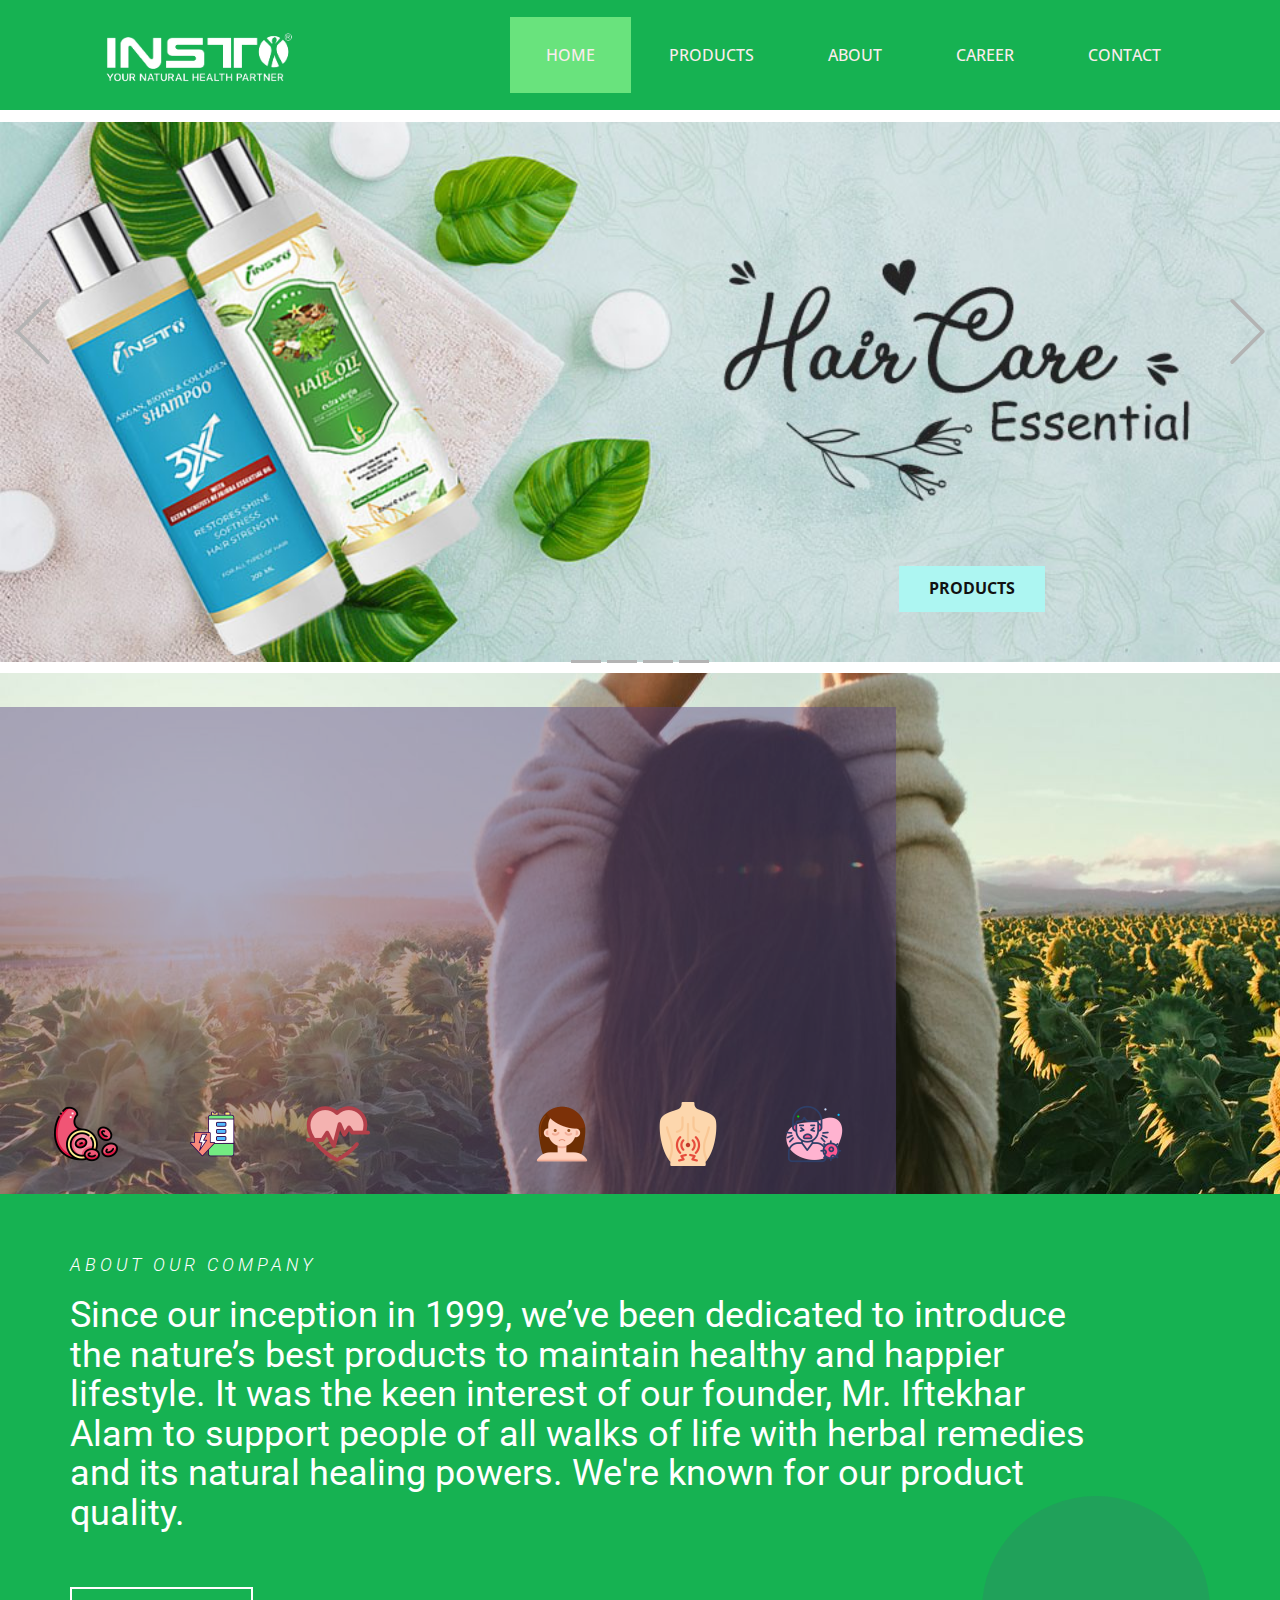
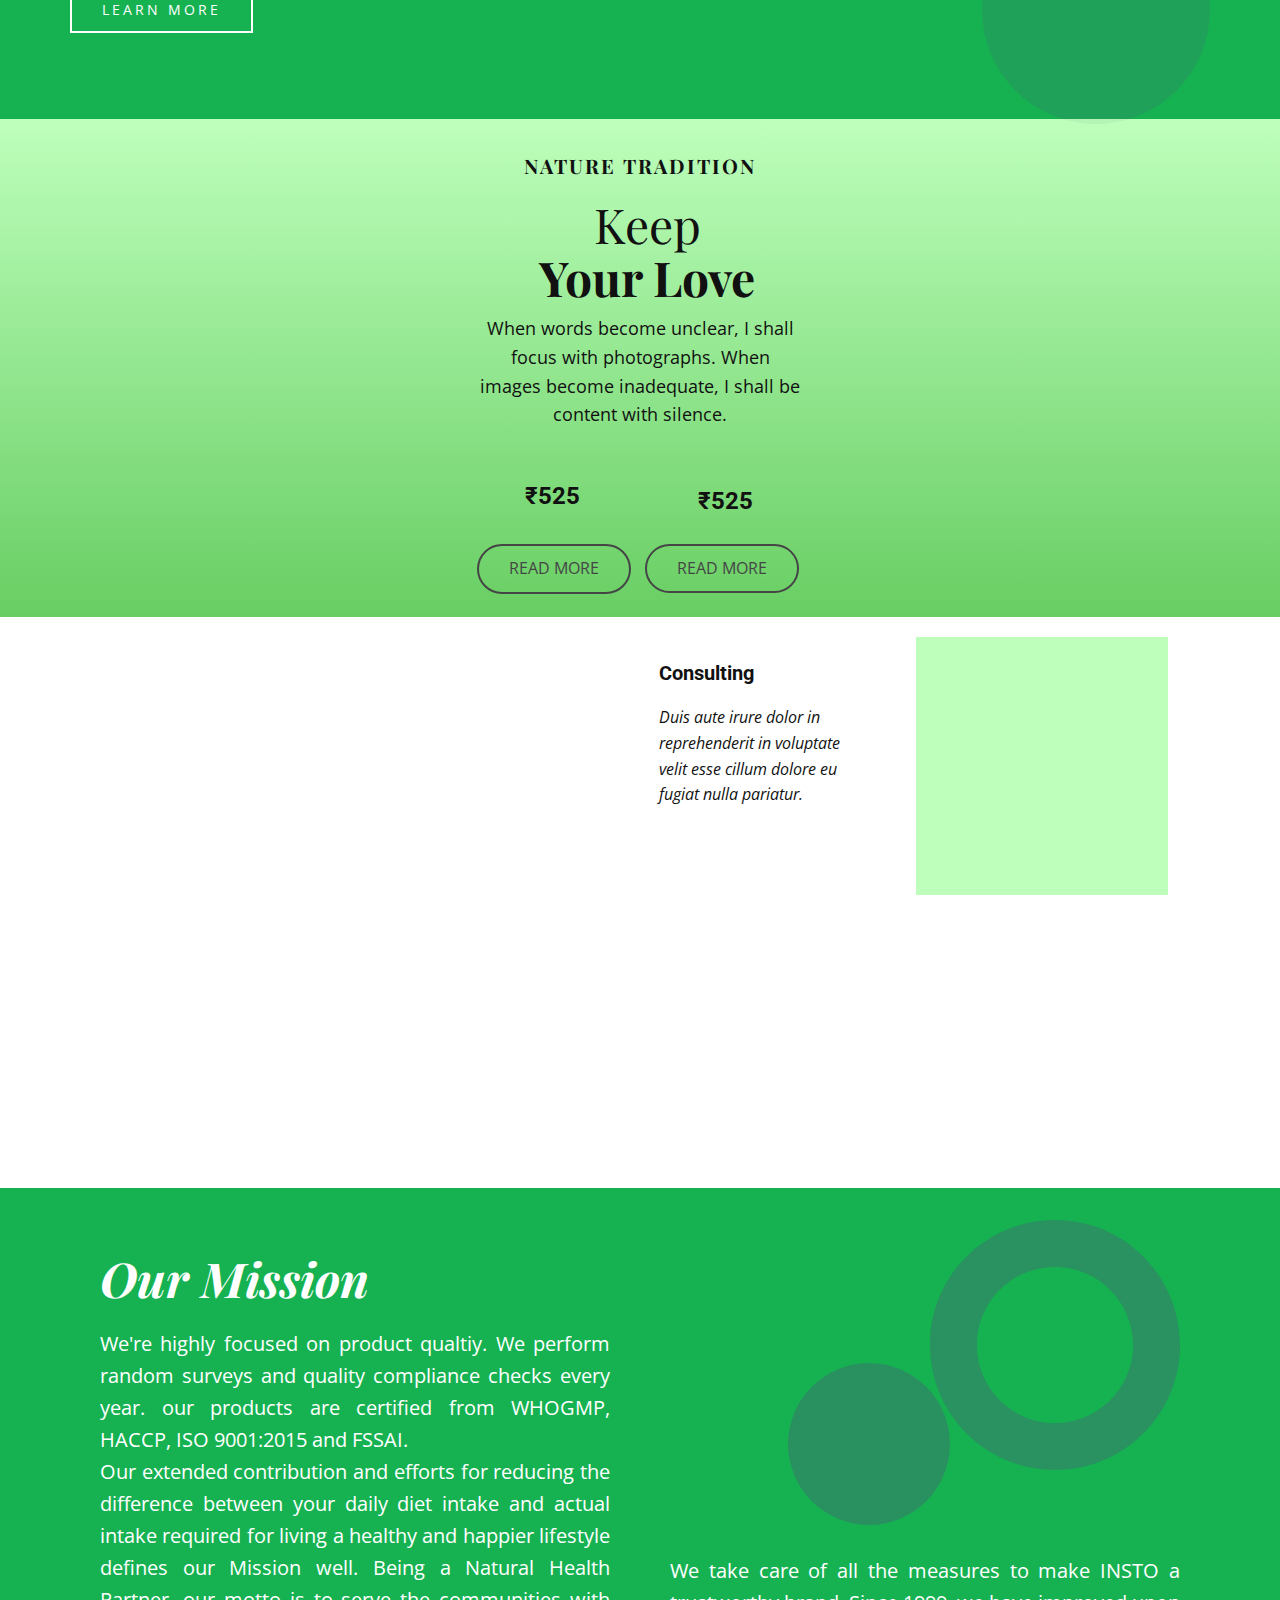
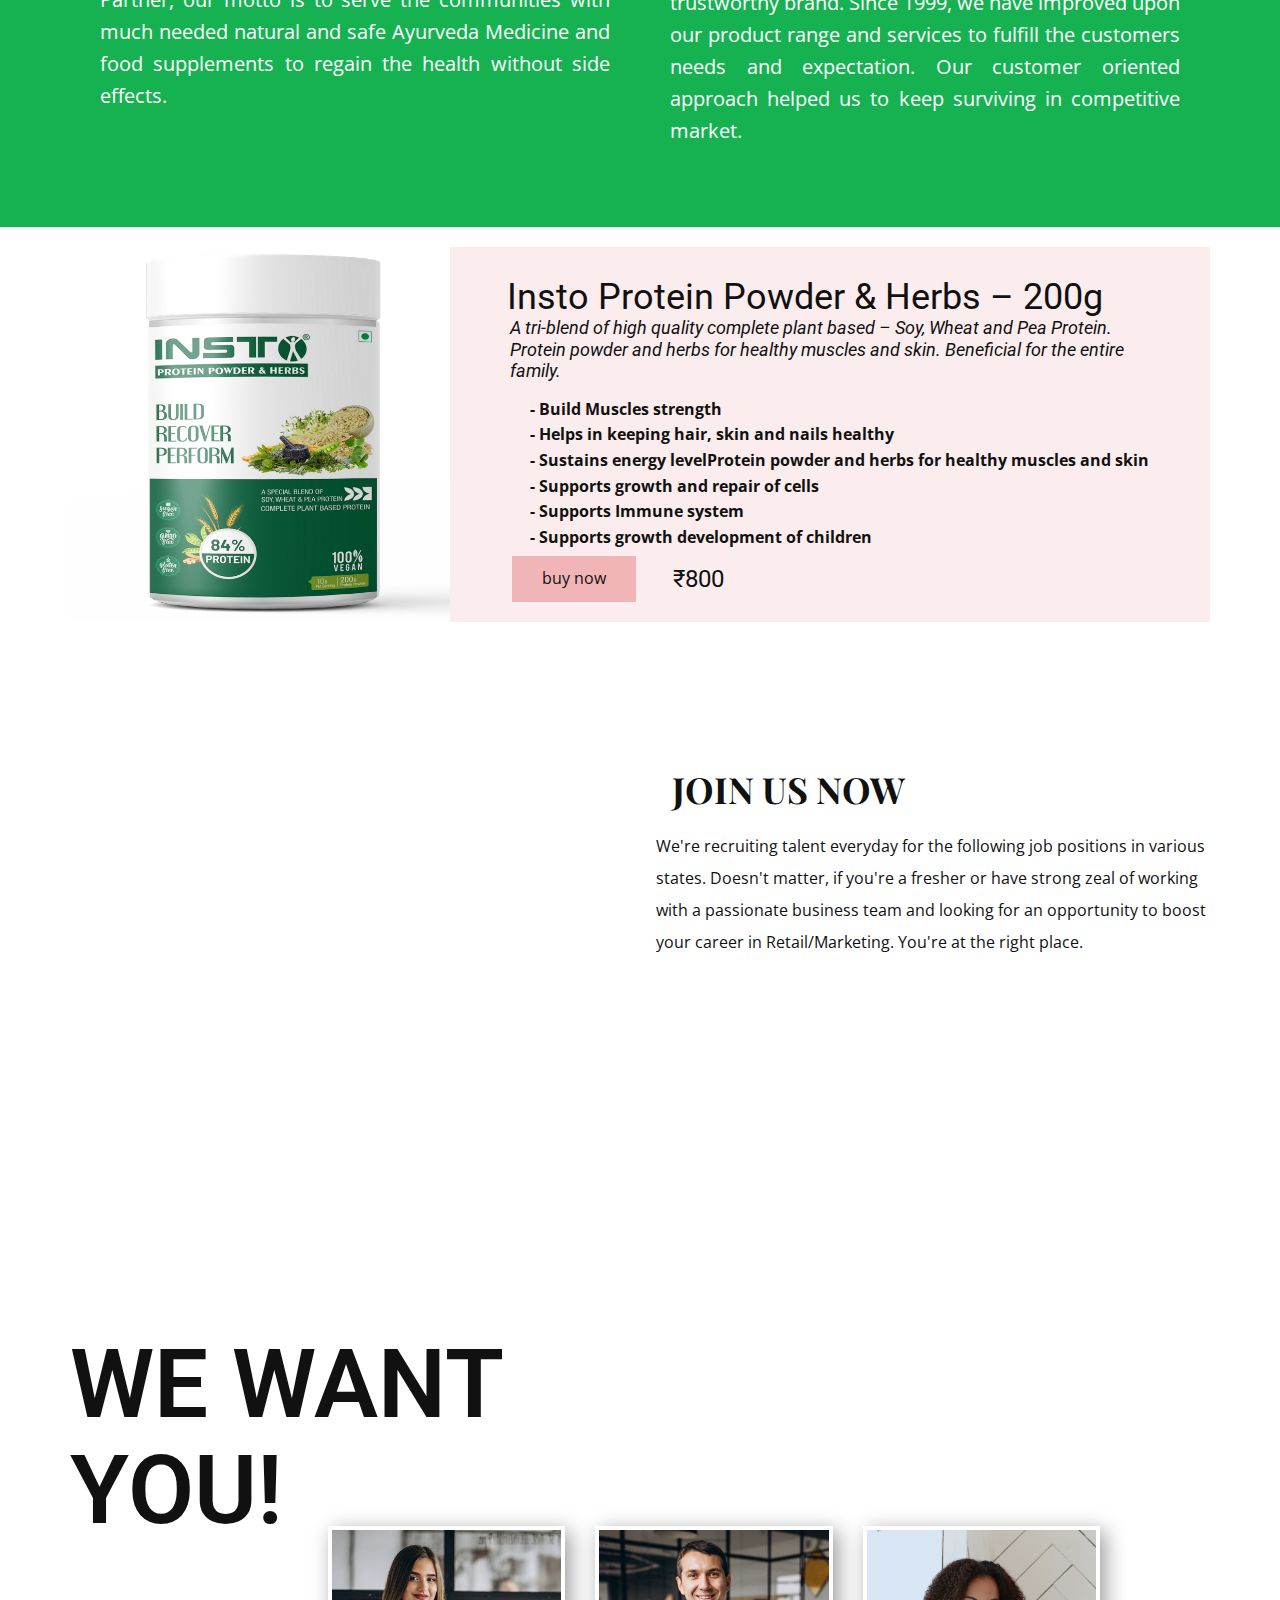
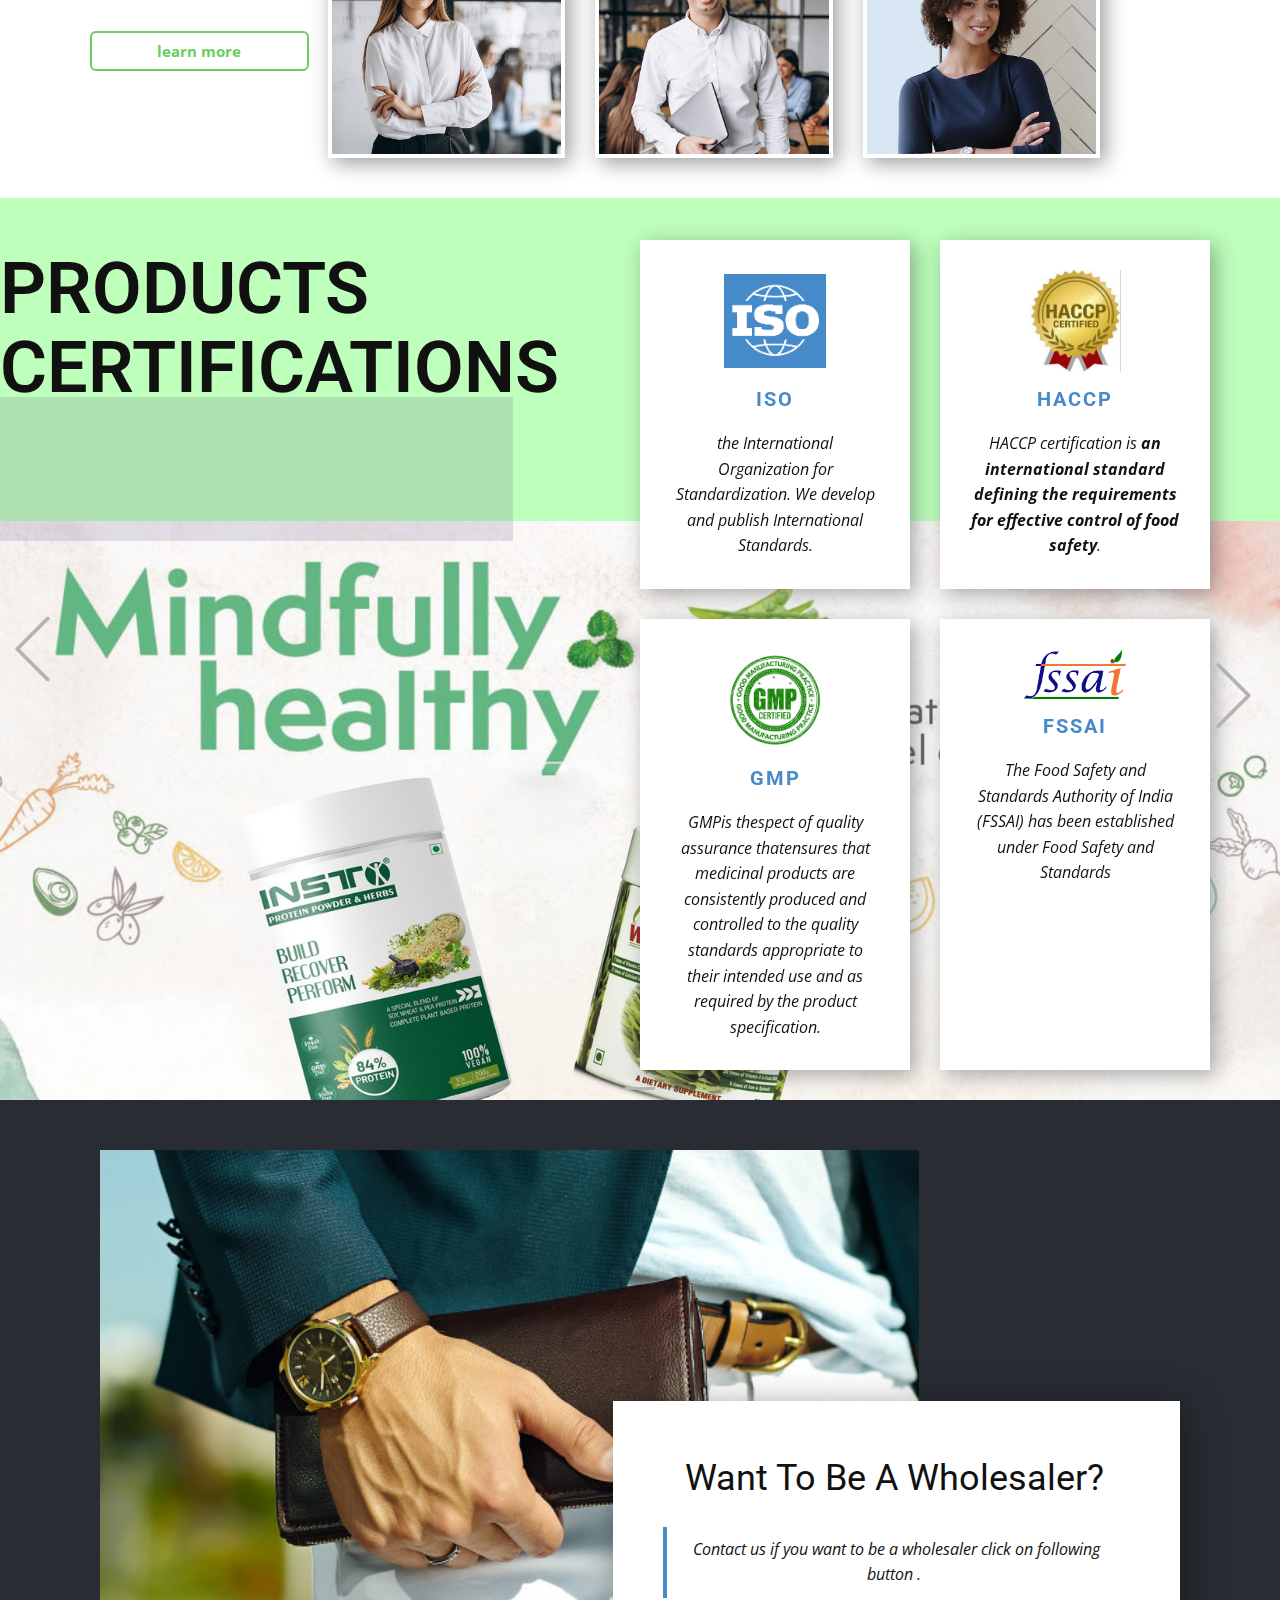
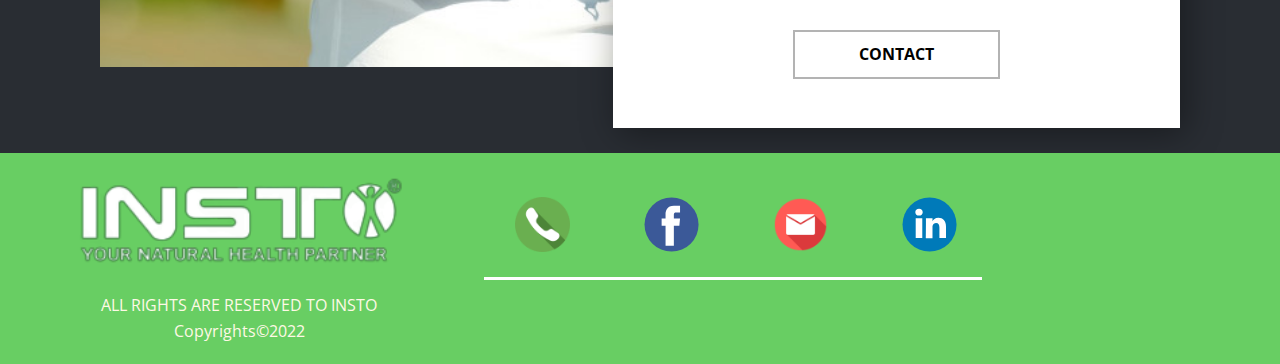
<file: index.html>
<!DOCTYPE html>
<html style="font-size: 16px;" lang="en"><head>
    <meta name="viewport" content="width=device-width, initial-scale=1.0">
    <meta charset="utf-8">
    <meta name="keywords" content="Company inception,Natural products,Healthy lifestyle,Founder&amp;apos;s passion,Herbal remedies,Natural healing,Product quality,Mission,Product certifications,Daily diet intake,Ayurveda medicine,Food supplements,Trustworthy brand,Customer-oriented approach,Competitive market,Insto Protein Powder &amp;amp; Herbs,Plant-based proteins,Muscle strength,Hair, skin, and nails health,Energy levels,Cell growth and repair,Immune system,Children&amp;apos;s growth development">
    <meta name="description" content="Discover our company's dedication to promoting a healthy lifestyle through natural products since our inception in 1999. With a passion for herbal remedies and a focus on product quality, we offer certified Ayurveda medicine and food supplements. Explore our range, including Insto Protein Powder &amp; Herbs, for muscle strength, healthy hair, skin, and nails. Trustworthy, customer-oriented, and committed to natural healing.">
    <title>INSTO Health Care</title>
    <link rel="stylesheet" href="nicepage.css" media="screen">
<link rel="stylesheet" href="Home.css" media="screen">
    <script class="u-script" type="text/javascript" src="jquery.js" defer=""></script>
    <script class="u-script" type="text/javascript" src="nicepage.js" defer=""></script>
    <meta name="generator" content="Nicepage 5.11.2, nicepage.com">
    <link id="u-theme-google-font" rel="stylesheet" href="https://fonts.googleapis.com/css?family=Roboto:100,100i,300,300i,400,400i,500,500i,700,700i,900,900i|Open+Sans:300,300i,400,400i,500,500i,600,600i,700,700i,800,800i">
    <link id="u-page-google-font" rel="stylesheet" href="https://fonts.googleapis.com/css?family=Playfair+Display:400,400i,500,500i,600,600i,700,700i,800,800i,900,900i">
    
    
    
    
    
    
    
    
    
    
    
    
    <script type="application/ld+json">{
		"@context": "http://schema.org",
		"@type": "Organization",
		"name": "Site1",
		"logo": "images/logo_61_-removebg-preview.png",
		"sameAs": [
				"tel:+919803215000",
				"https://www.facebook.com/Instohealthcare.india/",
				"mailto:instohelthcare@gmail.com?subject=contact"
		]
}</script>
    <meta name="theme-color" content="#478ac9">
    <meta property="og:title" content="INSTO Health Care">
    <meta property="og:description" content="Discover our company's dedication to promoting a healthy lifestyle through natural products since our inception in 1999. With a passion for herbal remedies and a focus on product quality, we offer certified Ayurveda medicine and food supplements. Explore our range, including Insto Protein Powder &amp; Herbs, for muscle strength, healthy hair, skin, and nails. Trustworthy, customer-oriented, and committed to natural healing.">
    <meta property="og:type" content="website">
  <meta data-intl-tel-input-cdn-path="intlTelInput/"></head>
  <body data-home-page="Home.html" data-home-page-title="Home" class="u-body u-xl-mode" data-lang="en"><header class="u-clearfix u-custom-color-7 u-header u-header" id="sec-ca05"><div class="u-clearfix u-sheet u-sheet-1">
        <a href="#" class="u-image u-logo u-image-1" data-image-width="445" data-image-height="561">
          <img src="images/logo_61_-removebg-preview.png" class="u-logo-image u-logo-image-1">
        </a>
        <nav class="u-menu u-menu-one-level u-offcanvas u-menu-1" data-position="">
          <div class="menu-collapse" style="font-size: 1rem; letter-spacing: 0px; text-transform: uppercase; font-weight: 500;">
            <a class="u-button-style u-custom-active-border-color u-custom-active-color u-custom-border u-custom-border-color u-custom-borders u-custom-color u-custom-hover-border-color u-custom-hover-color u-custom-left-right-menu-spacing u-custom-padding-bottom u-custom-text-active-color u-custom-text-color u-custom-text-hover-color u-custom-top-bottom-menu-spacing u-nav-link u-text-active-palette-1-base u-text-hover-palette-2-base" href="#" style="padding: 15px 26px; font-size: calc(1em + 30px);">
              <svg class="u-svg-link" viewBox="0 0 24 24"><use xmlns:xlink="http://www.w3.org/1999/xlink" xlink:href="#menu-hamburger"></use></svg>
              <svg class="u-svg-content" version="1.1" id="menu-hamburger" viewBox="0 0 16 16" x="0px" y="0px" xmlns:xlink="http://www.w3.org/1999/xlink" xmlns="http://www.w3.org/2000/svg"><g><rect y="1" width="16" height="2"></rect><rect y="7" width="16" height="2"></rect><rect y="13" width="16" height="2"></rect>
</g></svg>
            </a>
          </div>
          <div class="u-custom-menu u-nav-container">
            <ul class="u-nav u-spacing-2 u-unstyled u-nav-1"><li class="u-nav-item"><a class="u-active-custom-color-6 u-border-active-palette-1-base u-border-hover-palette-1-light-1 u-border-no-left u-border-no-right u-border-no-top u-button-style u-hover-custom-color-6 u-nav-link u-text-active-palette-2-light-3 u-text-hover-palette-2-light-3 u-text-palette-2-light-3" href="Home.html" style="padding: 30px 36px;">Home</a>
</li><li class="u-nav-item"><a class="u-active-custom-color-6 u-border-active-palette-1-base u-border-hover-palette-1-light-1 u-border-no-left u-border-no-right u-border-no-top u-button-style u-hover-custom-color-6 u-nav-link u-text-active-palette-2-light-3 u-text-hover-palette-2-light-3 u-text-palette-2-light-3" href="Products.html" style="padding: 30px 36px;">Products</a>
</li><li class="u-nav-item"><a class="u-active-custom-color-6 u-border-active-palette-1-base u-border-hover-palette-1-light-1 u-border-no-left u-border-no-right u-border-no-top u-button-style u-hover-custom-color-6 u-nav-link u-text-active-palette-2-light-3 u-text-hover-palette-2-light-3 u-text-palette-2-light-3" href="About.html" style="padding: 30px 36px;">About</a>
</li><li class="u-nav-item"><a class="u-active-custom-color-6 u-border-active-palette-1-base u-border-hover-palette-1-light-1 u-border-no-left u-border-no-right u-border-no-top u-button-style u-hover-custom-color-6 u-nav-link u-text-active-palette-2-light-3 u-text-hover-palette-2-light-3 u-text-palette-2-light-3" href="Career.html" style="padding: 30px 36px;">Career</a>
</li><li class="u-nav-item"><a class="u-active-custom-color-6 u-border-active-palette-1-base u-border-hover-palette-1-light-1 u-border-no-left u-border-no-right u-border-no-top u-button-style u-hover-custom-color-6 u-nav-link u-text-active-palette-2-light-3 u-text-hover-palette-2-light-3 u-text-palette-2-light-3" href="Contact.html" style="padding: 30px 30px 30px 36px;">Contact</a>
</li></ul>
          </div>
          <div class="u-custom-menu u-nav-container-collapse">
            <div class="u-black u-container-style u-inner-container-layout u-opacity u-opacity-95 u-sidenav">
              <div class="u-inner-container-layout u-sidenav-overflow">
                <div class="u-menu-close"></div>
                <ul class="u-align-center u-nav u-popupmenu-items u-unstyled u-nav-2"><li class="u-nav-item"><a class="u-button-style u-nav-link" href="Home.html">Home</a>
</li><li class="u-nav-item"><a class="u-button-style u-nav-link" href="Products.html">Products</a>
</li><li class="u-nav-item"><a class="u-button-style u-nav-link" href="About.html">About</a>
</li><li class="u-nav-item"><a class="u-button-style u-nav-link" href="Career.html">Career</a>
</li><li class="u-nav-item"><a class="u-button-style u-nav-link" href="Contact.html">Contact</a>
</li></ul>
              </div>
            </div>
            <div class="u-black u-menu-overlay u-opacity u-opacity-70"></div>
          </div>
        </nav>
      </div></header>
    <section class="u-carousel u-slide u-valign-middle u-block-d831-1" id="carousel_6cf7" data-interval="3000" data-u-ride="carousel">
      <ol class="u-absolute-hcenter u-carousel-indicators u-block-d831-2">
        <li data-u-target="#carousel_6cf7" data-u-slide-to="0" class="u-active u-grey-30"></li>
        <li data-u-target="#carousel_6cf7" class="u-grey-30" data-u-slide-to="1"></li>
        <li data-u-target="#carousel_6cf7" class="u-grey-30" data-u-slide-to="2"></li>
        <li data-u-target="#carousel_6cf7" class="u-grey-30" data-u-slide-to="3"></li>
      </ol>
      <div class="u-carousel-inner" role="listbox">
        <div class="u-active u-align-center u-carousel-item u-clearfix u-image u-image-contain u-section-1-1" src="" data-image-width="960" data-image-height="405">
          <div class="u-clearfix u-sheet u-sheet-1">
            <a href="Products.html" class="u-border-none u-btn u-button-style u-hover-palette-1-light-1 u-palette-4-light-2 u-btn-1">Products</a>
          </div>
        </div>
        <div class="u-align-center u-carousel-item u-clearfix u-section-1-2" src="">
          <img class="u-expanded-width-lg u-expanded-width-md u-expanded-width-sm u-expanded-width-xs u-image u-image-1" src="images/seabuckthorn.jpg" data-image-width="1920" data-image-height="750">
          <a href="Products.html" class="u-btn u-button-style u-palette-2-base u-btn-1">Products</a>
        </div>
        <div class="u-carousel-item u-clearfix u-section-1-3">
          <img class="u-absolute-hcenter-lg u-absolute-hcenter-md u-absolute-hcenter-sm u-expanded-height-lg u-expanded-height-md u-expanded-height-sm u-expanded-width-xs u-image u-image-default u-image-1" src="images/banner3.jpg" alt="" data-image-width="1920" data-image-height="750">
        </div>
        <div class="u-carousel-item u-clearfix u-section-1-4">
          <img class="u-absolute-hcenter-lg u-absolute-hcenter-md u-absolute-hcenter-sm u-absolute-hcenter-xs u-expanded u-image u-image-default" src="images/banner1copy2.jpg" alt="" data-image-width="1920" data-image-height="843">
        </div>
      </div>
      <a class="u-absolute-vcenter-sm u-absolute-vcenter-xs u-carousel-control u-carousel-control-prev u-text-grey-30 u-block-d831-3" href="#carousel_6cf7" role="button" data-u-slide="prev">
        <span aria-hidden="true">
          <svg class="u-svg-link" viewBox="0 0 477.175 477.175"><path d="M145.188,238.575l215.5-215.5c5.3-5.3,5.3-13.8,0-19.1s-13.8-5.3-19.1,0l-225.1,225.1c-5.3,5.3-5.3,13.8,0,19.1l225.1,225
                    c2.6,2.6,6.1,4,9.5,4s6.9-1.3,9.5-4c5.3-5.3,5.3-13.8,0-19.1L145.188,238.575z"></path></svg>
        </span>
        <span class="sr-only">Previous</span>
      </a>
      <a class="u-absolute-vcenter-sm u-absolute-vcenter-xs u-carousel-control u-carousel-control-next u-text-grey-30 u-block-d831-4" href="#carousel_6cf7" role="button" data-u-slide="next">
        <span aria-hidden="true">
          <svg class="u-svg-link" viewBox="0 0 477.175 477.175"><path d="M360.731,229.075l-225.1-225.1c-5.3-5.3-13.8-5.3-19.1,0s-5.3,13.8,0,19.1l215.5,215.5l-215.5,215.5
                    c-5.3,5.3-5.3,13.8,0,19.1c2.6,2.6,6.1,4,9.5,4c3.4,0,6.9-1.3,9.5-4l225.1-225.1C365.931,242.875,365.931,234.275,360.731,229.075z"></path></svg>
        </span>
        <span class="sr-only">Next</span>
      </a>
    </section>
    <section class="u-clearfix u-hidden-sm u-image u-section-2" id="sec-0b85" data-image-width="4145" data-image-height="6217">
      <div class="u-clearfix u-expanded-width u-gutter-0 u-layout-custom-sm u-layout-custom-xs u-layout-wrap u-layout-wrap-1">
        <div class="u-layout" style="">
          <div class="u-layout-row" style="">
            <div class="u-container-style u-custom-color-9 u-layout-cell u-left-cell u-shape-rectangle u-size-42-lg u-size-42-md u-size-42-xl u-size-60-sm u-size-60-xs u-size-xs-60 u-layout-cell-1" src="">
              <div class="u-container-layout u-container-layout-1">
                <h2 class="u-align-center u-text u-text-default u-text-1" data-animation-name="customAnimationIn" data-animation-duration="1000" data-animation-direction="Left" data-animation-delay="250">
                  <span style="font-weight: 700;"></span>Insto Lady Care<span style="font-weight: 700;"></span>
                </h2>
                <p class="u-align-justify u-text u-text-2" data-animation-name="customAnimationIn" data-animation-duration="1000" data-animation-direction="X" data-animation-delay="250">it is useful in Uneven mensuration, Lukorrhoea, Backache, Genito-Urinary Track Infection, Dark circles, Dull Luster, low vitality &amp; libido, unbalanced figure, unexplained infertility. and as a general female tonic.</p>
                <h4 class="u-align-justify u-text u-text-3" data-animation-name="customAnimationIn" data-animation-duration="1000" data-animation-delay="250">Helps in providing relief from Gynecological disorders like –</h4>
                <h5 class="u-align-left u-text u-text-4" data-animation-name="customAnimationIn" data-animation-duration="1000" data-animation-delay="250">o Leukorrhea<br>o Hemorrhage<br>o Discharge<br>o Irregular Menstruation
                </h5>
                <a href="Products.html" class="u-border-2 u-border-hover-palette-1-base u-border-palette-1-base u-btn u-btn-round u-button-style u-hover-palette-2-light-2 u-palette-2-light-3 u-radius-50 u-btn-1" data-animation-name="customAnimationIn" data-animation-duration="1000">See All Products</a><span class="infinite u-file-icon u-icon u-icon-1" data-animation-name="pulse" data-animation-duration="1000" data-animation-direction=""><img src="images/4799084.png" alt=""></span><span class="infinite u-file-icon u-icon u-icon-2" data-animation-name="pulse" data-animation-duration="1000" data-animation-direction=""><img src="images/7006933.png" alt=""></span><span class="infinite u-file-icon u-icon u-icon-3" data-animation-name="pulse" data-animation-duration="1000" data-animation-direction=""><img src="images/245367.png" alt=""></span><span class="infinite u-file-icon u-icon u-icon-4" data-animation-name="pulse" data-animation-duration="1000" data-animation-direction=""><img src="images/6330242.png" alt=""></span><span class="infinite u-file-icon u-icon u-icon-5" data-animation-name="pulse" data-animation-duration="1000" data-animation-direction=""><img src="images/2999241.png" alt=""></span><span class="infinite u-file-icon u-icon u-icon-6" data-animation-name="pulse" data-animation-duration="1000" data-animation-direction=""><img src="images/7127839.png" alt=""></span>
              </div>
            </div>
            <div class="u-align-center u-container-style u-image u-layout-cell u-right-cell u-size-18-lg u-size-18-md u-size-18-xl u-size-60-sm u-size-60-xs u-size-xs-60 u-image-1" src="" data-image-width="512" data-image-height="512" data-animation-name="customAnimationIn" data-animation-duration="1000" data-animation-direction="" data-animation-delay="250">
              <div class="u-container-layout u-valign-middle u-container-layout-2" src=""></div>
            </div>
          </div>
        </div>
      </div>
    </section>
    <section class="u-align-left u-clearfix u-custom-color-7 u-section-3" id="carousel_2a0b">
      <div class="u-clearfix u-sheet u-valign-middle-xs u-sheet-1">
        <h6 class="u-text u-text-1">about our company</h6>
        <h2 class="u-subtitle u-text u-text-2">
          <span style="font-weight: 400;">Since our inception in 1999, we’ve been dedicated to introduce the nature’s best products to maintain healthy and happier lifestyle. It was the keen interest of our founder, Mr. Iftekhar Alam to support people of all walks of life with herbal remedies and its natural healing powers. We're known for our product quality.</span>
          <br>
        </h2>
        <div class="u-custom-color-9 u-opacity u-opacity-35 u-shape u-shape-circle u-shape-1"></div>
        <a href="About.html" class="u-align-center u-border-2 u-border-active-palette-1-light-2 u-border-hover-palette-1-light-2 u-border-white u-btn u-btn-rectangle u-button-style u-none u-radius-0 u-text-active-palette-1-light-2 u-text-hover-palette-1-light-2 u-btn-1">learn more</a>
      </div>
    </section>
    <section class="u-clearfix u-gradient u-section-4" id="sec-3430">
      <div class="u-clearfix u-sheet u-sheet-1">
        <div class="u-clearfix u-expanded-width u-layout-wrap u-layout-wrap-1">
          <div class="u-layout">
            <div class="u-layout-row">
              <div class="u-container-style u-layout-cell u-left-cell u-size-20 u-layout-cell-1">
                <div class="u-container-layout u-container-layout-1">
                  <img class="u-image u-image-1" src="images/WhatsApp_Image_2023-06-03_at_6.53.52_PM__1_-removebg-preview.png" data-image-width="500" data-image-height="500" data-animation-name="customAnimationIn" data-animation-duration="1000" data-animation-delay="250"><span class="u-file-icon u-hover-feature u-icon u-icon-1" data-animation-name="customAnimationIn" data-animation-duration="1000" data-animation-delay="250"><img src="images/5854592.png" alt=""></span><span class="u-file-icon u-hover-feature u-icon u-icon-2" data-animation-name="customAnimationIn" data-animation-duration="1000" data-animation-direction="X" data-animation-delay="250"><img src="images/4394020.png" alt=""></span><span class="u-file-icon u-hover-feature u-icon u-icon-3" data-animation-name="customAnimationIn" data-animation-duration="1000" data-animation-delay="250"><img src="images/7615390.png" alt=""></span><span class="u-file-icon u-hover-feature u-icon u-icon-4" data-animation-name="customAnimationIn" data-animation-duration="1000" data-animation-delay="250"><img src="images/3462569.png" alt=""></span>
                </div>
              </div>
              <div class="u-align-center u-container-style u-layout-cell u-size-20 u-layout-cell-2">
                <div class="u-container-layout u-container-layout-2">
                  <h5 class="u-custom-font u-font-playfair-display u-text u-text-default u-text-1">Nature tradition</h5>
                  <h2 class="u-custom-font u-font-playfair-display u-text u-text-default u-text-2">Keep<br><b>Your Love</b>
                  </h2>
                  <p class="u-text u-text-3">When words become unclear, I shall focus with photographs. When images become inadequate, I shall be content with silence.</p>
                  <h5 class="u-text u-text-4">₹525</h5>
                  <h5 class="u-text u-text-5">₹525</h5>
                  <a href="https://sites.google.com/view/insto-hair-conditioning-oil/home" class="u-border-2 u-border-grey-dark-1 u-border-hover-custom-color-9 u-btn u-btn-round u-button-style u-radius-28 u-btn-1">read more</a>
                  <a href="https://sites.google.com/view/insto-argan-biotin-shampoo/home" class="u-border-2 u-border-grey-dark-1 u-border-hover-custom-color-9 u-btn u-btn-round u-button-style u-radius-28 u-btn-2">read more</a>
                </div>
              </div>
              <div class="u-container-style u-layout-cell u-right-cell u-size-20 u-layout-cell-3">
                <div class="u-container-layout u-container-layout-3">
                  <img class="u-image u-image-2" src="images/WhatsApp_Image_2023-06-03_at_6.53.53_PM__1_-removebg-preview.png" data-image-width="500" data-image-height="500" data-animation-name="customAnimationIn" data-animation-duration="1000" data-animation-direction="" data-animation-delay="250"><span class="u-file-icon u-hover-feature u-icon u-icon-5" data-animation-name="customAnimationIn" data-animation-duration="1000" data-animation-delay="250"><img src="images/3523332.png" alt=""></span><span class="u-file-icon u-hover-feature u-icon u-icon-6" data-animation-name="customAnimationIn" data-animation-duration="1000" data-animation-delay="250"><img src="images/4223474.png" alt=""></span><span class="u-file-icon u-hover-feature u-icon u-icon-7" data-animation-name="customAnimationIn" data-animation-duration="1000" data-animation-delay="250" data-animation-direction=""><img src="images/5418186.png" alt=""></span><span class="u-file-icon u-hover-feature u-icon u-icon-8" data-animation-name="customAnimationIn" data-animation-duration="1000" data-animation-delay="250"><img src="images/4788012.png" alt=""></span>
                </div>
              </div>
            </div>
          </div>
        </div>
      </div>
      
      
      
      
      
      
      
      
    </section>
    <section class="u-clearfix u-section-5" id="carousel_8380">
      <div class="u-clearfix u-sheet u-valign-middle-lg u-valign-middle-xl u-sheet-1">
        <div class="u-custom-color-6 u-shape u-shape-rectangle u-shape-1"></div>
        <div class="u-clearfix u-expanded-width-md u-expanded-width-sm u-expanded-width-xs u-gutter-20 u-layout-wrap u-layout-wrap-1">
          <div class="u-layout">
            <div class="u-layout-row">
              <div class="u-size-30 u-size-60-md">
                <div class="u-layout-row">
                  <div class="u-align-left u-container-style u-image u-layout-cell u-left-cell u-size-60 u-image-1" data-image-width="1920" data-image-height="1089" data-animation-name="customAnimationIn" data-animation-duration="1000">
                    <div class="u-container-layout" src="">
                      <a href="Products.html" class="u-border-2 u-border-custom-color-7 u-border-hover-palette-1-base u-btn u-btn-round u-button-style u-hover-custom-color-7 u-none u-radius-50 u-btn-1">more products</a>
                    </div>
                  </div>
                </div>
              </div>
              <div class="u-size-30 u-size-60-md">
                <div class="u-layout-col">
                  <div class="u-size-30">
                    <div class="u-layout-row">
                      <div class="u-align-left u-container-style u-layout-cell u-size-30 u-white u-layout-cell-2">
                        <div class="u-container-layout u-container-layout-2">
                          <h5 class="u-text u-text-1">Consulting</h5>
                          <p class="u-text u-text-2">Duis aute irure dolor in reprehenderit in voluptate velit esse cillum dolore eu fugiat nulla pariatur. </p>
                        </div>
                      </div>
                      <div class="u-align-left u-container-style u-layout-cell u-right-cell u-size-30 u-layout-cell-3">
                        <div class="u-container-layout u-container-layout-3" src="">
                          <img class="u-expanded-height u-hidden-xs u-image u-image-2" src="images/8.png" data-image-width="1367" data-image-height="1920" data-animation-name="customAnimationIn" data-animation-duration="1000">
                        </div>
                      </div>
                    </div>
                  </div>
                  <div class="u-size-30">
                    <div class="u-layout-row">
                      <div class="u-align-left u-container-style u-image u-layout-cell u-right-cell u-size-60 u-image-3" data-image-width="960" data-image-height="405" data-animation-name="customAnimationIn" data-animation-duration="1000">
                        <div class="u-container-layout u-valign-middle u-container-layout-4" src=""></div>
                      </div>
                    </div>
                  </div>
                </div>
              </div>
            </div>
          </div>
        </div>
      </div>
    </section>
    <section class="u-clearfix u-custom-color-7 u-section-6" id="carousel_02de">
      <div class="u-clearfix u-sheet u-valign-middle-lg u-valign-middle-xl u-valign-middle-xs u-sheet-1">
        <div class="u-clearfix u-expanded-width u-layout-wrap u-layout-wrap-1">
          <div class="u-layout">
            <div class="u-layout-row">
              <div class="u-container-style u-layout-cell u-size-30 u-layout-cell-1">
                <div class="u-container-layout u-valign-top u-container-layout-1">
                  <h3 class="u-align-left u-custom-font u-font-playfair-display u-text u-text-1">Our Mission</h3>
                  <p class="u-align-justify u-text u-text-2">We're highly focused on product qualtiy. We perform random surveys and quality compliance checks every year. our products are certified from WHOGMP, HACCP, ISO 9001:2015 and FSSAI.<br>Our extended contribution and efforts for reducing the difference between your daily diet intake and actual intake required for living a healthy and happier lifestyle defines our Mission well. Being a Natural Health Partner, our motto is to serve the communities with much needed natural and safe Ayurveda Medicine and food supplements to regain the health without side effects.<br>
                  </p>
                </div>
              </div>
              <div class="u-align-justify u-container-style u-layout-cell u-size-30 u-layout-cell-2">
                <div class="u-container-layout u-valign-top-xs u-container-layout-2">
                  <div class="u-custom-color-9 u-opacity u-opacity-65 u-shape u-shape-circle u-shape-1"></div>
                  <div class="u-opacity u-opacity-65 u-shape u-shape-svg u-text-custom-color-9 u-shape-2">
                    <svg class="u-svg-link" preserveAspectRatio="none" viewBox="0 0 160 160" style=""><use xmlns:xlink="http://www.w3.org/1999/xlink" xlink:href="#svg-d9c8"></use></svg>
                    <svg xmlns="http://www.w3.org/2000/svg" xmlns:xlink="http://www.w3.org/1999/xlink" version="1.1" xml:space="preserve" class="u-svg-content" viewBox="0 0 160 160" x="0px" y="0px" id="svg-d9c8" style="enable-background:new 0 0 160 160;"><path d="M80,30c27.6,0,50,22.4,50,50s-22.4,50-50,50s-50-22.4-50-50S52.4,30,80,30 M80,0C35.8,0,0,35.8,0,80s35.8,80,80,80
	s80-35.8,80-80S124.2,0,80,0L80,0z"></path></svg>
                  </div>
                  <p class="u-text u-text-3">We take care of all the measures to make INSTO a trustworthy brand. Since 1999, we have improved upon our product range and services to fulfill the customers needs and expectation. Our customer oriented approach helped us to keep surviving in competitive market.</p>
                </div>
              </div>
            </div>
          </div>
        </div>
      </div>
    </section>
    <section class="u-clearfix u-section-7" id="sec-22c5">
      <div class="u-clearfix u-sheet u-valign-middle u-sheet-1">
        <div class="u-clearfix u-expanded-width u-gutter-0 u-layout-spacing-vertical u-layout-wrap u-layout-wrap-1">
          <div class="u-layout" style="">
            <div class="u-layout-row" style="">
              <div class="u-container-style u-effect-slide-left u-hover-box u-image u-layout-cell u-right-cell u-size-20 u-image-1" src="" data-image-width="1920" data-image-height="1089">
                <div class="u-back-slide u-container-layout u-container-layout-1"></div>
                <div class="u-black u-container-layout u-opacity u-opacity-25 u-over-slide u-container-layout-2"></div>
              </div>
              <div class="u-align-left u-container-style u-layout-cell u-left-cell u-palette-2-light-3 u-size-40 u-layout-cell-2">
                <div class="u-container-layout u-container-layout-3">
                  <h2 class="u-text u-text-default u-text-1">Insto Protein Powder &amp; Herbs – 200g</h2>
                  <h6 class="u-text u-text-2">A tri-blend of high quality complete plant based – Soy, Wheat and Pea Protein. Protein powder and herbs for healthy muscles and skin. Beneficial for the entire family.</h6>
                  <ol class="u-text u-text-3">
                    <span style="font-weight: 700;">- Build Muscles strength</span>
                    <div>
                      <span style="font-weight: 700;">- Helps in keeping hair, skin and nails healthy<br>- Sustains energy levelProtein powder and herbs for healthy muscles and skin<br>- Supports growth and repair of cells<br>- Supports Immune system<br>- Supports growth development of children
                      </span>
                      <br>
                    </div>
                  </ol>
                  <a href="https://sites.google.com/view/instoproteinpowderherbs200g/home" class="u-btn u-button-style u-palette-2-light-2 u-btn-1">buy now</a>
                  <h4 class="u-text u-text-default u-text-4">₹800</h4>
                </div>
              </div>
            </div>
          </div>
        </div><span class="u-file-icon u-icon u-icon-1" data-animation-name="customAnimationIn" data-animation-duration="1000"><img src="images/2548467.png" alt=""></span><span class="u-file-icon u-icon u-icon-2" data-animation-name="customAnimationIn" data-animation-duration="1000"><img src="images/1802292.png" alt=""></span><span class="u-file-icon u-icon u-icon-3" data-animation-name="customAnimationIn" data-animation-duration="1000"><img src="images/7919086.png" alt=""></span><span class="u-file-icon u-icon u-icon-4" data-animation-name="customAnimationIn" data-animation-duration="1000" data-animation-direction="Left"><img src="images/1043132.png" alt=""></span><span class="u-file-icon u-icon u-icon-5" data-animation-name="customAnimationIn" data-animation-duration="1000"><img src="images/2865511.png" alt=""></span><span class="u-file-icon u-icon u-icon-6" data-animation-name="customAnimationIn" data-animation-duration="1000"><img src="images/3062469.png" alt=""></span>
      </div>
    </section>
    <section class="u-align-left u-clearfix u-section-8" id="sec-5bb1">
      <div class="u-clearfix u-sheet u-valign-middle-xl u-sheet-1">
        <div class="u-clearfix u-expanded-width u-gutter-32 u-layout-wrap u-layout-wrap-1">
          <div class="u-gutter-0 u-layout">
            <div class="u-layout-row">
              <div class="u-size-30 u-size-60-md">
                <div class="u-layout-col">
                  <div class="u-container-style u-image u-layout-cell u-left-cell u-size-20 u-image-1" data-image-width="1200" data-image-height="800" data-animation-name="customAnimationIn" data-animation-duration="1000">
                    <div class="u-container-layout u-valign-middle u-container-layout-1"></div>
                  </div>
                  <div class="u-container-style u-layout-cell u-left-cell u-size-40 u-layout-cell-2">
                    <div class="u-container-layout u-container-layout-2">
                      <h1 class="u-text u-text-1">WE WANT<br>YOU!
                      </h1>
                    </div>
                  </div>
                </div>
              </div>
              <div class="u-size-30 u-size-60-md">
                <div class="u-layout-col">
                  <div class="u-container-style u-layout-cell u-right-cell u-size-40 u-layout-cell-3">
                    <div class="u-container-layout u-container-layout-3">
                      <h2 class="u-custom-font u-font-playfair-display u-text u-text-2">&nbsp; JOIN US NOW</h2>
                      <p class="u-text u-text-3">We're recruiting talent everyday for the following job positions in various states. Doesn't matter, if you're a fresher or have strong zeal of working with a passionate business team and looking for an opportunity to boost your career in Retail/Marketing. You're at the right place.</p>
                    </div>
                  </div>
                  <div class="u-align-right u-container-style u-image u-layout-cell u-right-cell u-size-20 u-image-2" data-image-width="1000" data-image-height="667" data-animation-name="customAnimationIn" data-animation-duration="1000">
                    <div class="u-container-layout u-container-layout-4"></div>
                  </div>
                </div>
              </div>
            </div>
          </div>
        </div>
        <div class="u-hidden-md u-list u-list-1">
          <div class="u-repeater u-repeater-1">
            <div class="u-border-4 u-border-white u-container-style u-image u-list-item u-repeater-item u-image-3" data-image-width="800" data-image-height="1017">
              <div class="u-container-layout u-similar-container u-container-layout-5"></div>
            </div>
            <div class="u-border-4 u-border-white u-container-style u-image u-list-item u-repeater-item u-image-4">
              <div class="u-container-layout u-similar-container u-container-layout-6"></div>
            </div>
            <div class="u-border-4 u-border-white u-container-style u-image u-list-item u-repeater-item u-image-5">
              <div class="u-container-layout u-similar-container u-container-layout-7"></div>
            </div>
          </div>
        </div>
        <a href="Career.html" class="u-border-2 u-border-custom-color-8 u-btn u-btn-round u-button-style u-hover-custom-color-8 u-none u-radius-6 u-text-custom-color-8 u-text-hover-white u-btn-1">learn more</a>
      </div>
    </section>
    <section class="u-carousel u-slide u-block-a050-1" id="carousel_a1c2" data-interval="5000" data-u-ride="carousel">
      <ol class="u-absolute-hcenter u-carousel-indicators u-block-a050-2">
        <li data-u-target="#carousel_a1c2" data-u-slide-to="0" class="u-active u-grey-30"></li>
      </ol>
      <div class="u-carousel-inner" role="listbox">
        <div class="u-active u-carousel-item u-clearfix u-custom-color-6 u-section-9-1">
          <div class="u-custom-color-9 u-hidden-xs u-opacity u-opacity-35 u-shape u-shape-rectangle u-shape-1"></div>
          <img src="images/banner1copy1.jpg" alt="" class="u-align-left u-hidden-xs u-image u-image-1" data-image-width="1920" data-image-height="843">
          <div class="u-hidden-xs u-list u-list-1">
            <div class="u-repeater u-repeater-1">
              <div class="u-container-style u-list-item u-repeater-item u-video-cover u-white u-list-item-1" data-animation-name="pulse" data-animation-duration="1000" data-animation-direction="">
                <div class="u-container-layout u-similar-container u-valign-top u-container-layout-1"><span class="u-file-icon u-icon u-text-palette-1-base u-icon-1"><img src="images/download-2f72e518.png" alt=""></span>
                  <h4 class="u-align-center u-text u-text-palette-1-base u-text-1">ISO</h4>
                  <p class="u-align-center u-text u-text-2">the International Organization for Standardization. We develop and publish International Standards.</p>
                </div>
              </div>
              <div class="u-align-center u-container-style u-list-item u-repeater-item u-video-cover u-white u-list-item-2" data-animation-name="pulse" data-animation-duration="1000" data-animation-direction="">
                <div class="u-container-layout u-similar-container u-valign-top u-container-layout-2"><span class="u-file-icon u-icon u-icon-2"><img src="images/download.jpg" alt=""></span>
                  <h4 class="u-align-center u-text u-text-palette-1-base u-text-3">HACCP</h4>
                  <p class="u-align-center u-text u-text-4">HACCP certification is&nbsp;<b>an international standard defining the requirements for effective control of food safety</b>.
                  </p>
                </div>
              </div>
              <div class="u-align-center u-container-style u-list-item u-repeater-item u-video-cover u-white u-list-item-3" data-animation-name="pulse" data-animation-duration="1000" data-animation-direction="">
                <div class="u-container-layout u-similar-container u-valign-top u-container-layout-3"><span class="u-file-icon u-icon u-icon-3"><img src="images/download1.png" alt=""></span>
                  <h4 class="u-align-center u-text u-text-palette-1-base u-text-5">GMP</h4>
                  <p class="u-align-center u-text u-text-6">GMPis thespect of quality assurance thatensures that medicinal products are consistently produced and controlled to the quality standards appropriate to their intended use and as required by the product specification.</p>
                </div>
              </div>
              <div class="u-align-center u-container-style u-list-item u-repeater-item u-video-cover u-white u-list-item-4" data-animation-name="pulse" data-animation-duration="1000" data-animation-direction="">
                <div class="u-container-layout u-similar-container u-valign-top u-container-layout-4"><span class="u-file-icon u-icon u-icon-4"><img src="images/download2.png" alt=""></span>
                  <h4 class="u-align-center u-text u-text-palette-1-base u-text-7">FSSAI</h4>
                  <p class="u-align-center u-text u-text-8">The Food Safety and Standards Authority of India (FSSAI)&nbsp;has been established under Food Safety and Standards</p>
                </div>
              </div>
            </div>
          </div>
          <h1 class="u-text u-text-9">PRODUCTS CERTIFICATIONS</h1>
        </div>
      </div>
      <a class="u-absolute-vcenter u-carousel-control u-carousel-control-prev u-hidden-lg u-hidden-md u-hidden-sm u-hidden-xs u-text-grey-30 u-block-a050-3" href="#carousel_a1c2" role="button" data-u-slide="prev">
        <span aria-hidden="true">
          <svg class="u-svg-link" viewBox="0 0 477.175 477.175"><path d="M145.188,238.575l215.5-215.5c5.3-5.3,5.3-13.8,0-19.1s-13.8-5.3-19.1,0l-225.1,225.1c-5.3,5.3-5.3,13.8,0,19.1l225.1,225
                    c2.6,2.6,6.1,4,9.5,4s6.9-1.3,9.5-4c5.3-5.3,5.3-13.8,0-19.1L145.188,238.575z"></path></svg>
        </span>
        <span class="sr-only">Previous</span>
      </a>
      <a class="u-carousel-control u-carousel-control-next u-hidden-lg u-hidden-md u-hidden-sm u-hidden-xs u-text-grey-30 u-block-a050-4" href="#carousel_a1c2" role="button" data-u-slide="next">
        <span aria-hidden="true">
          <svg class="u-svg-link" viewBox="0 0 477.175 477.175"><path d="M360.731,229.075l-225.1-225.1c-5.3-5.3-13.8-5.3-19.1,0s-5.3,13.8,0,19.1l215.5,215.5l-215.5,215.5
                    c-5.3,5.3-5.3,13.8,0,19.1c2.6,2.6,6.1,4,9.5,4c3.4,0,6.9-1.3,9.5-4l225.1-225.1C365.931,242.875,365.931,234.275,360.731,229.075z"></path></svg>
        </span>
        <span class="sr-only">Next</span>
      </a>
    </section>
    <section class="u-clearfix u-palette-5-dark-3 u-section-10" id="carousel_fb01">
      <div class="u-clearfix u-sheet u-sheet-1"><!--product--><!--product_options_json--><!--{"source":""}--><!--/product_options_json--><!--product_item-->
        <div class="u-container-style u-expanded-width u-product u-product-1">
          <div class="u-container-layout u-container-layout-1"><!--product_image-->
            <img alt="" class="u-image u-image-default u-product-control u-image-1" src="images/fashion-portrait-young-businessman-handsome-model-man-casual-cloth-suit-with-accessories-hands_158538-9453.jpg"><!--/product_image-->
            <div class="u-align-center u-container-style u-group u-shape-rectangle u-white u-group-1">
              <div class="u-container-layout u-container-layout-2">
                <h3 class="u-text u-text-1">Want To Be A Wholesaler?</h3>
                <blockquote class="u-text u-text-2">Contact us if you want to be a wholesaler click on following button .&nbsp;</blockquote><!--product_button--><!--options_json--><!--{"clickType":"add-to-cart","content":"Contact"}--><!--/options_json-->
                <a href="https://forms.gle/HhyjT6Qy9kFZzB7N7" class="u-border-2 u-border-grey-30 u-btn u-button-style u-hover-black u-none u-product-control u-text-black u-text-hover-white u-btn-1"><!--product_button_content-->Contact<!--/product_button_content--></a><!--/product_button-->
              </div>
            </div>
          </div>
        </div><!--/product_item--><!--/product-->
      </div>
    </section>
    
    
    
    <footer class="u-align-center-md u-align-center-sm u-align-center-xs u-clearfix u-custom-color-8 u-footer u-footer" id="sec-9f58"><div class="u-clearfix u-sheet u-valign-middle-lg u-valign-middle-md u-valign-middle-xl u-sheet-1">
        <div class="u-align-left u-social-icons u-spacing-24 u-social-icons-1">
          <a class="u-social-url" title="Phone" target="_blank" href="tel:+919803215000"><span class="u-file-icon u-icon u-social-icon u-social-twitter u-icon-1"><img src="images/552489.png" alt=""></span>
          </a>
          <a class="u-social-url" title="facebook" target="_blank" href="https://www.facebook.com/Instohealthcare.india/"><span class="u-icon u-social-facebook u-social-icon u-icon-2"><svg class="u-svg-link" preserveAspectRatio="xMidYMin slice" viewBox="0 0 112 112" style=""><use xmlns:xlink="http://www.w3.org/1999/xlink" xlink:href="#svg-fef1"></use></svg><svg class="u-svg-content" viewBox="0 0 112 112" x="0" y="0" id="svg-fef1"><circle fill="currentColor" cx="56.1" cy="56.1" r="55"></circle><path fill="#FFFFFF" d="M73.5,31.6h-9.1c-1.4,0-3.6,0.8-3.6,3.9v8.5h12.6L72,58.3H60.8v40.8H43.9V58.3h-8V43.9h8v-9.2
            c0-6.7,3.1-17,17-17h12.5v13.9H73.5z"></path></svg></span>
          </a>
          <a class="u-social-url" title="Mail" target="_blank" href="mailto:instohelthcare@gmail.com?subject=contact"><span class="u-file-icon u-icon u-social-icon u-social-instagram u-icon-3"><img src="images/6806987.png" alt=""></span>
          </a>
          <a class="u-social-url" title="linkedin" target="_blank" href=""><span class="u-icon u-social-icon u-social-linkedin u-icon-4"><svg class="u-svg-link" preserveAspectRatio="xMidYMin slice" viewBox="0 0 112 112" style=""><use xmlns:xlink="http://www.w3.org/1999/xlink" xlink:href="#svg-e96e"></use></svg><svg class="u-svg-content" viewBox="0 0 112 112" x="0" y="0" id="svg-e96e"><circle fill="currentColor" cx="56.1" cy="56.1" r="55"></circle><path fill="#FFFFFF" d="M41.3,83.7H27.9V43.4h13.4V83.7z M34.6,37.9L34.6,37.9c-4.6,0-7.5-3.1-7.5-7c0-4,3-7,7.6-7s7.4,3,7.5,7
            C42.2,34.8,39.2,37.9,34.6,37.9z M89.6,83.7H76.2V62.2c0-5.4-1.9-9.1-6.8-9.1c-3.7,0-5.9,2.5-6.9,4.9c-0.4,0.9-0.4,2.1-0.4,3.3v22.5
            H48.7c0,0,0.2-36.5,0-40.3h13.4v5.7c1.8-2.7,5-6.7,12.1-6.7c8.8,0,15.4,5.8,15.4,18.1V83.7z"></path></svg></span>
          </a>
        </div>
        <img class="u-image u-image-contain u-image-default u-preserve-proportions u-image-1" src="images/logo_61_-removebg-preview1.png" alt="" data-image-width="247" data-image-height="75">
        <div class="u-border-3 u-border-white u-expanded-width-xs u-line u-line-horizontal u-line-1"></div>
        <p class="u-align-center-lg u-align-center-md u-align-center-xl u-text u-text-palette-3-light-3 u-text-1">ALL RIGHTS ARE RESERVED TO INSTO<br>Copyrights©2022<br>
        </p>
      </div></footer>
<span style="height: 78px; width: 78px; margin-left: 0px; margin-right: auto; margin-top: 0px; right: 25px; bottom: 30px;" class="u-back-to-top u-file-icon u-icon u-opacity u-opacity-75" data-href="#"><img src="images/2267904.png" alt=""></span>
  <section class="u-align-center u-black u-clearfix u-container-style u-dialog-block u-opacity u-opacity-0 u-dialog-section-13" id="carousel_90f9" data-dialog-show-on="timer" data-dialog-show-interval="0" data-dialog-show-on-list="1642017755,2548714108,77140384,224674566,171071972">
      <div class="u-align-center u-container-style u-dialog u-hidden-xl u-image u-radius-9 u-shape-round u-image-1" data-image-width="1434" data-image-height="1100">
        <div class="u-container-layout u-container-layout-1">
          <h2 class="u-custom-font u-font-oswald u-text u-text-body-alt-color u-text-1">OPEN IN DESKtop mode</h2>
          <p class="u-text u-text-body-alt-color u-text-2">For Better Exp</p><span class="u-file-icon u-icon u-icon-circle u-text-palette-1-base u-icon-1"><img src="images/dddd.png" alt=""></span>
        </div><button class="u-absolute-hcenter-sm u-absolute-hcenter-xs u-dialog-close-button u-icon u-text-white u-icon-2"><svg class="u-svg-link" preserveAspectRatio="xMidYMin slice" viewBox="0 0 492 492" style=""><use xmlns:xlink="http://www.w3.org/1999/xlink" xlink:href="#svg-51a0"></use></svg><svg class="u-svg-content" viewBox="0 0 492 492" x="0px" y="0px" id="svg-51a0" style="enable-background:new 0 0 492 492;"><g><g><path d="M300.188,246L484.14,62.04c5.06-5.064,7.852-11.82,7.86-19.024c0-7.208-2.792-13.972-7.86-19.028L468.02,7.872    c-5.068-5.076-11.824-7.856-19.036-7.856c-7.2,0-13.956,2.78-19.024,7.856L246.008,191.82L62.048,7.872    c-5.06-5.076-11.82-7.856-19.028-7.856c-7.2,0-13.96,2.78-19.02,7.856L7.872,23.988c-10.496,10.496-10.496,27.568,0,38.052    L191.828,246L7.872,429.952c-5.064,5.072-7.852,11.828-7.852,19.032c0,7.204,2.788,13.96,7.852,19.028l16.124,16.116    c5.06,5.072,11.824,7.856,19.02,7.856c7.208,0,13.968-2.784,19.028-7.856l183.96-183.952l183.952,183.952    c5.068,5.072,11.824,7.856,19.024,7.856h0.008c7.204,0,13.96-2.784,19.028-7.856l16.12-16.116    c5.06-5.064,7.852-11.824,7.852-19.028c0-7.204-2.792-13.96-7.852-19.028L300.188,246z"></path>
</g>
</g></svg></button>
      </div>
    </section><style>.u-dialog-section-13 .u-image-1 {
  width: 636px;
  min-height: 334px;
  box-shadow: 9px 9px 4px 0 rgba(0,0,0,0.2);
  background-image: url("images/fdfddf.jpg");
  background-position: 50% 50%;
  margin: 113px auto 60px calc(((100% - 1140px) / 2) + 217px);
}

.u-dialog-section-13 .u-container-layout-1 {
  padding: 39px 50px 40px;
}

.u-dialog-section-13 .u-text-1 {
  text-transform: uppercase;
  font-size: 3.75rem;
  font-weight: 700;
  font-family: Oswald, sans-serif;
  margin: 33px 0 0;
}

.u-dialog-section-13 .u-text-2 {
  line-height: 1.6;
  font-size: 1.5rem;
  margin: 33px 0 0;
}

.u-dialog-section-13 .u-icon-1 {
  height: 100px;
  width: 133px;
  color: rgb(235, 186, 22) !important;
  margin: -119px 48px 0 auto;
}

.u-dialog-section-13 .u-icon-2 {
  width: 27px;
  height: 27px;
  left: auto;
  top: 17px;
  position: absolute;
  right: 16px;
}

@media (max-width: 1199px) {
  .u-dialog-section-13 .u-image-1 {
    width: 766px;
    min-height: 434px;
    height: auto;
    margin-left: auto;
  }

  .u-dialog-section-13 .u-text-1 {
    width: auto;
    margin-top: 59px;
  }

  .u-dialog-section-13 .u-text-2 {
    width: auto;
    margin-top: 35px;
  }

  .u-dialog-section-13 .u-icon-1 {
    margin-top: 0;
    margin-right: 82px;
  }

  .u-dialog-section-13 .u-icon-2 {
    width: 49px;
    height: 49px;
    top: 25px;
    right: 27px;
    padding: 0;
  }
}

@media (max-width: 991px) {
  .u-dialog-section-13 .u-image-1 {
    width: 720px;
  }

  .u-dialog-section-13 .u-container-layout-1 {
    padding: 30px;
  }

  .u-dialog-section-13 .u-icon-1 {
    margin-right: 82px;
  }
}

@media (max-width: 767px) {
  .u-dialog-section-13 .u-image-1 {
    width: 540px;
    min-height: 416px;
  }

  .u-dialog-section-13 .u-container-layout-1 {
    padding-left: 10px;
    padding-right: 10px;
  }

  .u-dialog-section-13 .u-icon-2 {
    top: 36px;
  }
}

@media (max-width: 575px) {
  .u-dialog-section-13 .u-image-1 {
    width: 340px;
    min-height: 334px;
  }

  .u-dialog-section-13 .u-text-1 {
    font-size: 1.5rem;
  }

  .u-dialog-section-13 .u-icon-2 {
    top: 180px;
    left: 149px;
  }
}</style>
</body></html>
</file>
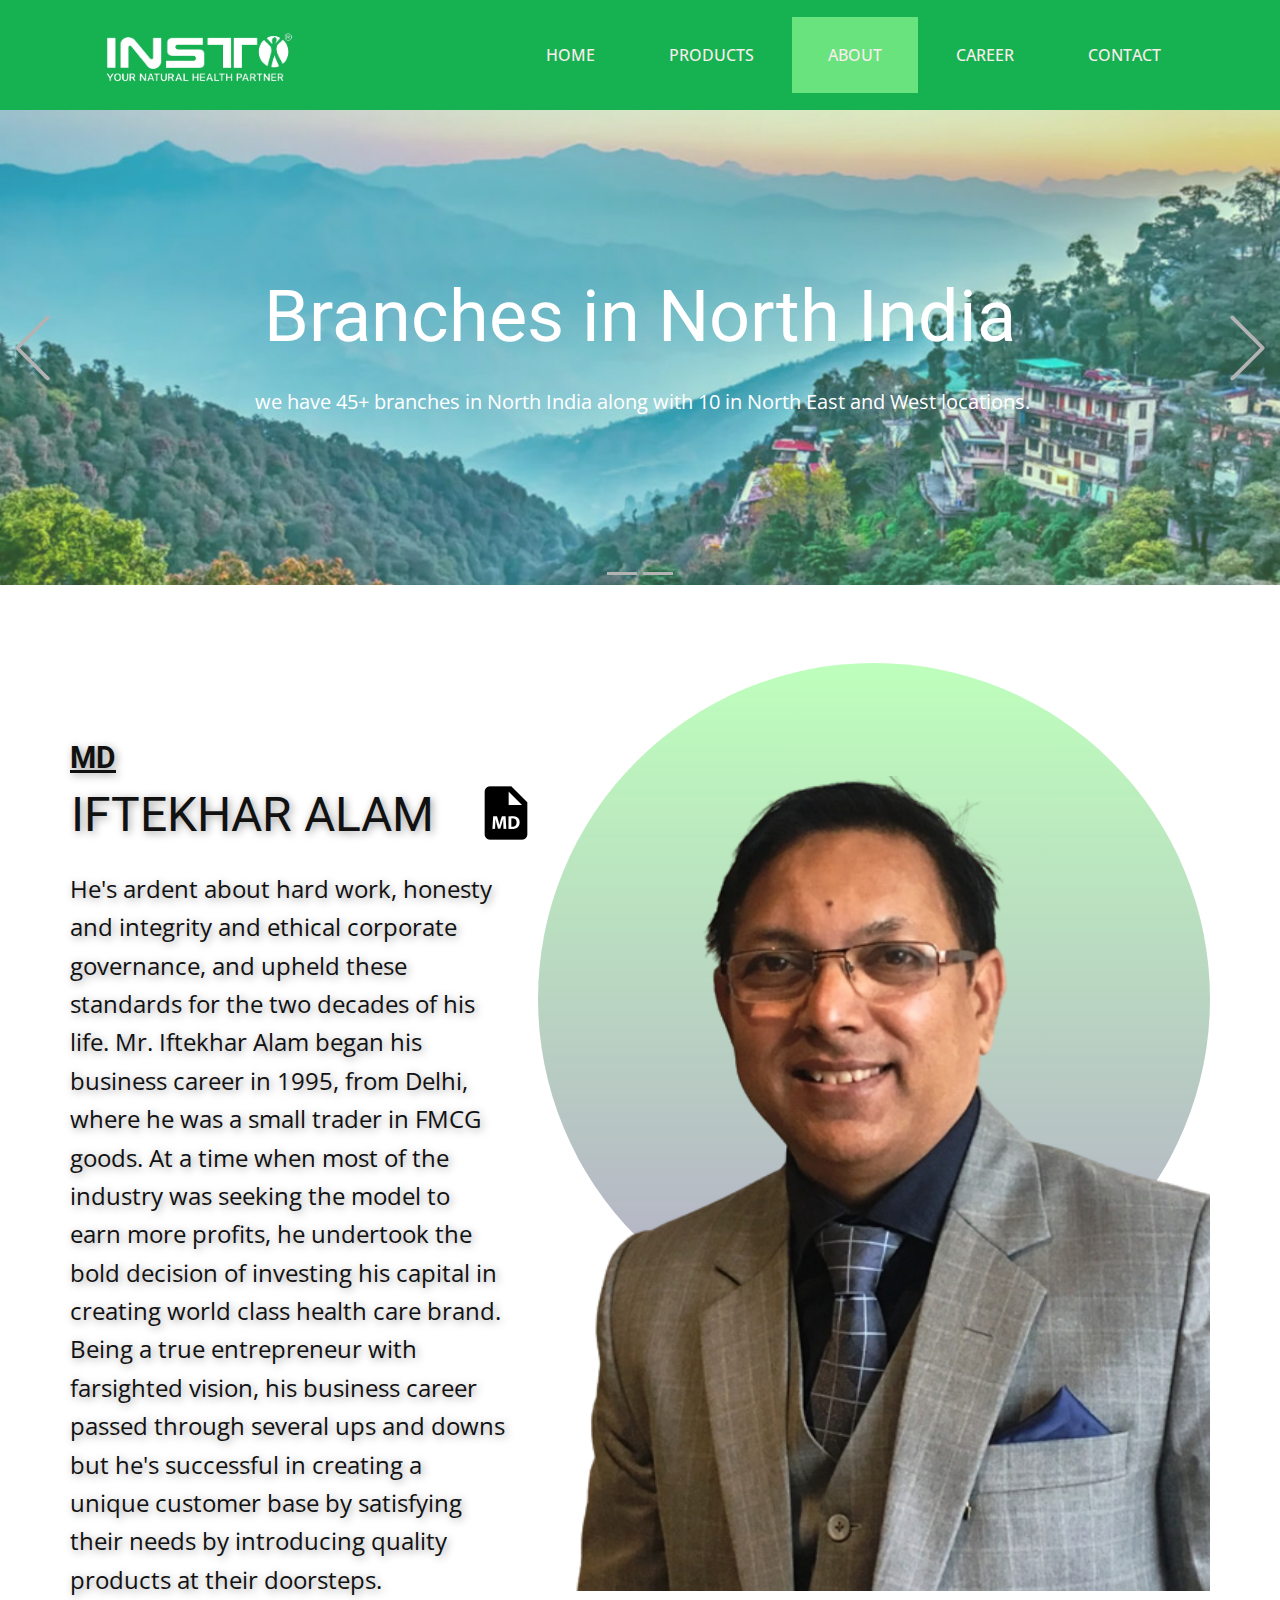
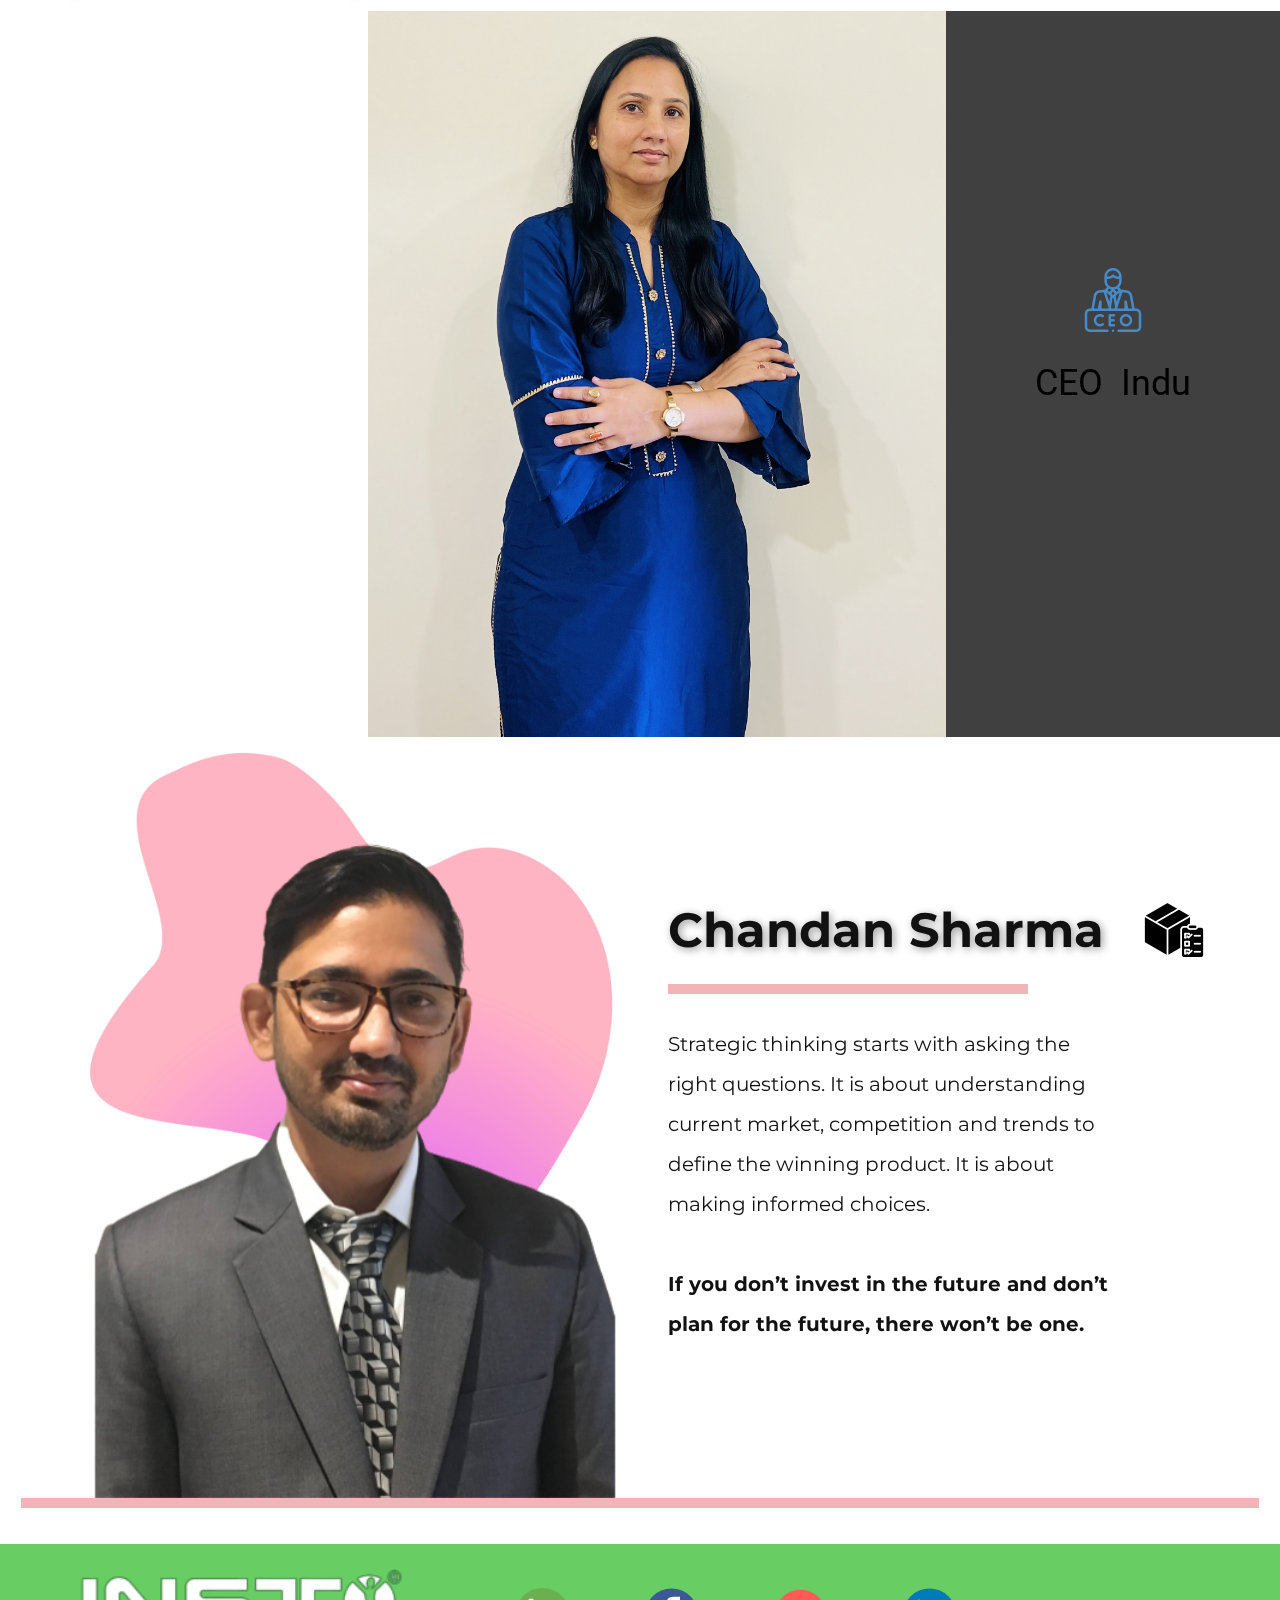
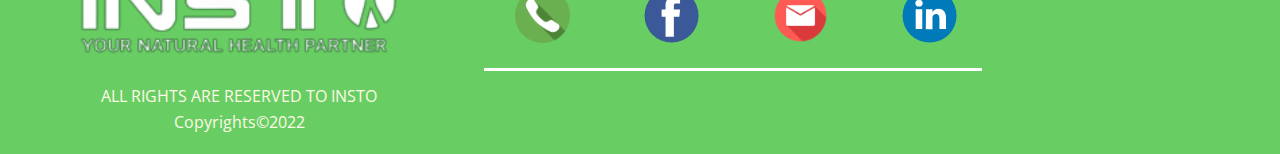
<file: About.html>
<!DOCTYPE html>
<html style="font-size: 16px;" lang="en"><head>
    <meta name="viewport" content="width=device-width, initial-scale=1.0">
    <meta charset="utf-8">
    <meta name="keywords" content="Company inception,Natural products,Healthy lifestyle,Founder&amp;apos;s passion,Herbal remedies,Natural healing,Product quality,Mission,Product certifications,Daily diet intake,Ayurveda medicine,Food supplements,Trustworthy brand,Customer-oriented approach,Competitive market,Insto Protein Powder &amp;amp; Herbs,Plant-based proteins,Muscle strength,Hair, skin, and nails health,Energy levels,Cell growth and repair,Immune system,Children&amp;apos;s growth development">
    <meta name="description" content="Meet Mr. Iftekhar Alam, a dedicated entrepreneur driven by hard work, honesty, integrity, and ethical corporate governance. Discover how he transformed from a small trader in FMCG goods to creating a world-class healthcare brand. Learn from the strategic thinking of CEO Indu Chandan Sharma, emphasizing market understanding and planning for the future. All rights reserved to Insto. Copyrights©2022">
    <title>About INSTO</title>
    <link rel="stylesheet" href="nicepage.css" media="screen">
<link rel="stylesheet" href="About.css" media="screen">
    <script class="u-script" type="text/javascript" src="jquery.js" defer=""></script>
    <script class="u-script" type="text/javascript" src="nicepage.js" defer=""></script>
    <meta name="generator" content="Nicepage 5.11.2, nicepage.com">
    <link id="u-theme-google-font" rel="stylesheet" href="https://fonts.googleapis.com/css?family=Roboto:100,100i,300,300i,400,400i,500,500i,700,700i,900,900i|Open+Sans:300,300i,400,400i,500,500i,600,600i,700,700i,800,800i">
    <link id="u-page-google-font" rel="stylesheet" href="https://fonts.googleapis.com/css?family=Merriweather:300,300i,400,400i,700,700i,900,900i|Montserrat:100,100i,200,200i,300,300i,400,400i,500,500i,600,600i,700,700i,800,800i,900,900i">
    
    
    
    
    
    
    <script type="application/ld+json">{
		"@context": "http://schema.org",
		"@type": "Organization",
		"name": "Site1",
		"logo": "images/logo_61_-removebg-preview.png",
		"sameAs": [
				"tel:+919803215000",
				"https://www.facebook.com/Instohealthcare.india/",
				"mailto:instohelthcare@gmail.com?subject=contact"
		]
}</script>
    <meta name="theme-color" content="#478ac9">
    <meta property="og:title" content="About INSTO">
    <meta property="og:description" content="Meet Mr. Iftekhar Alam, a dedicated entrepreneur driven by hard work, honesty, integrity, and ethical corporate governance. Discover how he transformed from a small trader in FMCG goods to creating a world-class healthcare brand. Learn from the strategic thinking of CEO Indu Chandan Sharma, emphasizing market understanding and planning for the future. All rights reserved to Insto. Copyrights©2022">
    <meta property="og:type" content="website">
  <meta data-intl-tel-input-cdn-path="intlTelInput/"></head>
  <body class="u-body u-xl-mode" data-lang="en"><header class="u-clearfix u-custom-color-7 u-header u-header" id="sec-ca05"><div class="u-clearfix u-sheet u-sheet-1">
        <a href="#" class="u-image u-logo u-image-1" data-image-width="445" data-image-height="561">
          <img src="images/logo_61_-removebg-preview.png" class="u-logo-image u-logo-image-1">
        </a>
        <nav class="u-menu u-menu-one-level u-offcanvas u-menu-1" data-position="">
          <div class="menu-collapse" style="font-size: 1rem; letter-spacing: 0px; text-transform: uppercase; font-weight: 500;">
            <a class="u-button-style u-custom-active-border-color u-custom-active-color u-custom-border u-custom-border-color u-custom-borders u-custom-color u-custom-hover-border-color u-custom-hover-color u-custom-left-right-menu-spacing u-custom-padding-bottom u-custom-text-active-color u-custom-text-color u-custom-text-hover-color u-custom-top-bottom-menu-spacing u-nav-link u-text-active-palette-1-base u-text-hover-palette-2-base" href="#" style="padding: 15px 26px; font-size: calc(1em + 30px);">
              <svg class="u-svg-link" viewBox="0 0 24 24"><use xmlns:xlink="http://www.w3.org/1999/xlink" xlink:href="#menu-hamburger"></use></svg>
              <svg class="u-svg-content" version="1.1" id="menu-hamburger" viewBox="0 0 16 16" x="0px" y="0px" xmlns:xlink="http://www.w3.org/1999/xlink" xmlns="http://www.w3.org/2000/svg"><g><rect y="1" width="16" height="2"></rect><rect y="7" width="16" height="2"></rect><rect y="13" width="16" height="2"></rect>
</g></svg>
            </a>
          </div>
          <div class="u-custom-menu u-nav-container">
            <ul class="u-nav u-spacing-2 u-unstyled u-nav-1"><li class="u-nav-item"><a class="u-active-custom-color-6 u-border-active-palette-1-base u-border-hover-palette-1-light-1 u-border-no-left u-border-no-right u-border-no-top u-button-style u-hover-custom-color-6 u-nav-link u-text-active-palette-2-light-3 u-text-hover-palette-2-light-3 u-text-palette-2-light-3" href="Home.html" style="padding: 30px 36px;">Home</a>
</li><li class="u-nav-item"><a class="u-active-custom-color-6 u-border-active-palette-1-base u-border-hover-palette-1-light-1 u-border-no-left u-border-no-right u-border-no-top u-button-style u-hover-custom-color-6 u-nav-link u-text-active-palette-2-light-3 u-text-hover-palette-2-light-3 u-text-palette-2-light-3" href="Products.html" style="padding: 30px 36px;">Products</a>
</li><li class="u-nav-item"><a class="u-active-custom-color-6 u-border-active-palette-1-base u-border-hover-palette-1-light-1 u-border-no-left u-border-no-right u-border-no-top u-button-style u-hover-custom-color-6 u-nav-link u-text-active-palette-2-light-3 u-text-hover-palette-2-light-3 u-text-palette-2-light-3" href="About.html" style="padding: 30px 36px;">About</a>
</li><li class="u-nav-item"><a class="u-active-custom-color-6 u-border-active-palette-1-base u-border-hover-palette-1-light-1 u-border-no-left u-border-no-right u-border-no-top u-button-style u-hover-custom-color-6 u-nav-link u-text-active-palette-2-light-3 u-text-hover-palette-2-light-3 u-text-palette-2-light-3" href="Career.html" style="padding: 30px 36px;">Career</a>
</li><li class="u-nav-item"><a class="u-active-custom-color-6 u-border-active-palette-1-base u-border-hover-palette-1-light-1 u-border-no-left u-border-no-right u-border-no-top u-button-style u-hover-custom-color-6 u-nav-link u-text-active-palette-2-light-3 u-text-hover-palette-2-light-3 u-text-palette-2-light-3" href="Contact.html" style="padding: 30px 30px 30px 36px;">Contact</a>
</li></ul>
          </div>
          <div class="u-custom-menu u-nav-container-collapse">
            <div class="u-black u-container-style u-inner-container-layout u-opacity u-opacity-95 u-sidenav">
              <div class="u-inner-container-layout u-sidenav-overflow">
                <div class="u-menu-close"></div>
                <ul class="u-align-center u-nav u-popupmenu-items u-unstyled u-nav-2"><li class="u-nav-item"><a class="u-button-style u-nav-link" href="Home.html">Home</a>
</li><li class="u-nav-item"><a class="u-button-style u-nav-link" href="Products.html">Products</a>
</li><li class="u-nav-item"><a class="u-button-style u-nav-link" href="About.html">About</a>
</li><li class="u-nav-item"><a class="u-button-style u-nav-link" href="Career.html">Career</a>
</li><li class="u-nav-item"><a class="u-button-style u-nav-link" href="Contact.html">Contact</a>
</li></ul>
              </div>
            </div>
            <div class="u-black u-menu-overlay u-opacity u-opacity-70"></div>
          </div>
        </nav>
      </div></header>
    <section class="u-carousel u-slide u-valign-middle u-block-e5ab-1" id="carousel_a2c5" data-interval="5000" data-u-ride="carousel">
      <ol class="u-absolute-hcenter u-carousel-indicators u-block-e5ab-2">
        <li data-u-target="#carousel_a2c5" class="u-active u-grey-30" data-u-slide-to="0"></li>
        <li data-u-target="#carousel_a2c5" class="u-grey-30" data-u-slide-to="1"></li>
      </ol>
      <div class="u-carousel-inner" role="listbox">
        <div class="u-active u-align-center u-carousel-item u-clearfix u-image u-shading u-section-1-1" src="" data-image-width="1200" data-image-height="630">
          <div class="u-clearfix u-sheet u-sheet-1">
            <h1 class="u-text u-text-default u-title u-text-1">Branches in North India</h1>
            <p class="u-large-text u-text u-text-variant u-text-2">&nbsp;we have 45+ branches in North India along with 10 in North East and West locations.</p>
          </div>
        </div>
        <div class="u-align-center u-carousel-item u-clearfix u-image u-shading u-section-1-2" src="" data-image-width="681" data-image-height="382">
          <div class="u-clearfix u-sheet u-sheet-1">
            <h1 class="u-text u-text-default u-title u-text-1">INSTO'S TE​AM</h1>
            <p class="u-large-text u-text u-text-variant u-text-2">Insto has over 800 employees, and over 100 trading partners.</p>
            <p class="u-small-text u-text u-text-variant u-text-3">&nbsp;Our operations span across 6 different states</p>
          </div>
        </div>
      </div>
      <a class="u-absolute-vcenter u-carousel-control u-carousel-control-prev u-text-grey-30 u-block-e5ab-3" href="#carousel_a2c5" role="button" data-u-slide="prev">
        <span aria-hidden="true">
          <svg class="u-svg-link" viewBox="0 0 477.175 477.175"><path d="M145.188,238.575l215.5-215.5c5.3-5.3,5.3-13.8,0-19.1s-13.8-5.3-19.1,0l-225.1,225.1c-5.3,5.3-5.3,13.8,0,19.1l225.1,225
                    c2.6,2.6,6.1,4,9.5,4s6.9-1.3,9.5-4c5.3-5.3,5.3-13.8,0-19.1L145.188,238.575z"></path></svg>
        </span>
        <span class="sr-only">Previous</span>
      </a>
      <a class="u-absolute-vcenter u-carousel-control u-carousel-control-next u-text-grey-30 u-block-e5ab-4" href="#carousel_a2c5" role="button" data-u-slide="next">
        <span aria-hidden="true">
          <svg class="u-svg-link" viewBox="0 0 477.175 477.175"><path d="M360.731,229.075l-225.1-225.1c-5.3-5.3-13.8-5.3-19.1,0s-5.3,13.8,0,19.1l215.5,215.5l-215.5,215.5
                    c-5.3,5.3-5.3,13.8,0,19.1c2.6,2.6,6.1,4,9.5,4c3.4,0,6.9-1.3,9.5-4l225.1-225.1C365.931,242.875,365.931,234.275,360.731,229.075z"></path></svg>
        </span>
        <span class="sr-only">Next</span>
      </a>
    </section>
    <section class="u-align-center u-clearfix u-section-2" id="carousel_16f7">
      <div class="u-clearfix u-sheet u-valign-middle-xs u-sheet-1">
        <div class="infinite u-expanded-width-xs u-gradient u-shape u-shape-circle u-shape-1" data-animation-name="pulse" data-animation-duration="1000" data-animation-direction=""></div>
        <img class="infinite u-expanded-width-xs u-image u-image-round u-image-1" src="images/alam_fufa_jinobg.png" alt="" data-image-width="445" data-image-height="560">
        <h3 class="u-text u-text-default u-text-1">MD</h3><span class="u-file-icon u-icon u-icon-1"><img src="images/7180362.png" alt=""></span>
        <h2 class="u-text u-text-default u-text-2">IFTEKHAR ALAM</h2>
        <p class="u-align-left u-text u-text-3">He's ardent about hard work, honesty and integrity and ethical corporate governance, and upheld these standards for the two decades of his life. Mr. Iftekhar Alam began his business career in 1995, from Delhi, where he was a small trader in FMCG goods. At a time when most of the industry was seeking the model to earn more profits, he undertook the bold decision of investing his capital in creating world class health care brand. Being a true entrepreneur with farsighted vision, his business career passed through several ups and downs but he's successful in creating a unique customer base by satisfying their needs by introducing quality products at their doorsteps.</p>
      </div>
    </section>
    <section class="u-clearfix u-section-3" id="carousel_cd0e">
      <div class="u-clearfix u-layout-wrap u-layout-wrap-1">
        <div class="u-layout">
          <div class="u-layout-row">
            <div class="u-container-style u-image u-layout-cell u-size-38 u-image-1" data-image-width="1440" data-image-height="1920">
              <div class="u-container-layout u-container-layout-1"></div>
            </div>
            <div class="u-align-left u-container-style u-grey-75 u-layout-cell u-size-22 u-layout-cell-2">
              <div class="u-container-layout u-container-layout-2"><span class="infinite u-file-icon u-icon u-text-palette-1-base u-icon-1" data-animation-name="pulse" data-animation-duration="1000" data-animation-direction=""><img src="images/4766929-1a048bdb.png" alt=""></span>
                <h2 class="infinite u-text u-text-black u-text-default u-text-1" data-animation-name="pulse" data-animation-duration="1000" data-animation-direction="">CEO&nbsp; Indu</h2>
              </div>
            </div>
          </div>
        </div>
      </div>
      <div class="u-container-style u-group u-white u-group-1" data-animation-name="customAnimationIn" data-animation-duration="1000" data-animation-delay="250">
        <div class="u-container-layout u-container-layout-3">
          <h2 class="u-custom-font u-font-merriweather u-text u-text-2">About Me</h2>
          <p class="u-text u-text-3">In business, inspiration and experience often leads to wisdom and success. With nine of 10 businesses failing in the first year, it’s almost natural for founders and CEOs to do just about everything possible to improve their performance.&nbsp;</p>
        </div>
      </div>
    </section>
    <section class="u-align-left u-clearfix u-section-4" id="carousel_22e9">
      <div class="u-clearfix u-sheet u-sheet-1">
        <div class="u-clearfix u-expanded-width u-layout-wrap u-layout-wrap-1">
          <div class="u-layout">
            <div class="u-layout-row">
              <div class="u-container-style u-layout-cell u-size-30 u-layout-cell-1">
                <div class="u-container-layout u-container-layout-1">
                  <img class="infinite u-expanded-width u-image u-image-contain u-image-default u-image-1" src="images/ddd-min.png" alt="" data-image-width="1300" data-image-height="1262" data-animation-name="pulse" data-animation-duration="1000" data-animation-direction="">
                  <img class="u-expanded-width-lg u-image u-image-contain u-image-2" src="images/chandan_chachunobg.png" data-image-width="433" data-image-height="577">
                  <div class="u-border-10 u-border-palette-2-light-2 u-expanded-width-sm u-expanded-width-xs u-hidden-xs u-line u-line-horizontal u-line-1"></div>
                </div>
              </div>
              <div class="u-align-left u-container-style u-layout-cell u-shape-rectangle u-size-30 u-layout-cell-2">
                <div class="u-container-layout u-container-layout-2">
                  <div class="u-border-10 u-border-palette-2-light-2 u-line u-line-horizontal u-line-2"></div><span class="u-file-icon u-icon u-icon-1"><img src="images/1524711.png" alt=""></span>
                  <h2 class="u-custom-font u-font-montserrat u-text u-text-default u-text-1">Chandan Sharma</h2>
                  <p class="u-custom-font u-font-montserrat u-text u-text-2">Strategic thinking starts with asking the right questions. It is about understanding current market, competition and trends to define the winning product. It is about making informed choices.<br>
                    <br>
                    <span style="font-weight: 700;">If you don’t invest in the future and don’t plan for the future, there won’t be one.</span>
                  </p>
                </div>
              </div>
            </div>
          </div>
        </div>
      </div>
    </section>
    
    
    
    <footer class="u-align-center-md u-align-center-sm u-align-center-xs u-clearfix u-custom-color-8 u-footer u-footer" id="sec-9f58"><div class="u-clearfix u-sheet u-valign-middle-lg u-valign-middle-md u-valign-middle-xl u-sheet-1">
        <div class="u-align-left u-social-icons u-spacing-24 u-social-icons-1">
          <a class="u-social-url" title="Phone" target="_blank" href="tel:+919803215000"><span class="u-file-icon u-icon u-social-icon u-social-twitter u-icon-1"><img src="images/552489.png" alt=""></span>
          </a>
          <a class="u-social-url" title="facebook" target="_blank" href="https://www.facebook.com/Instohealthcare.india/"><span class="u-icon u-social-facebook u-social-icon u-icon-2"><svg class="u-svg-link" preserveAspectRatio="xMidYMin slice" viewBox="0 0 112 112" style=""><use xmlns:xlink="http://www.w3.org/1999/xlink" xlink:href="#svg-fef1"></use></svg><svg class="u-svg-content" viewBox="0 0 112 112" x="0" y="0" id="svg-fef1"><circle fill="currentColor" cx="56.1" cy="56.1" r="55"></circle><path fill="#FFFFFF" d="M73.5,31.6h-9.1c-1.4,0-3.6,0.8-3.6,3.9v8.5h12.6L72,58.3H60.8v40.8H43.9V58.3h-8V43.9h8v-9.2
            c0-6.7,3.1-17,17-17h12.5v13.9H73.5z"></path></svg></span>
          </a>
          <a class="u-social-url" title="Mail" target="_blank" href="mailto:instohelthcare@gmail.com?subject=contact"><span class="u-file-icon u-icon u-social-icon u-social-instagram u-icon-3"><img src="images/6806987.png" alt=""></span>
          </a>
          <a class="u-social-url" title="linkedin" target="_blank" href=""><span class="u-icon u-social-icon u-social-linkedin u-icon-4"><svg class="u-svg-link" preserveAspectRatio="xMidYMin slice" viewBox="0 0 112 112" style=""><use xmlns:xlink="http://www.w3.org/1999/xlink" xlink:href="#svg-e96e"></use></svg><svg class="u-svg-content" viewBox="0 0 112 112" x="0" y="0" id="svg-e96e"><circle fill="currentColor" cx="56.1" cy="56.1" r="55"></circle><path fill="#FFFFFF" d="M41.3,83.7H27.9V43.4h13.4V83.7z M34.6,37.9L34.6,37.9c-4.6,0-7.5-3.1-7.5-7c0-4,3-7,7.6-7s7.4,3,7.5,7
            C42.2,34.8,39.2,37.9,34.6,37.9z M89.6,83.7H76.2V62.2c0-5.4-1.9-9.1-6.8-9.1c-3.7,0-5.9,2.5-6.9,4.9c-0.4,0.9-0.4,2.1-0.4,3.3v22.5
            H48.7c0,0,0.2-36.5,0-40.3h13.4v5.7c1.8-2.7,5-6.7,12.1-6.7c8.8,0,15.4,5.8,15.4,18.1V83.7z"></path></svg></span>
          </a>
        </div>
        <img class="u-image u-image-contain u-image-default u-preserve-proportions u-image-1" src="images/logo_61_-removebg-preview1.png" alt="" data-image-width="247" data-image-height="75">
        <div class="u-border-3 u-border-white u-expanded-width-xs u-line u-line-horizontal u-line-1"></div>
        <p class="u-align-center-lg u-align-center-md u-align-center-xl u-text u-text-palette-3-light-3 u-text-1">ALL RIGHTS ARE RESERVED TO INSTO<br>Copyrights©2022<br>
        </p>
      </div></footer>

  <section class="u-align-center u-black u-clearfix u-container-style u-dialog-block u-opacity u-opacity-0 u-dialog-section-7" id="carousel_90f9" data-dialog-show-on="timer" data-dialog-show-interval="0" data-dialog-show-on-list="1642017755,2548714108,77140384,224674566,171071972">
      <div class="u-align-center u-container-style u-dialog u-hidden-xl u-image u-radius-9 u-shape-round u-image-1" data-image-width="1434" data-image-height="1100">
        <div class="u-container-layout u-container-layout-1">
          <h2 class="u-custom-font u-font-oswald u-text u-text-body-alt-color u-text-1">OPEN IN DESKtop mode</h2>
          <p class="u-text u-text-body-alt-color u-text-2">For Better Exp</p><span class="u-file-icon u-icon u-icon-circle u-text-palette-1-base u-icon-1"><img src="images/dddd.png" alt=""></span>
        </div><button class="u-absolute-hcenter-sm u-absolute-hcenter-xs u-dialog-close-button u-icon u-text-white u-icon-2"><svg class="u-svg-link" preserveAspectRatio="xMidYMin slice" viewBox="0 0 492 492" style=""><use xmlns:xlink="http://www.w3.org/1999/xlink" xlink:href="#svg-51a0"></use></svg><svg class="u-svg-content" viewBox="0 0 492 492" x="0px" y="0px" id="svg-51a0" style="enable-background:new 0 0 492 492;"><g><g><path d="M300.188,246L484.14,62.04c5.06-5.064,7.852-11.82,7.86-19.024c0-7.208-2.792-13.972-7.86-19.028L468.02,7.872    c-5.068-5.076-11.824-7.856-19.036-7.856c-7.2,0-13.956,2.78-19.024,7.856L246.008,191.82L62.048,7.872    c-5.06-5.076-11.82-7.856-19.028-7.856c-7.2,0-13.96,2.78-19.02,7.856L7.872,23.988c-10.496,10.496-10.496,27.568,0,38.052    L191.828,246L7.872,429.952c-5.064,5.072-7.852,11.828-7.852,19.032c0,7.204,2.788,13.96,7.852,19.028l16.124,16.116    c5.06,5.072,11.824,7.856,19.02,7.856c7.208,0,13.968-2.784,19.028-7.856l183.96-183.952l183.952,183.952    c5.068,5.072,11.824,7.856,19.024,7.856h0.008c7.204,0,13.96-2.784,19.028-7.856l16.12-16.116    c5.06-5.064,7.852-11.824,7.852-19.028c0-7.204-2.792-13.96-7.852-19.028L300.188,246z"></path>
</g>
</g></svg></button>
      </div>
    </section><style>.u-dialog-section-7 .u-image-1 {
  width: 636px;
  min-height: 334px;
  box-shadow: 9px 9px 4px 0 rgba(0,0,0,0.2);
  background-image: url("images/fdfddf.jpg");
  background-position: 50% 50%;
  margin: 113px auto 60px calc(((100% - 1140px) / 2) + 217px);
}

.u-dialog-section-7 .u-container-layout-1 {
  padding: 39px 50px 40px;
}

.u-dialog-section-7 .u-text-1 {
  text-transform: uppercase;
  font-size: 3.75rem;
  font-weight: 700;
  font-family: Oswald, sans-serif;
  margin: 33px 0 0;
}

.u-dialog-section-7 .u-text-2 {
  line-height: 1.6;
  font-size: 1.5rem;
  margin: 33px 0 0;
}

.u-dialog-section-7 .u-icon-1 {
  height: 100px;
  width: 133px;
  color: rgb(235, 186, 22) !important;
  margin: -119px 48px 0 auto;
}

.u-dialog-section-7 .u-icon-2 {
  width: 27px;
  height: 27px;
  left: auto;
  top: 17px;
  position: absolute;
  right: 16px;
}

@media (max-width: 1199px) {
  .u-dialog-section-7 .u-image-1 {
    width: 766px;
    min-height: 434px;
    height: auto;
    margin-left: auto;
  }

  .u-dialog-section-7 .u-text-1 {
    width: auto;
    margin-top: 59px;
  }

  .u-dialog-section-7 .u-text-2 {
    width: auto;
    margin-top: 35px;
  }

  .u-dialog-section-7 .u-icon-1 {
    margin-top: 0;
    margin-right: 82px;
  }

  .u-dialog-section-7 .u-icon-2 {
    width: 49px;
    height: 49px;
    top: 25px;
    right: 27px;
    padding: 0;
  }
}

@media (max-width: 991px) {
  .u-dialog-section-7 .u-image-1 {
    width: 720px;
  }

  .u-dialog-section-7 .u-container-layout-1 {
    padding: 30px;
  }

  .u-dialog-section-7 .u-icon-1 {
    margin-right: 82px;
  }
}

@media (max-width: 767px) {
  .u-dialog-section-7 .u-image-1 {
    width: 540px;
    min-height: 416px;
  }

  .u-dialog-section-7 .u-container-layout-1 {
    padding-left: 10px;
    padding-right: 10px;
  }

  .u-dialog-section-7 .u-icon-2 {
    top: 36px;
  }
}

@media (max-width: 575px) {
  .u-dialog-section-7 .u-image-1 {
    width: 340px;
    min-height: 334px;
  }

  .u-dialog-section-7 .u-text-1 {
    font-size: 1.5rem;
  }

  .u-dialog-section-7 .u-icon-2 {
    top: 180px;
    left: 149px;
  }
}</style>
</body></html>
</file>
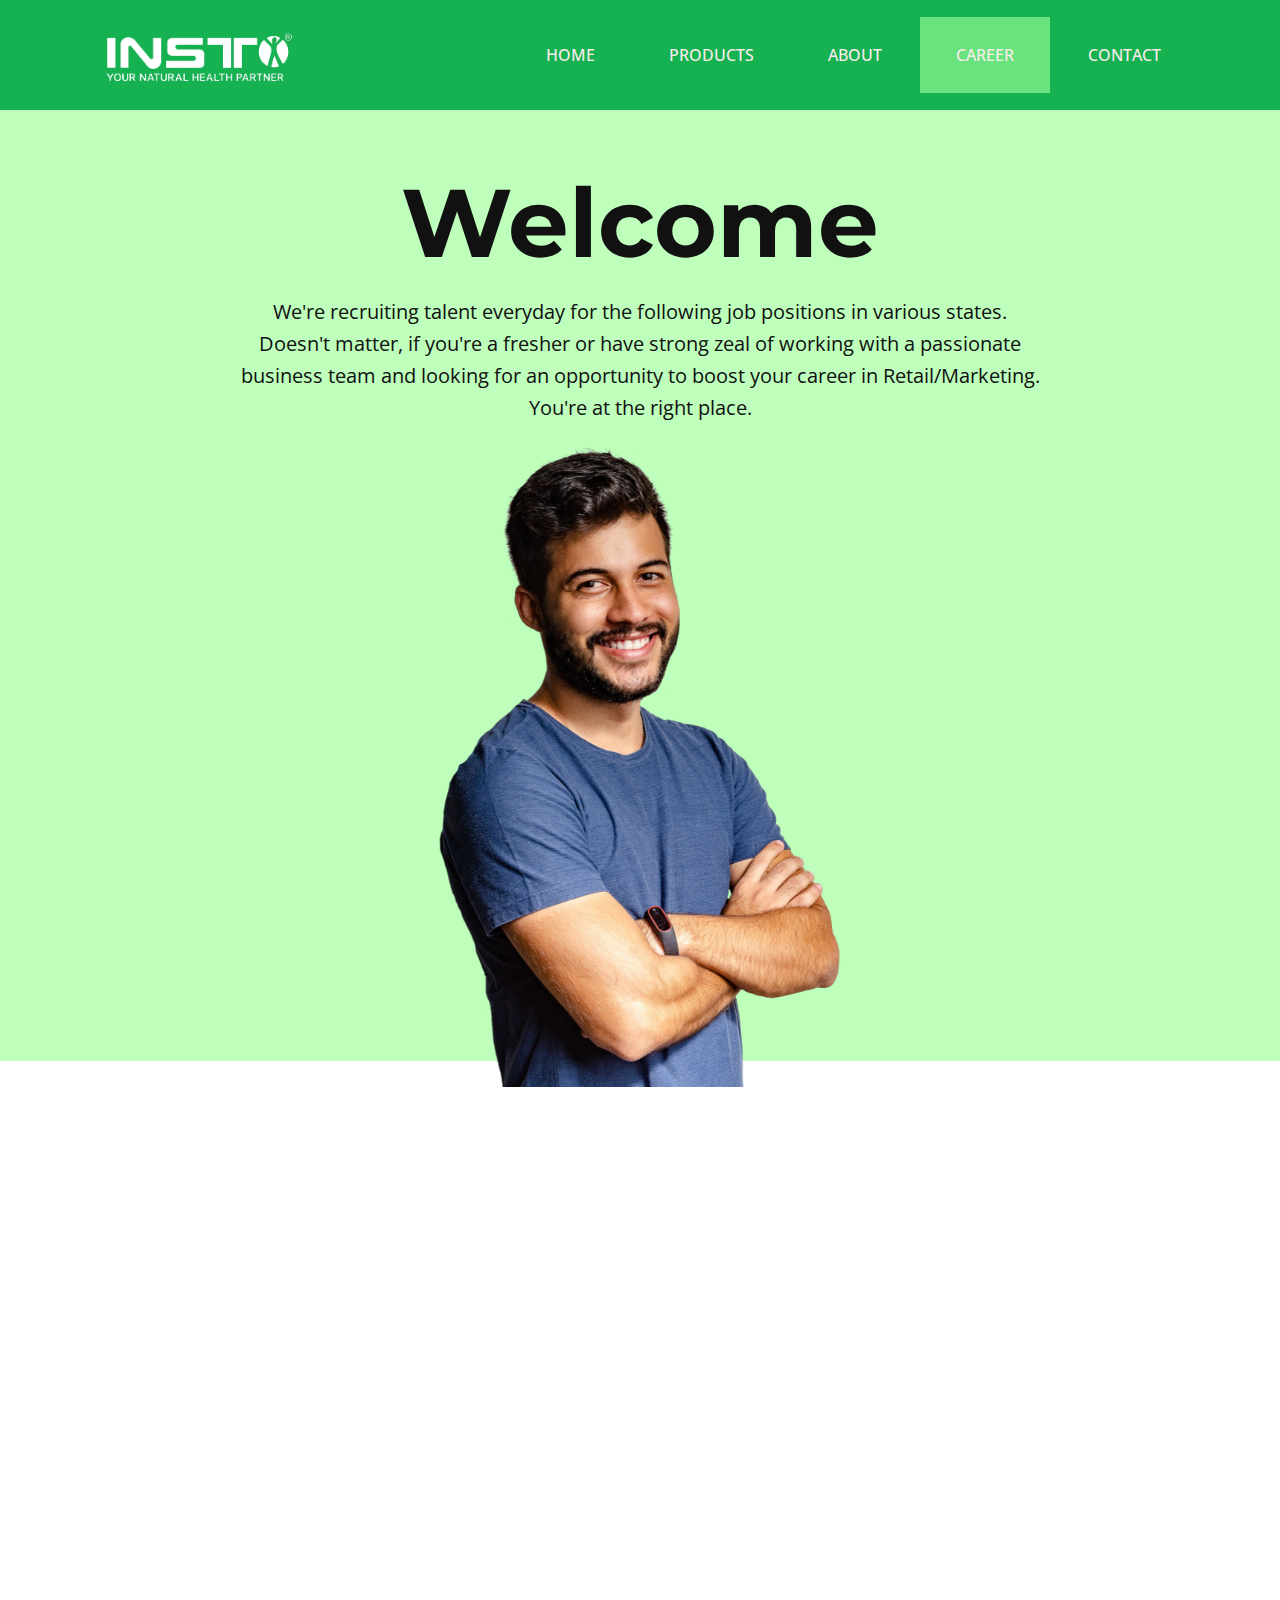
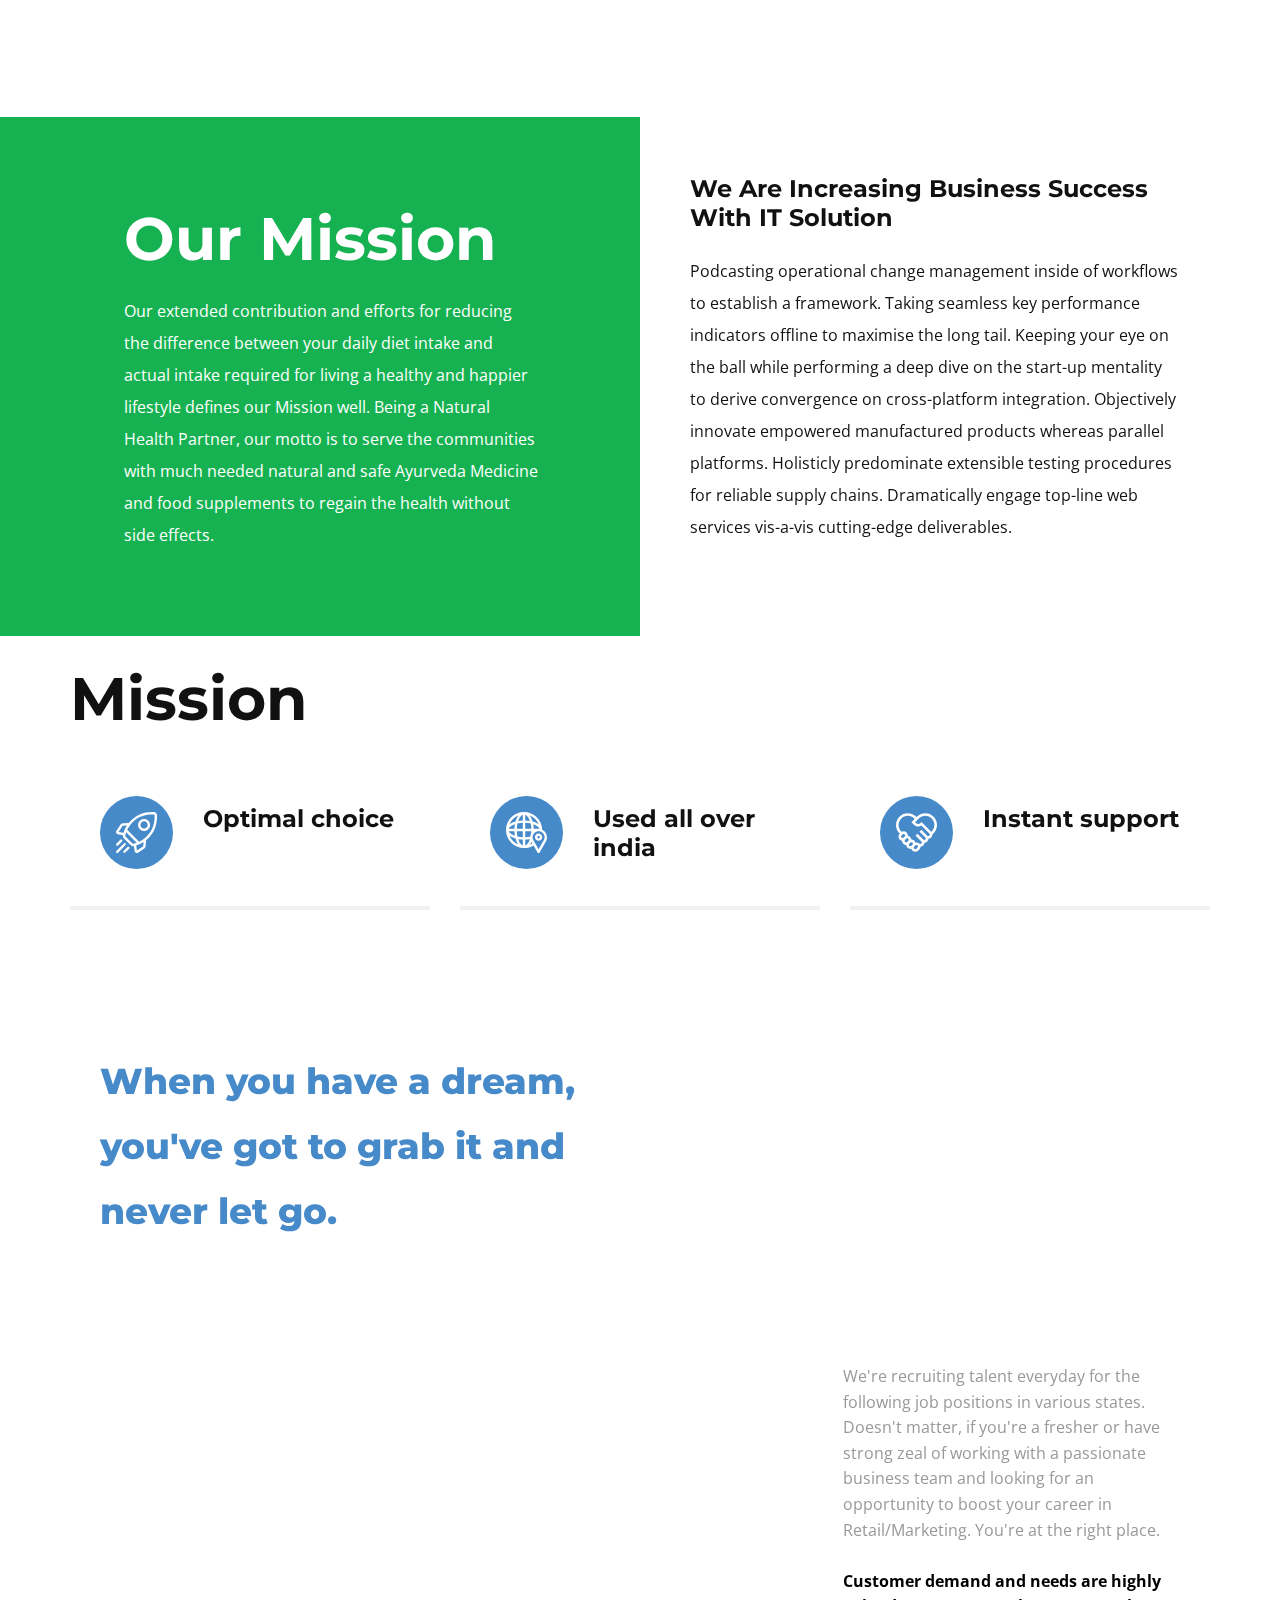
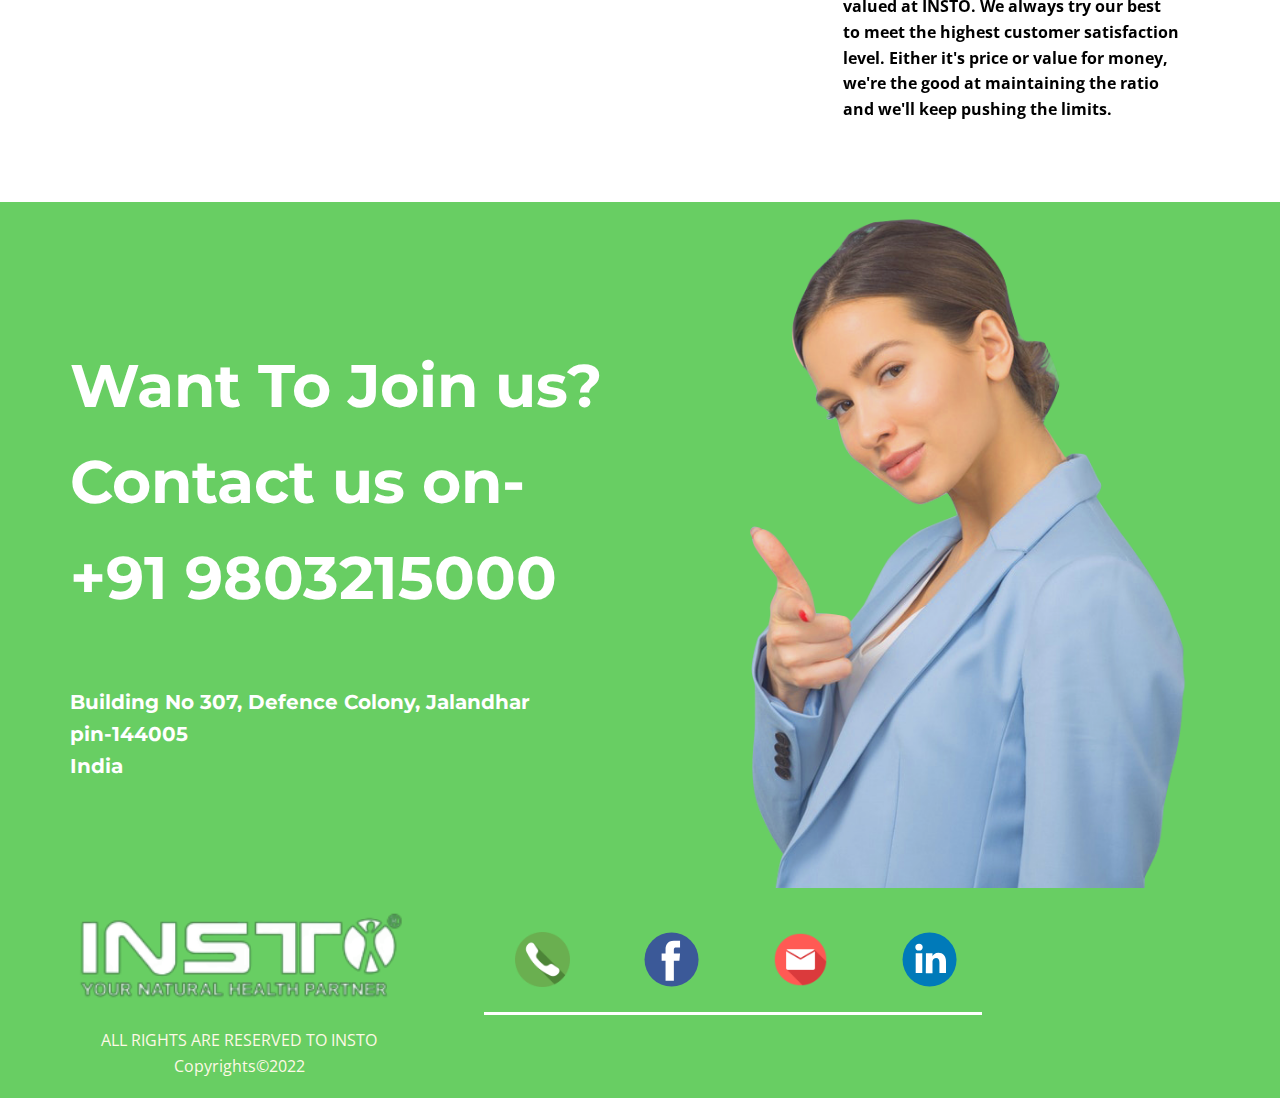
<file: Career.html>
<!DOCTYPE html>
<html style="font-size: 16px;" lang="en"><head>
    <meta name="viewport" content="width=device-width, initial-scale=1.0">
    <meta charset="utf-8">
    <meta name="keywords" content="Recruitment,Talent,Job positions,Fresher,Passionate,Retail,Marketing,Career,Mission,Daily diet intake,Healthy lifestyle,Natural,Ayurveda medicine,Food supplements,IT solution,Change management,Workflows,Customer satisfaction,Price,Value for money,Instant support,Dream">
    <meta name="description" content="Explore career opportunities at Insto, where we recruit talent for retail/marketing positions nationwide. Whether you're a fresher or passionate about joining a dedicated business team, we offer a platform to boost your career. Our mission is to bridge the gap between daily diet intake and healthy living through natural Ayurveda medicine and supplements. Experience our IT solutions and commitment to customer satisfaction. Contact us at +91 9803215000.">
    <title>Career in insto</title>
    <link rel="stylesheet" href="nicepage.css" media="screen">
<link rel="stylesheet" href="Career.css" media="screen">
    <script class="u-script" type="text/javascript" src="jquery.js" defer=""></script>
    <script class="u-script" type="text/javascript" src="nicepage.js" defer=""></script>
    <meta name="generator" content="Nicepage 5.11.2, nicepage.com">
    <link id="u-theme-google-font" rel="stylesheet" href="https://fonts.googleapis.com/css?family=Roboto:100,100i,300,300i,400,400i,500,500i,700,700i,900,900i|Open+Sans:300,300i,400,400i,500,500i,600,600i,700,700i,800,800i">
    <link id="u-page-google-font" rel="stylesheet" href="https://fonts.googleapis.com/css?family=Montserrat:100,100i,200,200i,300,300i,400,400i,500,500i,600,600i,700,700i,800,800i,900,900i">
    
    
    
    
    
    
    
    
    <script type="application/ld+json">{
		"@context": "http://schema.org",
		"@type": "Organization",
		"name": "Site1",
		"logo": "images/logo_61_-removebg-preview.png",
		"sameAs": [
				"tel:+919803215000",
				"https://www.facebook.com/Instohealthcare.india/",
				"mailto:instohelthcare@gmail.com?subject=contact"
		]
}</script>
    <meta name="theme-color" content="#478ac9">
    <meta property="og:title" content="Career in insto">
    <meta property="og:description" content="Explore career opportunities at Insto, where we recruit talent for retail/marketing positions nationwide. Whether you're a fresher or passionate about joining a dedicated business team, we offer a platform to boost your career. Our mission is to bridge the gap between daily diet intake and healthy living through natural Ayurveda medicine and supplements. Experience our IT solutions and commitment to customer satisfaction. Contact us at +91 9803215000.">
    <meta property="og:type" content="website">
  <meta data-intl-tel-input-cdn-path="intlTelInput/"></head>
  <body class="u-body u-xl-mode" data-lang="en"><header class="u-clearfix u-custom-color-7 u-header u-header" id="sec-ca05"><div class="u-clearfix u-sheet u-sheet-1">
        <a href="#" class="u-image u-logo u-image-1" data-image-width="445" data-image-height="561">
          <img src="images/logo_61_-removebg-preview.png" class="u-logo-image u-logo-image-1">
        </a>
        <nav class="u-menu u-menu-one-level u-offcanvas u-menu-1" data-position="">
          <div class="menu-collapse" style="font-size: 1rem; letter-spacing: 0px; text-transform: uppercase; font-weight: 500;">
            <a class="u-button-style u-custom-active-border-color u-custom-active-color u-custom-border u-custom-border-color u-custom-borders u-custom-color u-custom-hover-border-color u-custom-hover-color u-custom-left-right-menu-spacing u-custom-padding-bottom u-custom-text-active-color u-custom-text-color u-custom-text-hover-color u-custom-top-bottom-menu-spacing u-nav-link u-text-active-palette-1-base u-text-hover-palette-2-base" href="#" style="padding: 15px 26px; font-size: calc(1em + 30px);">
              <svg class="u-svg-link" viewBox="0 0 24 24"><use xmlns:xlink="http://www.w3.org/1999/xlink" xlink:href="#menu-hamburger"></use></svg>
              <svg class="u-svg-content" version="1.1" id="menu-hamburger" viewBox="0 0 16 16" x="0px" y="0px" xmlns:xlink="http://www.w3.org/1999/xlink" xmlns="http://www.w3.org/2000/svg"><g><rect y="1" width="16" height="2"></rect><rect y="7" width="16" height="2"></rect><rect y="13" width="16" height="2"></rect>
</g></svg>
            </a>
          </div>
          <div class="u-custom-menu u-nav-container">
            <ul class="u-nav u-spacing-2 u-unstyled u-nav-1"><li class="u-nav-item"><a class="u-active-custom-color-6 u-border-active-palette-1-base u-border-hover-palette-1-light-1 u-border-no-left u-border-no-right u-border-no-top u-button-style u-hover-custom-color-6 u-nav-link u-text-active-palette-2-light-3 u-text-hover-palette-2-light-3 u-text-palette-2-light-3" href="Home.html" style="padding: 30px 36px;">Home</a>
</li><li class="u-nav-item"><a class="u-active-custom-color-6 u-border-active-palette-1-base u-border-hover-palette-1-light-1 u-border-no-left u-border-no-right u-border-no-top u-button-style u-hover-custom-color-6 u-nav-link u-text-active-palette-2-light-3 u-text-hover-palette-2-light-3 u-text-palette-2-light-3" href="Products.html" style="padding: 30px 36px;">Products</a>
</li><li class="u-nav-item"><a class="u-active-custom-color-6 u-border-active-palette-1-base u-border-hover-palette-1-light-1 u-border-no-left u-border-no-right u-border-no-top u-button-style u-hover-custom-color-6 u-nav-link u-text-active-palette-2-light-3 u-text-hover-palette-2-light-3 u-text-palette-2-light-3" href="About.html" style="padding: 30px 36px;">About</a>
</li><li class="u-nav-item"><a class="u-active-custom-color-6 u-border-active-palette-1-base u-border-hover-palette-1-light-1 u-border-no-left u-border-no-right u-border-no-top u-button-style u-hover-custom-color-6 u-nav-link u-text-active-palette-2-light-3 u-text-hover-palette-2-light-3 u-text-palette-2-light-3" href="Career.html" style="padding: 30px 36px;">Career</a>
</li><li class="u-nav-item"><a class="u-active-custom-color-6 u-border-active-palette-1-base u-border-hover-palette-1-light-1 u-border-no-left u-border-no-right u-border-no-top u-button-style u-hover-custom-color-6 u-nav-link u-text-active-palette-2-light-3 u-text-hover-palette-2-light-3 u-text-palette-2-light-3" href="Contact.html" style="padding: 30px 30px 30px 36px;">Contact</a>
</li></ul>
          </div>
          <div class="u-custom-menu u-nav-container-collapse">
            <div class="u-black u-container-style u-inner-container-layout u-opacity u-opacity-95 u-sidenav">
              <div class="u-inner-container-layout u-sidenav-overflow">
                <div class="u-menu-close"></div>
                <ul class="u-align-center u-nav u-popupmenu-items u-unstyled u-nav-2"><li class="u-nav-item"><a class="u-button-style u-nav-link" href="Home.html">Home</a>
</li><li class="u-nav-item"><a class="u-button-style u-nav-link" href="Products.html">Products</a>
</li><li class="u-nav-item"><a class="u-button-style u-nav-link" href="About.html">About</a>
</li><li class="u-nav-item"><a class="u-button-style u-nav-link" href="Career.html">Career</a>
</li><li class="u-nav-item"><a class="u-button-style u-nav-link" href="Contact.html">Contact</a>
</li></ul>
              </div>
            </div>
            <div class="u-black u-menu-overlay u-opacity u-opacity-70"></div>
          </div>
        </nav>
      </div></header>
    <section class="u-align-center u-clearfix u-custom-color-6 u-section-1" id="carousel_9086">
      <div class="u-clearfix u-sheet u-sheet-1">
        <h2 class="u-custom-font u-font-montserrat u-hover-feature u-text u-text-default u-text-1">Welcome</h2>
        <p class="u-text u-text-2">We're recruiting talent everyday for the following job positions in various states. Doesn't matter, if you're a fresher or have strong zeal of working with a passionate business team and looking for an opportunity to boost your career in Retail/Marketing. You're at the right place.</p>
        <img class="u-image u-image-default u-image-1" src="images/pexels-italo-melo-2379004.png" alt="" data-image-width="553" data-image-height="864" data-animation-name="customAnimationIn" data-animation-duration="2000">
      </div>
      
    </section>
    <section class="u-align-left u-clearfix u-section-2" id="carousel_ce16">
      <div class="u-clearfix u-sheet u-sheet-1">
        <div class="u-clearfix u-expanded-width u-gutter-30 u-layout-wrap u-layout-wrap-1">
          <div class="u-layout">
            <div class="u-layout-row">
              <div class="u-align-left u-container-style u-layout-cell u-size-30 u-white u-layout-cell-1" data-animation-name="customAnimationIn" data-animation-duration="2000">
                <div class="u-container-layout u-container-layout-1">
                  <div class="u-container-style u-custom-color-7 u-group u-group-1">
                    <div class="u-container-layout u-valign-middle">
                      <h1 class="u-align-center u-custom-font u-font-montserrat u-text u-text-body-alt-color u-text-default u-text-1">1</h1>
                    </div>
                  </div>
                  <h1 class="u-custom-font u-font-montserrat u-text u-text-2">About Us</h1>
                  <p class="u-text u-text-3">Since our inception in 1999, we’ve been dedicated to introduce the nature’s best products to maintain healthy and happier lifestyle. It was the keen interest of our founder, Mr. Iftekhar Alam to support people of all walks of life with herbal remedies and its natural healing powers. We're known for our product quality.</p>
                </div>
              </div>
              <div class="u-align-left u-container-style u-layout-cell u-size-30 u-white u-layout-cell-2" data-animation-name="customAnimationIn" data-animation-duration="2000">
                <div class="u-container-layout u-container-layout-3">
                  <div class="u-container-style u-custom-color-7 u-group u-group-2">
                    <div class="u-container-layout u-valign-middle">
                      <h1 class="u-align-center u-custom-font u-font-montserrat u-text u-text-body-alt-color u-text-default u-text-4">2</h1>
                    </div>
                  </div>
                  <h1 class="u-custom-font u-font-montserrat u-text u-text-5">What We Do</h1>
                  <p class="u-text u-text-6">Customer demand and needs are highly valued at INSTO. We always try our best to meet the highest customer satisfaction level. Either it's price or value for money, we're the good at maintaining the ratio and we'll keep pushing the limits.</p>
                  <div class="u-image u-image-circle u-image-1" alt="" data-image-width="1279" data-image-height="854"></div>
                </div>
              </div>
            </div>
          </div>
        </div>
      </div>
    </section>
    <section class="u-clearfix u-valign-middle u-section-3" id="carousel_6ad6">
      <div class="u-clearfix u-expanded-width u-layout-wrap u-layout-wrap-1">
        <div class="u-gutter-0 u-layout">
          <div class="u-layout-row">
            <div class="u-container-style u-custom-color-7 u-layout-cell u-size-30 u-layout-cell-1">
              <div class="u-container-layout u-valign-middle u-container-layout-1">
                <h5 class="u-custom-font u-font-montserrat u-text u-text-body-alt-color u-text-1">Our Mission</h5>
                <p class="u-text u-text-body-alt-color u-text-2">Our extended contribution and efforts for reducing the difference between your daily diet intake and actual intake required for living a healthy and happier lifestyle defines our Mission well. Being a Natural Health Partner, our motto is to serve the communities with much needed natural and safe Ayurveda Medicine and food supplements to regain the health without side effects.</p>
              </div>
            </div>
            <div class="u-container-style u-layout-cell u-size-30 u-layout-cell-2">
              <div class="u-container-layout u-container-layout-2">
                <h5 class="u-custom-font u-font-montserrat u-text u-text-3"> We Are Increasing Business Success With&nbsp;IT Solution</h5>
                <p class="u-text u-text-4">Podcasting operational change management inside of workflows to establish a framework. Taking seamless key performance indicators offline to maximise the long tail. Keeping your eye on the ball while performing a deep dive on the start-up mentality to derive convergence on cross-platform integration.&nbsp;Objectively innovate empowered manufactured products whereas parallel platforms. Holisticly predominate extensible testing procedures for reliable supply chains. Dramatically engage top-line web services vis-a-vis cutting-edge deliverables.</p>
              </div>
            </div>
          </div>
        </div>
      </div>
    </section>
    <section class="u-align-left u-clearfix u-section-4" id="carousel_6ea0">
      <div class="u-clearfix u-sheet u-valign-middle-xl u-sheet-1">
        <h2 class="u-custom-font u-font-montserrat u-text u-text-default u-text-1">Mission</h2>
        <div class="u-expanded-width u-list u-list-1">
          <div class="u-repeater u-repeater-1">
            <div class="u-container-style u-grey-5 u-list-item u-repeater-item u-list-item-1">
              <div class="u-container-layout u-similar-container u-container-layout-1">
                <div class="u-container-style u-expanded-width u-group u-white u-group-1">
                  <div class="u-container-layout u-container-layout-2"><span class="u-icon u-icon-circle u-palette-1-base u-icon-1"><svg class="u-svg-link" preserveAspectRatio="xMidYMin slice" viewBox="0 0 512 512" style=""><use xmlns:xlink="http://www.w3.org/1999/xlink" xlink:href="#svg-65be"></use></svg><svg class="u-svg-content" viewBox="0 0 512 512" id="svg-65be"><path d="m511.4 38.222c-1.109-20.338-17.284-36.511-37.622-37.621-41.038-2.242-121.342-.061-198.13 39.656-39.145 20.248-80.545 54.577-113.584 94.185-.407.488-.803.979-1.207 1.468l-74.98 5.792c-12.342.954-23.335 7.423-30.161 17.747l-51.154 77.372c-5.177 7.83-6 17.629-2.203 26.212 3.798 8.584 11.602 14.566 20.877 16.003l63.171 9.784c-.223 1.228-.447 2.455-.652 3.683-2.103 12.58 2.065 25.514 11.151 34.599l87.992 87.993c7.533 7.533 17.712 11.686 28.142 11.686 2.148 0 4.308-.177 6.458-.536 1.228-.205 2.455-.429 3.683-.652l9.784 63.172c1.437 9.275 7.419 17.08 16.001 20.877 3.571 1.58 7.35 2.36 11.112 2.36 5.283-.001 10.529-1.539 15.101-4.562l77.372-51.155c10.325-6.827 16.793-17.82 17.745-30.161l5.792-74.979c.489-.404.981-.8 1.469-1.207 39.609-33.039 73.939-74.439 94.186-113.585 39.719-76.791 41.896-157.096 39.657-198.131zm-175.394 393.037-74.011 48.933-9.536-61.565c31.28-9.197 62.223-23.927 91.702-43.66l-3.773 48.845c-.235 3.047-1.833 5.762-4.382 7.447zm-129.895-37.377-87.993-87.993c-2.245-2.246-3.283-5.401-2.774-8.44 2.616-15.643 6.681-30.534 11.713-44.562l132.028 132.028c-16.848 6.035-31.939 9.635-44.534 11.741-3.044.506-6.195-.529-8.44-2.774zm-117.923-222.269 48.844-3.773c-19.734 29.479-34.464 60.422-43.661 91.702l-61.564-9.535 48.934-74.012c1.686-2.55 4.401-4.147 7.447-4.382zm270.155 155.286c-24.233 20.213-47.756 34.833-69.438 45.412l-149.221-149.221c13.858-28.304 30.771-51.873 45.417-69.431 30.575-36.655 68.602-68.276 104.331-86.756 70.474-36.453 144.725-38.416 182.713-36.348 5.028.274 9.027 4.273 9.301 9.302 2.071 37.988.104 112.238-36.349 182.713-18.479 35.728-50.1 73.754-86.754 104.329z"></path><path d="m350.721 236.243c19.202-.002 38.412-7.312 53.031-21.931 14.166-14.165 21.966-32.999 21.966-53.031s-7.801-38.866-21.966-53.031c-29.242-29.243-76.822-29.241-106.062 0-14.166 14.165-21.967 32.999-21.967 53.031s7.802 38.866 21.967 53.031c14.622 14.622 33.822 21.933 53.031 21.931zm-31.82-106.781c8.772-8.773 20.295-13.159 31.818-13.159 11.524 0 23.047 4.386 31.819 13.159 8.499 8.499 13.179 19.799 13.179 31.818s-4.68 23.32-13.179 31.819c-17.544 17.545-46.093 17.544-63.638 0-8.499-8.499-13.18-19.799-13.18-31.818s4.682-23.32 13.181-31.819z"></path><path d="m15.301 421.938c3.839 0 7.678-1.464 10.606-4.394l48.973-48.973c5.858-5.858 5.858-15.355 0-21.213-5.857-5.858-15.355-5.858-21.213 0l-48.972 48.973c-5.858 5.858-5.858 15.355 0 21.213 2.928 2.929 6.767 4.394 10.606 4.394z"></path><path d="m119.761 392.239c-5.857-5.858-15.355-5.858-21.213 0l-94.154 94.155c-5.858 5.858-5.858 15.355 0 21.213 2.929 2.929 6.767 4.393 10.606 4.393s7.678-1.464 10.606-4.394l94.154-94.154c5.859-5.858 5.859-15.355.001-21.213z"></path><path d="m143.429 437.12-48.973 48.973c-5.858 5.858-5.858 15.355 0 21.213 2.929 2.929 6.768 4.394 10.606 4.394s7.678-1.464 10.606-4.394l48.973-48.973c5.858-5.858 5.858-15.355 0-21.213-5.857-5.858-15.355-5.858-21.212 0z"></path></svg>
            
            
          </span>
                    <h4 class="u-custom-font u-font-montserrat u-text u-text-2">Optimal choice</h4>
                  </div>
                </div>
              </div>
            </div>
            <div class="u-container-style u-grey-5 u-list-item u-repeater-item u-list-item-2">
              <div class="u-container-layout u-similar-container u-container-layout-3">
                <div class="u-container-style u-expanded-width u-group u-white u-group-2">
                  <div class="u-container-layout u-container-layout-4"><span class="u-icon u-icon-circle u-palette-1-base u-icon-2"><svg class="u-svg-link" preserveAspectRatio="xMidYMin slice" viewBox="0 0 512 512" style=""><use xmlns:xlink="http://www.w3.org/1999/xlink" xlink:href="#svg-ed41"></use></svg><svg class="u-svg-content" viewBox="0 0 512 512" x="0px" y="0px" id="svg-ed41" style="enable-background:new 0 0 512 512;"><g><g><path d="M451.94,220.121C449.312,98.224,347.972,0.005,225,0.005c-124.359,0-225,100.632-225,225c0,124.359,100.633,225,225,225    c42.309,0,84.031-11.621,119.24-32.973l49.723,87.391c5.742,10.092,20.332,10.098,26.075-0.001l79.402-139.591    c0.064-0.112,0.127-0.226,0.188-0.339C507.722,349.365,512,332.253,512,315.004C512,273.179,487.415,236.991,451.94,220.121z     M152.841,43.846c-15.746,21.983-26.778,48.878-34.054,74.945c-25.897,7.229-52.908,18.261-74.947,34.046    C63.66,103.265,103.267,63.664,152.841,43.846z M111.17,152.539c-3.239,18.398-5.238,37.688-5.91,57.466H33.029    C44.359,181.681,82.199,162.518,111.17,152.539z M105.26,240.005c0.672,19.777,2.67,39.067,5.909,57.466    c-28.966-9.977-66.81-29.14-78.141-57.466H105.26z M43.84,297.172c22.039,15.784,49.05,26.816,74.947,34.046    c7.273,26.054,18.303,52.954,34.054,74.945C103.267,386.345,63.66,346.744,43.84,297.172z M210,416.976    c-28.323-11.33-47.486-49.169-57.466-78.141c18.399,3.239,37.689,5.237,57.466,5.909V416.976z M210,314.734    c-23.257-0.842-45.684-3.638-66.501-8.228c-4.591-20.817-7.387-43.244-8.228-66.501H210V314.734z M210,210.004h-74.729    c0.842-23.257,3.638-45.684,8.228-66.502c20.817-4.589,43.244-7.385,66.501-8.227V210.004z M210,105.265    c-19.777,0.672-39.067,2.67-57.466,5.909c9.977-28.965,29.14-66.81,57.466-78.141V105.265z M408.225,153.352    c-22.103-15.795-49.359-26.952-75.402-34.26c-7.548-26.307-18.958-53.27-35.015-75.28    C348.106,63.685,388.26,103.508,408.225,153.352z M418.898,210.005H346.73c-0.692-19.608-2.739-38.761-6.051-57.064    C369.356,162.867,407.418,181.969,418.898,210.005z M240,32.976c28.769,11.272,48.596,49.382,58.892,78.394    c-18.86-3.359-38.638-5.422-58.892-6.106V32.976z M240,135.274c23.849,0.858,46.873,3.765,68.242,8.537    c4.724,20.767,7.604,43.09,8.476,66.193H240V135.274z M316.721,239.805c-0.301,8.177-0.849,16.495-1.634,24.485    c-7.227,13.046-11.756,27.782-12.831,43.454c-19.314,3.815-40.717,6.212-62.255,6.982v-74.921H316.721z M240,417.062v-72.321    c20.308-0.681,40.582-2.72,59.407-5.967C285.294,379.21,263.169,408.108,240,417.062z M298.197,406.357    c7.512-10.13,14.309-21.769,20.258-34.643l10.941,19.229C319.543,396.983,309.086,402.14,298.197,406.357z M473.264,350.173    l-66.266,116.496L342.432,353.19c-0.037-0.065-0.074-0.13-0.112-0.195c-6.752-11.46-10.32-24.597-10.32-37.991    c0-41.355,33.645-75,75-75c41.355,0,75,33.645,75,75C482,327.269,478.979,339.426,473.264,350.173z"></path>
</g>
</g><g><g><path d="M407,270.004c-24.813,0-45,20.187-45,45s20.187,45,45,45s45-20.187,45-45S431.813,270.004,407,270.004z M407,330.004    c-8.271,0-15-6.729-15-15s6.729-15,15-15s15,6.729,15,15S415.271,330.004,407,330.004z"></path>
</g>
</g></svg>
            
            
          </span>
                    <h4 class="u-custom-font u-font-montserrat u-text u-text-3">Used all over india</h4>
                  </div>
                </div>
              </div>
            </div>
            <div class="u-container-style u-grey-5 u-list-item u-repeater-item u-list-item-3">
              <div class="u-container-layout u-similar-container u-container-layout-5">
                <div class="u-container-style u-expanded-width u-group u-white u-group-3">
                  <div class="u-container-layout u-container-layout-6"><span class="u-icon u-icon-circle u-palette-1-base u-icon-3"><svg class="u-svg-link" preserveAspectRatio="xMidYMin slice" viewBox="0 0 467.902 467.902" style=""><use xmlns:xlink="http://www.w3.org/1999/xlink" xlink:href="#svg-083f"></use></svg><svg class="u-svg-content" viewBox="0 0 467.902 467.902" id="svg-083f"><g><path d="m428.642 53.15c-54.05-54.355-143.252-51.653-194.713 4.847-51.465-56.498-140.663-59.203-194.713-4.846-53.748 53.526-51.917 141.667 3.462 193.329-28.332 27.059-12.101 75.683 26.462 80.423-2.31 26.406 20.165 50.621 46.75 50.172 1.63 29.069 30.806 49.877 58.778 42.195 9.177 34.632 53.292 46.466 78.601 20.977 14.374-14.288 25.805-23.298 26.534-44.938 23.751-.662 44.301-21.491 44.663-45.228 23.979-.37 44.871-21.269 45.24-45.241 24.876-.378 46.445-22.83 45.287-48.176l13.647-13.646c52.348-52.347 52.348-137.522.002-189.868zm-365.387 215.179 12.818-12.818c3.313-3.313 7.663-4.969 12.015-4.969 14.922-.099 22.711 18.35 12.013 28.997 0 0-12.818 12.818-12.818 12.818-16.592 15.275-39.305-7.429-24.028-24.028zm35.741 61.78c0-4.539 1.768-8.806 4.977-12.015l12.825-12.824c3.208-3.205 7.472-4.97 12.007-4.97 15.049-.026 22.677 18.38 12.014 29.005 0 0-11.31 11.31-11.31 11.31-3.457 3.918-8.206 6.569-13.523 6.484-9.131.188-17.179-7.857-16.99-16.99zm51.726 55.746c-6.591-6.324-6.591-17.703 0-24.027 0 0 11.31-11.311 11.31-11.311 6.594-7.828 18.17-8.847 25.537-1.508 6.624 6.625 6.624 17.402 0 24.028l-12.819 12.819c-6.624 6.627-17.403 6.626-24.028-.001zm94.153 20.361-12.818 12.818c-3.209 3.209-7.476 4.977-12.014 4.977-4.539 0-8.806-1.768-12.015-4.977-6.59-6.325-6.593-17.704.001-24.028 0 0 12.817-12.818 12.817-12.818 6.624-6.625 17.404-6.625 24.028-.001 6.592 6.325 6.593 17.704.001 24.029zm135.159-136.29c-6.325 6.591-17.704 6.592-24.028 0 0 0-66.757-66.757-66.757-66.757l-21.213 21.213 66.757 66.757c6.624 6.625 6.624 17.403 0 24.028-6.625 6.627-17.403 6.625-24.028 0l-65.625-65.625-1.132-1.132-21.213 21.213 1.132 1.132 65.625 65.625c6.625 6.625 6.625 17.404 0 24.029s-17.404 6.625-24.029 0l-.013.013c-12.189-11.784-29.224-15.664-44.61-11.64-4.898-20.014-25.017-35.166-45.249-34.725-.981-21.542-19.193-41.002-40.715-43.327 2.84-36.96-37.752-62.413-69.786-44.206-44.614-39.852-47.362-109.811-4.719-152.161 42.398-42.695 112.452-39.866 152.287 4.847l-37.086 37.086 29.717 29.717c22.827 22.829 58.003 25.97 84.23 9.426l90.458 90.459c6.621 6.624 6.621 17.403-.003 24.028zm27.395-48.121-4.571 4.57c-.521-.574-1.058-1.138-1.61-1.69l-110.49-110.491-10.607 10.606c-14.774 14.774-38.814 14.776-53.591 0l-8.504-8.504 41.933-41.933c101.861-93.753 241.173 45.647 147.44 147.442z"></path>
</g></svg>
            
            
          </span>
                    <h4 class="u-custom-font u-font-montserrat u-text u-text-4">Instant support</h4>
                  </div>
                </div>
              </div>
            </div>
          </div>
        </div>
      </div>
    </section>
    <section class="u-clearfix u-section-5" id="carousel_4f66">
      <div class="u-clearfix u-sheet u-valign-middle-lg u-valign-middle-xl u-sheet-1">
        <div class="u-clearfix u-expanded-width u-gutter-20 u-layout-wrap u-layout-wrap-1">
          <div class="u-gutter-0 u-layout">
            <div class="u-layout-col">
              <div class="u-size-30">
                <div class="u-layout-row">
                  <div class="u-container-style u-layout-cell u-size-30 u-layout-cell-1">
                    <div class="u-container-layout u-valign-middle u-container-layout-1">
                      <h5 class="u-custom-font u-font-montserrat u-text u-text-palette-1-base u-text-1">When you have a dream, you've got to grab it and never let go.</h5>
                    </div>
                  </div>
                  <div class="u-container-style u-layout-cell u-size-30 u-layout-cell-2" data-animation-name="customAnimationIn" data-animation-duration="2000">
                    <div class="u-container-layout u-valign-bottom u-container-layout-2">
                      <div class="u-image u-image-circle u-image-1" data-image-width="1280" data-image-height="853"></div>
                    </div>
                  </div>
                </div>
              </div>
              <div class="u-size-30">
                <div class="u-layout-row">
                  <div class="u-align-center u-container-style u-layout-cell u-size-20 u-layout-cell-3" data-animation-name="customAnimationIn" data-animation-duration="2000">
                    <div class="u-container-layout u-valign-middle u-container-layout-3">
                      <div class="u-image u-image-circle u-image-2" data-image-width="720" data-image-height="1080"></div>
                    </div>
                  </div>
                  <div class="u-container-style u-layout-cell u-size-20 u-layout-cell-4" data-animation-name="customAnimationIn" data-animation-duration="2000">
                    <div class="u-container-layout u-valign-middle u-container-layout-4">
                      <div class="u-image u-image-circle u-image-3" data-image-width="1280" data-image-height="853"></div>
                    </div>
                  </div>
                  <div class="u-container-style u-layout-cell u-shape-rectangle u-size-20 u-layout-cell-5">
                    <div class="u-container-layout u-container-layout-5">
                      <p class="u-text u-text-grey-40 u-text-2">We're recruiting talent everyday for the following job positions in various states. Doesn't matter, if you're a fresher or have strong zeal of working with a passionate business team and looking for an opportunity to boost your career in Retail/Marketing. You're at the right place.<br>
                        <br>
                        <span style="font-weight: 700;" class="u-text-black">Customer demand and needs are highly valued at INSTO. We always try our best to meet the highest customer satisfaction level. Either it's price or value for money, we're the good at maintaining the ratio and we'll keep pushing the limits.</span>
                      </p>
                    </div>
                  </div>
                </div>
              </div>
            </div>
          </div>
        </div>
      </div>
    </section>
    <section class="u-align-center u-clearfix u-custom-color-8 u-section-6" id="carousel_e5de">
      <div class="u-clearfix u-sheet u-valign-middle-lg u-sheet-1">
        <div class="u-clearfix u-expanded-width u-gutter-40 u-layout-wrap u-layout-wrap-1">
          <div class="u-layout">
            <div class="u-layout-row">
              <div class="u-align-left u-container-style u-layout-cell u-shape-rectangle u-size-32 u-layout-cell-1">
                <div class="u-container-layout u-valign-middle u-container-layout-1">
                  <p class="u-custom-font u-font-montserrat u-text u-text-1">Want To Join us?<br>Contact us on-<br>+91 9803215000
                  </p>
                  <p class="u-custom-font u-font-montserrat u-text u-text-2">Building No 307, Defence Colony, Jalandhar&nbsp;<br>pin-144005<br>India
                  </p>
                </div>
              </div>
              <div class="u-align-left u-container-style u-image u-layout-cell u-right-cell u-size-28 u-image-1" data-image-width="558" data-image-height="814">
                <div class="u-container-layout u-valign-bottom u-container-layout-2"></div>
              </div>
            </div>
          </div>
        </div>
      </div>
    </section>
    
    
    
    <footer class="u-align-center-md u-align-center-sm u-align-center-xs u-clearfix u-custom-color-8 u-footer u-footer" id="sec-9f58"><div class="u-clearfix u-sheet u-valign-middle-lg u-valign-middle-md u-valign-middle-xl u-sheet-1">
        <div class="u-align-left u-social-icons u-spacing-24 u-social-icons-1">
          <a class="u-social-url" title="Phone" target="_blank" href="tel:+919803215000"><span class="u-file-icon u-icon u-social-icon u-social-twitter u-icon-1"><img src="images/552489.png" alt=""></span>
          </a>
          <a class="u-social-url" title="facebook" target="_blank" href="https://www.facebook.com/Instohealthcare.india/"><span class="u-icon u-social-facebook u-social-icon u-icon-2"><svg class="u-svg-link" preserveAspectRatio="xMidYMin slice" viewBox="0 0 112 112" style=""><use xmlns:xlink="http://www.w3.org/1999/xlink" xlink:href="#svg-fef1"></use></svg><svg class="u-svg-content" viewBox="0 0 112 112" x="0" y="0" id="svg-fef1"><circle fill="currentColor" cx="56.1" cy="56.1" r="55"></circle><path fill="#FFFFFF" d="M73.5,31.6h-9.1c-1.4,0-3.6,0.8-3.6,3.9v8.5h12.6L72,58.3H60.8v40.8H43.9V58.3h-8V43.9h8v-9.2
            c0-6.7,3.1-17,17-17h12.5v13.9H73.5z"></path></svg></span>
          </a>
          <a class="u-social-url" title="Mail" target="_blank" href="mailto:instohelthcare@gmail.com?subject=contact"><span class="u-file-icon u-icon u-social-icon u-social-instagram u-icon-3"><img src="images/6806987.png" alt=""></span>
          </a>
          <a class="u-social-url" title="linkedin" target="_blank" href=""><span class="u-icon u-social-icon u-social-linkedin u-icon-4"><svg class="u-svg-link" preserveAspectRatio="xMidYMin slice" viewBox="0 0 112 112" style=""><use xmlns:xlink="http://www.w3.org/1999/xlink" xlink:href="#svg-e96e"></use></svg><svg class="u-svg-content" viewBox="0 0 112 112" x="0" y="0" id="svg-e96e"><circle fill="currentColor" cx="56.1" cy="56.1" r="55"></circle><path fill="#FFFFFF" d="M41.3,83.7H27.9V43.4h13.4V83.7z M34.6,37.9L34.6,37.9c-4.6,0-7.5-3.1-7.5-7c0-4,3-7,7.6-7s7.4,3,7.5,7
            C42.2,34.8,39.2,37.9,34.6,37.9z M89.6,83.7H76.2V62.2c0-5.4-1.9-9.1-6.8-9.1c-3.7,0-5.9,2.5-6.9,4.9c-0.4,0.9-0.4,2.1-0.4,3.3v22.5
            H48.7c0,0,0.2-36.5,0-40.3h13.4v5.7c1.8-2.7,5-6.7,12.1-6.7c8.8,0,15.4,5.8,15.4,18.1V83.7z"></path></svg></span>
          </a>
        </div>
        <img class="u-image u-image-contain u-image-default u-preserve-proportions u-image-1" src="images/logo_61_-removebg-preview1.png" alt="" data-image-width="247" data-image-height="75">
        <div class="u-border-3 u-border-white u-expanded-width-xs u-line u-line-horizontal u-line-1"></div>
        <p class="u-align-center-lg u-align-center-md u-align-center-xl u-text u-text-palette-3-light-3 u-text-1">ALL RIGHTS ARE RESERVED TO INSTO<br>Copyrights©2022<br>
        </p>
      </div></footer>

  <section class="u-align-center u-black u-clearfix u-container-style u-dialog-block u-opacity u-opacity-0 u-dialog-section-9" id="carousel_90f9" data-dialog-show-on="timer" data-dialog-show-interval="0" data-dialog-show-on-list="1642017755,2548714108,77140384,224674566,171071972">
      <div class="u-align-center u-container-style u-dialog u-hidden-xl u-image u-radius-9 u-shape-round u-image-1" data-image-width="1434" data-image-height="1100">
        <div class="u-container-layout u-container-layout-1">
          <h2 class="u-custom-font u-font-oswald u-text u-text-body-alt-color u-text-1">OPEN IN DESKtop mode</h2>
          <p class="u-text u-text-body-alt-color u-text-2">For Better Exp</p><span class="u-file-icon u-icon u-icon-circle u-text-palette-1-base u-icon-1"><img src="images/dddd.png" alt=""></span>
        </div><button class="u-absolute-hcenter-sm u-absolute-hcenter-xs u-dialog-close-button u-icon u-text-white u-icon-2"><svg class="u-svg-link" preserveAspectRatio="xMidYMin slice" viewBox="0 0 492 492" style=""><use xmlns:xlink="http://www.w3.org/1999/xlink" xlink:href="#svg-51a0"></use></svg><svg class="u-svg-content" viewBox="0 0 492 492" x="0px" y="0px" id="svg-51a0" style="enable-background:new 0 0 492 492;"><g><g><path d="M300.188,246L484.14,62.04c5.06-5.064,7.852-11.82,7.86-19.024c0-7.208-2.792-13.972-7.86-19.028L468.02,7.872    c-5.068-5.076-11.824-7.856-19.036-7.856c-7.2,0-13.956,2.78-19.024,7.856L246.008,191.82L62.048,7.872    c-5.06-5.076-11.82-7.856-19.028-7.856c-7.2,0-13.96,2.78-19.02,7.856L7.872,23.988c-10.496,10.496-10.496,27.568,0,38.052    L191.828,246L7.872,429.952c-5.064,5.072-7.852,11.828-7.852,19.032c0,7.204,2.788,13.96,7.852,19.028l16.124,16.116    c5.06,5.072,11.824,7.856,19.02,7.856c7.208,0,13.968-2.784,19.028-7.856l183.96-183.952l183.952,183.952    c5.068,5.072,11.824,7.856,19.024,7.856h0.008c7.204,0,13.96-2.784,19.028-7.856l16.12-16.116    c5.06-5.064,7.852-11.824,7.852-19.028c0-7.204-2.792-13.96-7.852-19.028L300.188,246z"></path>
</g>
</g></svg></button>
      </div>
    </section><style>.u-dialog-section-9 .u-image-1 {
  width: 636px;
  min-height: 334px;
  box-shadow: 9px 9px 4px 0 rgba(0,0,0,0.2);
  background-image: url("images/fdfddf.jpg");
  background-position: 50% 50%;
  margin: 113px auto 60px calc(((100% - 1140px) / 2) + 217px);
}

.u-dialog-section-9 .u-container-layout-1 {
  padding: 39px 50px 40px;
}

.u-dialog-section-9 .u-text-1 {
  text-transform: uppercase;
  font-size: 3.75rem;
  font-weight: 700;
  font-family: Oswald, sans-serif;
  margin: 33px 0 0;
}

.u-dialog-section-9 .u-text-2 {
  line-height: 1.6;
  font-size: 1.5rem;
  margin: 33px 0 0;
}

.u-dialog-section-9 .u-icon-1 {
  height: 100px;
  width: 133px;
  color: rgb(235, 186, 22) !important;
  margin: -119px 48px 0 auto;
}

.u-dialog-section-9 .u-icon-2 {
  width: 27px;
  height: 27px;
  left: auto;
  top: 17px;
  position: absolute;
  right: 16px;
}

@media (max-width: 1199px) {
  .u-dialog-section-9 .u-image-1 {
    width: 766px;
    min-height: 434px;
    height: auto;
    margin-left: auto;
  }

  .u-dialog-section-9 .u-text-1 {
    width: auto;
    margin-top: 59px;
  }

  .u-dialog-section-9 .u-text-2 {
    width: auto;
    margin-top: 35px;
  }

  .u-dialog-section-9 .u-icon-1 {
    margin-top: 0;
    margin-right: 82px;
  }

  .u-dialog-section-9 .u-icon-2 {
    width: 49px;
    height: 49px;
    top: 25px;
    right: 27px;
    padding: 0;
  }
}

@media (max-width: 991px) {
  .u-dialog-section-9 .u-image-1 {
    width: 720px;
  }

  .u-dialog-section-9 .u-container-layout-1 {
    padding: 30px;
  }

  .u-dialog-section-9 .u-icon-1 {
    margin-right: 82px;
  }
}

@media (max-width: 767px) {
  .u-dialog-section-9 .u-image-1 {
    width: 540px;
    min-height: 416px;
  }

  .u-dialog-section-9 .u-container-layout-1 {
    padding-left: 10px;
    padding-right: 10px;
  }

  .u-dialog-section-9 .u-icon-2 {
    top: 36px;
  }
}

@media (max-width: 575px) {
  .u-dialog-section-9 .u-image-1 {
    width: 340px;
    min-height: 334px;
  }

  .u-dialog-section-9 .u-text-1 {
    font-size: 1.5rem;
  }

  .u-dialog-section-9 .u-icon-2 {
    top: 180px;
    left: 149px;
  }
}</style>
</body></html>
</file>
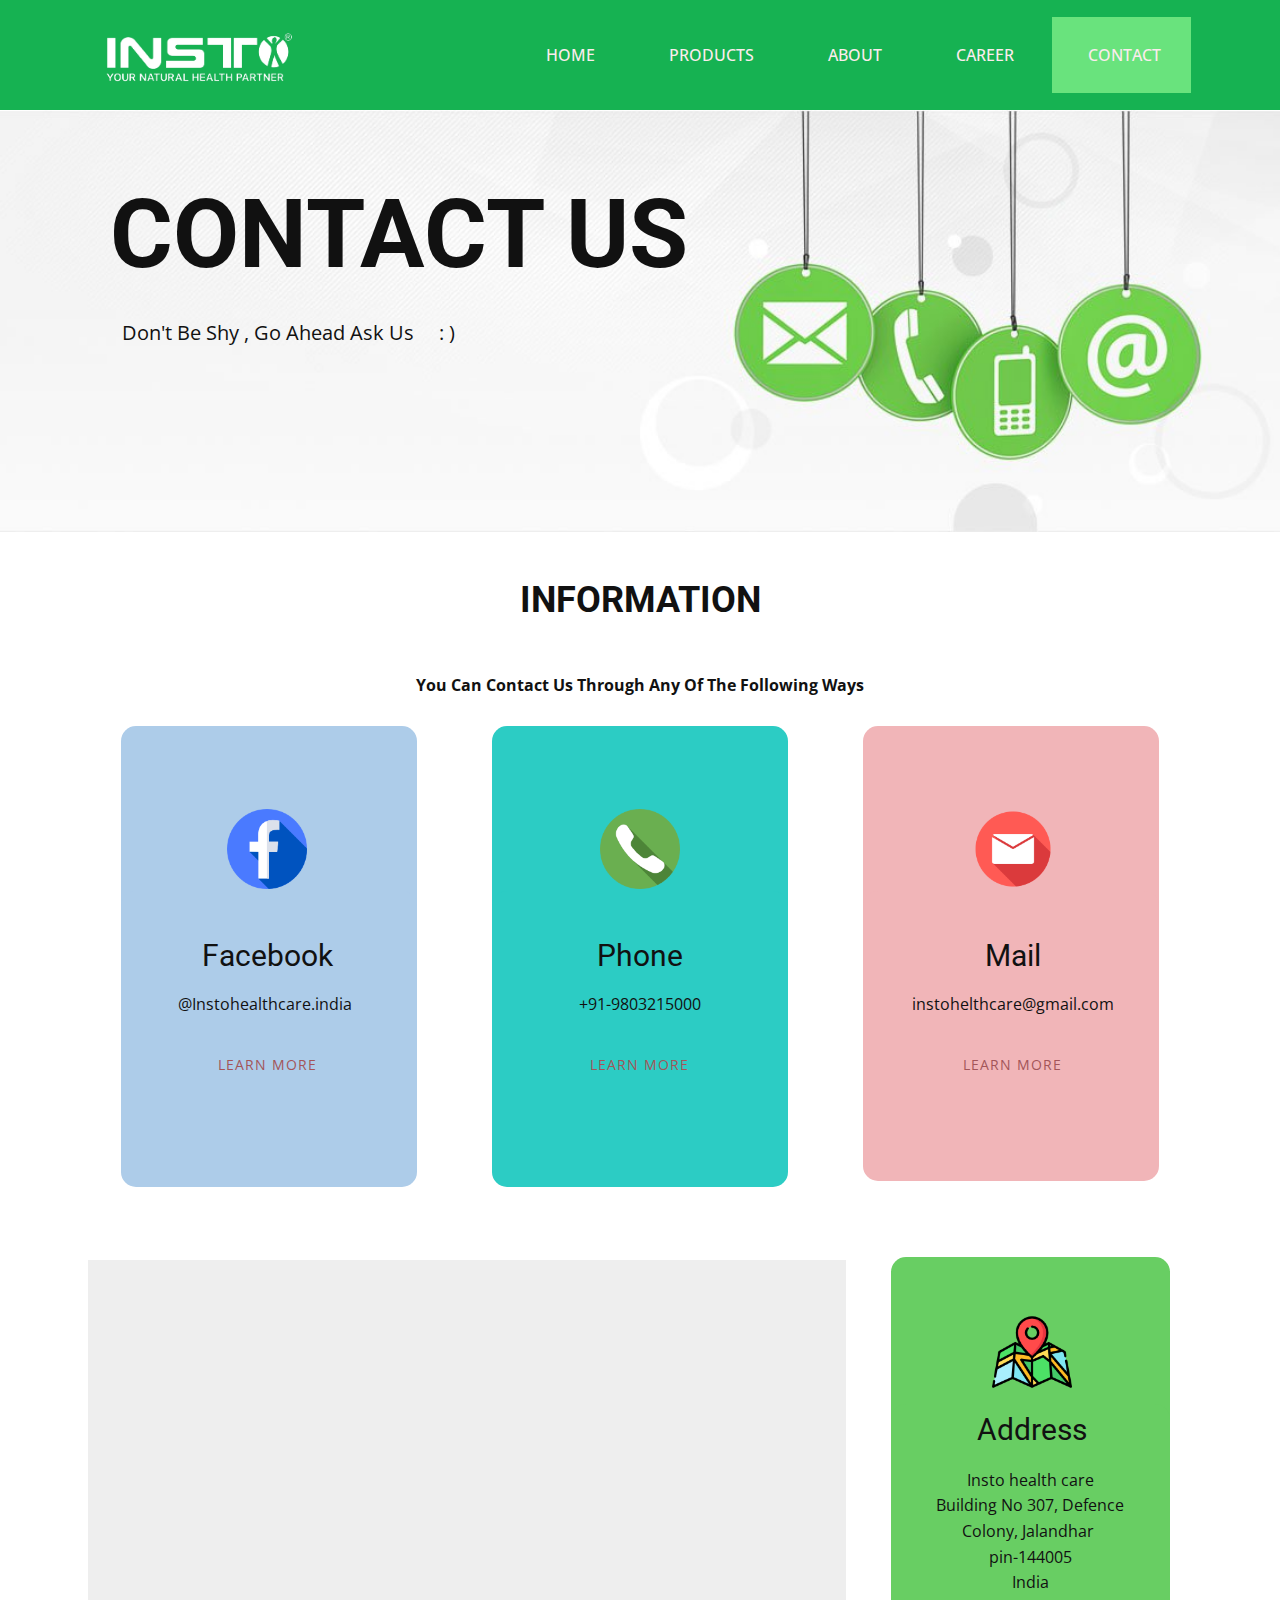
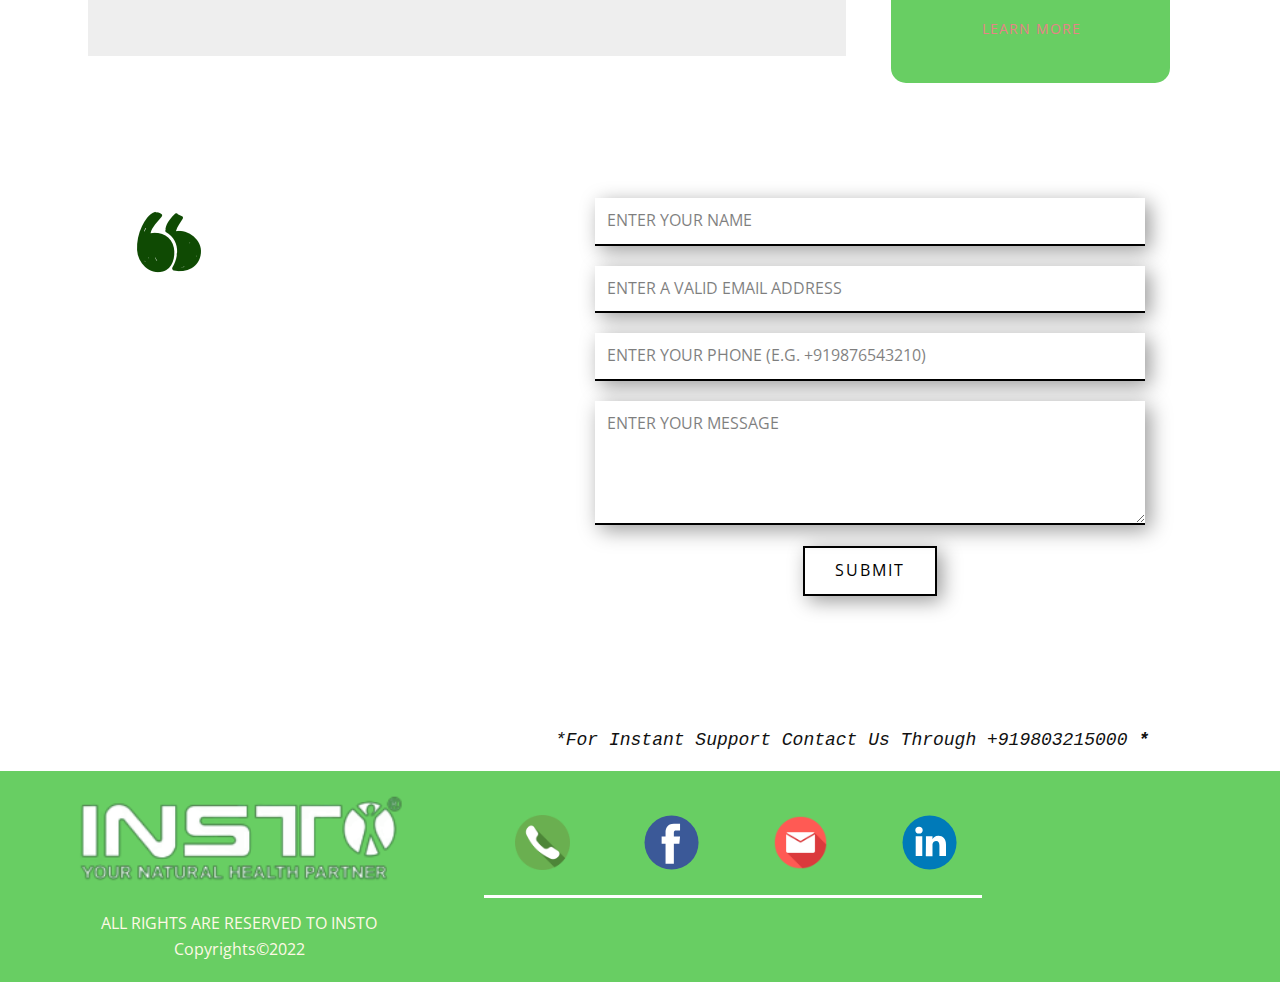
<file: Contact.html>
<!DOCTYPE html>
<html style="font-size: 16px;" lang="en"><head>
    <meta name="viewport" content="width=device-width, initial-scale=1.0">
    <meta charset="utf-8">
    <meta name="keywords" content="CONTACT US, Key Features">
    <meta name="description" content="">
    <title>Contact</title>
    <link rel="stylesheet" href="nicepage.css" media="screen">
<link rel="stylesheet" href="Contact.css" media="screen">
    <script class="u-script" type="text/javascript" src="jquery.js" defer=""></script>
    <script class="u-script" type="text/javascript" src="nicepage.js" defer=""></script>
    <meta name="generator" content="Nicepage 5.11.2, nicepage.com">
    <link id="u-theme-google-font" rel="stylesheet" href="https://fonts.googleapis.com/css?family=Roboto:100,100i,300,300i,400,400i,500,500i,700,700i,900,900i|Open+Sans:300,300i,400,400i,500,500i,600,600i,700,700i,800,800i">
    
    
    
    
    
    
    <script type="application/ld+json">{
		"@context": "http://schema.org",
		"@type": "Organization",
		"name": "Site1",
		"logo": "images/logo_61_-removebg-preview.png",
		"sameAs": [
				"tel:+919803215000",
				"https://www.facebook.com/Instohealthcare.india/",
				"mailto:instohelthcare@gmail.com?subject=contact"
		]
}</script>
    <meta name="theme-color" content="#478ac9">
    <meta property="og:title" content="Contact">
    <meta property="og:description" content="">
    <meta property="og:type" content="website">
  <meta data-intl-tel-input-cdn-path="intlTelInput/"></head>
  <body class="u-body u-image u-xl-mode" data-lang="en" style="background-attachment: fixed;"><header class="u-clearfix u-custom-color-7 u-header u-header" id="sec-ca05"><div class="u-clearfix u-sheet u-sheet-1">
        <a href="#" class="u-image u-logo u-image-1" data-image-width="445" data-image-height="561">
          <img src="images/logo_61_-removebg-preview.png" class="u-logo-image u-logo-image-1">
        </a>
        <nav class="u-menu u-menu-one-level u-offcanvas u-menu-1" data-position="">
          <div class="menu-collapse" style="font-size: 1rem; letter-spacing: 0px; text-transform: uppercase; font-weight: 500;">
            <a class="u-button-style u-custom-active-border-color u-custom-active-color u-custom-border u-custom-border-color u-custom-borders u-custom-color u-custom-hover-border-color u-custom-hover-color u-custom-left-right-menu-spacing u-custom-padding-bottom u-custom-text-active-color u-custom-text-color u-custom-text-hover-color u-custom-top-bottom-menu-spacing u-nav-link u-text-active-palette-1-base u-text-hover-palette-2-base" href="#" style="padding: 15px 26px; font-size: calc(1em + 30px);">
              <svg class="u-svg-link" viewBox="0 0 24 24"><use xmlns:xlink="http://www.w3.org/1999/xlink" xlink:href="#menu-hamburger"></use></svg>
              <svg class="u-svg-content" version="1.1" id="menu-hamburger" viewBox="0 0 16 16" x="0px" y="0px" xmlns:xlink="http://www.w3.org/1999/xlink" xmlns="http://www.w3.org/2000/svg"><g><rect y="1" width="16" height="2"></rect><rect y="7" width="16" height="2"></rect><rect y="13" width="16" height="2"></rect>
</g></svg>
            </a>
          </div>
          <div class="u-custom-menu u-nav-container">
            <ul class="u-nav u-spacing-2 u-unstyled u-nav-1"><li class="u-nav-item"><a class="u-active-custom-color-6 u-border-active-palette-1-base u-border-hover-palette-1-light-1 u-border-no-left u-border-no-right u-border-no-top u-button-style u-hover-custom-color-6 u-nav-link u-text-active-palette-2-light-3 u-text-hover-palette-2-light-3 u-text-palette-2-light-3" href="Home.html" style="padding: 30px 36px;">Home</a>
</li><li class="u-nav-item"><a class="u-active-custom-color-6 u-border-active-palette-1-base u-border-hover-palette-1-light-1 u-border-no-left u-border-no-right u-border-no-top u-button-style u-hover-custom-color-6 u-nav-link u-text-active-palette-2-light-3 u-text-hover-palette-2-light-3 u-text-palette-2-light-3" href="Products.html" style="padding: 30px 36px;">Products</a>
</li><li class="u-nav-item"><a class="u-active-custom-color-6 u-border-active-palette-1-base u-border-hover-palette-1-light-1 u-border-no-left u-border-no-right u-border-no-top u-button-style u-hover-custom-color-6 u-nav-link u-text-active-palette-2-light-3 u-text-hover-palette-2-light-3 u-text-palette-2-light-3" href="About.html" style="padding: 30px 36px;">About</a>
</li><li class="u-nav-item"><a class="u-active-custom-color-6 u-border-active-palette-1-base u-border-hover-palette-1-light-1 u-border-no-left u-border-no-right u-border-no-top u-button-style u-hover-custom-color-6 u-nav-link u-text-active-palette-2-light-3 u-text-hover-palette-2-light-3 u-text-palette-2-light-3" href="Career.html" style="padding: 30px 36px;">Career</a>
</li><li class="u-nav-item"><a class="u-active-custom-color-6 u-border-active-palette-1-base u-border-hover-palette-1-light-1 u-border-no-left u-border-no-right u-border-no-top u-button-style u-hover-custom-color-6 u-nav-link u-text-active-palette-2-light-3 u-text-hover-palette-2-light-3 u-text-palette-2-light-3" href="Contact.html" style="padding: 30px 30px 30px 36px;">Contact</a>
</li></ul>
          </div>
          <div class="u-custom-menu u-nav-container-collapse">
            <div class="u-black u-container-style u-inner-container-layout u-opacity u-opacity-95 u-sidenav">
              <div class="u-inner-container-layout u-sidenav-overflow">
                <div class="u-menu-close"></div>
                <ul class="u-align-center u-nav u-popupmenu-items u-unstyled u-nav-2"><li class="u-nav-item"><a class="u-button-style u-nav-link" href="Home.html">Home</a>
</li><li class="u-nav-item"><a class="u-button-style u-nav-link" href="Products.html">Products</a>
</li><li class="u-nav-item"><a class="u-button-style u-nav-link" href="About.html">About</a>
</li><li class="u-nav-item"><a class="u-button-style u-nav-link" href="Career.html">Career</a>
</li><li class="u-nav-item"><a class="u-button-style u-nav-link" href="Contact.html">Contact</a>
</li></ul>
              </div>
            </div>
            <div class="u-black u-menu-overlay u-opacity u-opacity-70"></div>
          </div>
        </nav>
      </div></header>
    <section class="u-align-center u-clearfix u-image u-section-1" src="" data-image-width="1200" data-image-height="373" id="sec-9e21">
      <div class="u-clearfix u-sheet u-sheet-1">
        <h1 class="u-text u-text-custom-color-4 u-text-default u-title u-text-1">CONTACT U​S</h1>
        <p class="u-large-text u-text u-text-custom-color-4 u-text-default u-text-variant u-text-2">Don't Be Shy , Go Ahead Ask Us&nbsp; &nbsp; &nbsp;: )</p>
      </div>
    </section>
    <section class="u-align-center u-clearfix u-section-2" id="sec-d420">
      <div class="u-clearfix u-sheet u-valign-middle-xs u-sheet-1">
        <h2 class="u-text u-text-custom-color-4 u-text-default u-text-1">INFORMATION </h2>
        <p class="u-hover-feature u-text u-text-default u-text-2">You Can Contact Us Through Any Of The Following Ways</p>
        <div class="u-expanded-width-lg u-expanded-width-md u-expanded-width-sm u-expanded-width-xs u-list u-list-1">
          <div class="u-repeater u-repeater-1">
            <div class="u-container-style u-list-item u-repeater-item">
              <div class="u-container-layout u-similar-container u-container-layout-1">
                <div class="u-custom-item u-expanded-width u-palette-1-light-2 u-preserve-proportions u-radius-15 u-shape u-shape-round u-shape-1">
                  <div class="u-preserve-proportions-child" style="padding-top: 100%;"></div>
                </div>
                <div class="u-custom-item u-expanded-width u-palette-1-light-2 u-preserve-proportions u-radius-15 u-shape u-shape-round u-shape-2">
                  <div class="u-preserve-proportions-child" style="padding-top: 100%;"></div>
                </div>
              </div>
            </div>
            <div class="u-container-style u-list-item u-repeater-item">
              <div class="u-container-layout u-similar-container u-container-layout-2">
                <div class="u-custom-item u-expanded-width u-palette-4-base u-preserve-proportions u-radius-15 u-shape u-shape-round u-shape-3">
                  <div class="u-preserve-proportions-child" style="padding-top: 100%;"></div>
                </div>
                <div class="u-custom-item u-expanded-width u-palette-4-base u-preserve-proportions u-radius-15 u-shape u-shape-round u-shape-4">
                  <div class="u-preserve-proportions-child" style="padding-top: 100%;"></div>
                </div>
              </div>
            </div>
            <div class="u-container-style u-list-item u-repeater-item">
              <div class="u-container-layout u-similar-container u-container-layout-3">
                <div class="u-custom-item u-expanded-width u-palette-2-light-2 u-preserve-proportions u-radius-15 u-shape u-shape-round u-shape-5">
                  <div class="u-preserve-proportions-child" style="padding-top: 100%;"></div>
                </div>
                <div class="u-custom-item u-expanded-width u-palette-2-light-2 u-preserve-proportions u-radius-15 u-shape u-shape-round u-shape-6">
                  <div class="u-preserve-proportions-child" style="padding-top: 98.16%;"></div>
                </div>
              </div>
            </div>
          </div>
        </div>
        <div class="u-expanded-width-lg u-expanded-width-md u-expanded-width-sm u-expanded-width-xs u-layout-grid u-list u-list-2">
          <div class="u-repeater u-repeater-2">
            <div class="u-container-style u-list-item u-repeater-item u-list-item-4">
              <div class="u-container-layout u-similar-container u-container-layout-4"><span class="u-file-icon u-hover-feature u-icon u-icon-1"><img src="images/1312139.png" alt=""></span>
                <h3 class="u-text u-text-default u-text-3">Facebook</h3>
                <p class="u-align-center u-text u-text-4">@Instohealthcare.india&nbsp;</p>
                <a href="https://www.facebook.com/Instohealthcare.india/" class="u-active-none u-border-no-left u-border-no-right u-border-no-top u-border-palette-2-dark-1 u-btn u-btn-round u-button-style u-hover-feature u-hover-none u-none u-btn-1" target="_blank">learn more</a>
              </div>
            </div>
            <div class="u-align-center u-container-style u-list-item u-repeater-item u-list-item-5">
              <div class="u-container-layout u-similar-container u-container-layout-5"><span class="u-file-icon u-hover-feature u-icon u-icon-2"><img src="images/552489.png" alt=""></span>
                <h3 class="u-text u-text-default u-text-5">Phone</h3>
                <p class="u-align-center u-text u-text-6">+91-9803215000</p>
                <a href="tel:+919803215000" class="u-active-none u-border-no-left u-border-no-right u-border-no-top u-border-palette-2-dark-1 u-btn u-btn-round u-button-style u-hover-feature u-hover-none u-none u-btn-2">learn more</a>
              </div>
            </div>
            <div class="u-align-center u-container-style u-list-item u-repeater-item u-list-item-6">
              <div class="u-container-layout u-similar-container u-container-layout-6"><span class="u-file-icon u-hover-feature u-icon u-icon-3"><img src="images/6806987.png" alt=""></span>
                <h3 class="u-text u-text-default u-text-7">Mail</h3>
                <p class="u-align-center u-text u-text-8">instohelthcare@gmail.com</p>
                <a href="mailto:instohealthcare@gmail.com?subject=contact" class="u-active-none u-border-no-left u-border-no-right u-border-no-top u-border-palette-2-dark-1 u-btn u-btn-round u-button-style u-hover-feature u-hover-none u-none u-btn-3">learn more</a>
              </div>
            </div>
          </div>
        </div>
      </div>
      
      
      
      
      
      
      
    </section>
    <section class="u-clearfix u-section-3" id="sec-8f3f">
      <div class="u-clearfix u-sheet u-sheet-1">
        <div class="u-expanded-width-sm u-expanded-width-xs u-grey-light-2 u-map u-map-1" data-animation-name="" data-animation-duration="0" data-animation-direction="">
          <div class="embed-responsive">
           

<iframe src="https://www.google.com/maps/embed?pb=!1m14!1m12!1m3!1d2964.9966973049836!2d75.59614988360596!3d31.30016378815452!2m3!1f0!2f0!3f0!3m2!1i1024!2i768!4f13.1!5e1!3m2!1sen!2sin!4v1666277481801!5m2!1sen!2sin" width="600" height="450" style="border:0;" allowfullscreen="" loading="lazy" referrerpolicy="no-referrer-when-downgrade"></iframe>


        </div>
        </div>
        <div class="u-custom-color-1 u-custom-item u-preserve-proportions u-radius-15 u-shape u-shape-round u-shape-1"></div>
        <div class="u-custom-color-1 u-custom-item u-preserve-proportions u-radius-15 u-shape u-shape-round u-shape-2"></div>
        <div class="u-list u-list-1">
          <div class="u-repeater u-repeater-1">
            <div class="u-container-style u-list-item u-repeater-item">
              <div class="u-container-layout u-similar-container u-container-layout-1">
                <div class="u-custom-color-8 u-custom-item u-preserve-proportions u-radius-15 u-shape u-shape-round u-shape-3"></div>
                <div class="u-custom-color-8 u-custom-item u-preserve-proportions u-radius-15 u-shape u-shape-round u-shape-4"></div>
              </div>
            </div>
          </div>
        </div>
        <div class="u-list u-list-2">
          <div class="u-repeater u-repeater-2">
            <div class="u-container-style u-list-item u-repeater-item">
              <div class="u-container-layout u-similar-container u-container-layout-2"><span class="u-file-icon u-hover-feature u-icon u-icon-1"><img src="images/854929.png" alt=""></span>
                <h3 class="u-align-center u-text u-text-default u-text-1">Address</h3>
                <p class="u-align-center u-text u-text-2">Insto health care<br>Building No 307, Defence Colony, Jalandhar&nbsp;<br>pin-144005<br>India<br>
                </p>
                <a href="https://www.google.com/maps/place/Insto+Health+Care+-+HEAD+OFFICE/@31.3003288,75.595077,17z/data=!4m5!3m4!1s0x391a5bb78cbfeabb:0xaa2d57f7f8cfd6ac!8m2!3d31.30004!4d75.595989!5m1!1e1" class="u-active-none u-border-no-left u-border-no-right u-border-no-top u-border-palette-2-light-1 u-btn u-btn-round u-button-style u-hover-feature u-hover-none u-none u-btn-1" target="_blank">learn more</a>
              </div>
            </div>
          </div>
        </div>
      </div>
      
      
      
    </section>
    <section class="u-align-center u-clearfix u-section-4" id="sec-3460">
      <div class="u-clearfix u-sheet u-valign-middle-sm u-sheet-1">
        <h1 class="u-align-left u-hover-feature u-text u-text-custom-color-4 u-text-default u-text-1" data-animation-name="customAnimationIn" data-animation-duration="1000" data-animation-direction="">Details<br>
        </h1><span class="u-file-icon u-icon u-text-custom-color-5 u-icon-1"><img src="images/63848-ce1d28c9.png" alt=""></span>
        <div class="u-expanded-width-sm u-expanded-width-xs u-form u-form-1">
          <form action="https://forms.nicepagesrv.com/v2/form/process" class="u-clearfix u-form-spacing-20 u-form-vertical u-inner-form" style="padding: 10px" source="gsheets" name="form">
            <div class="u-form-group u-form-name u-label-none">
              <label for="name-3b9a" class="u-label">Name</label>
              <input type="text" placeholder="Enter your Name" id="name-3b9a" name="name" class="u-border-2 u-border-black u-border-no-left u-border-no-right u-border-no-top u-input u-input-rectangle u-input-1" required="">
            </div>
            <div class="u-form-email u-form-group u-label-none">
              <label for="email-3b9a" class="u-label">Email</label>
              <input type="email" placeholder="Enter a valid email address" id="email-3b9a" name="email" class="u-border-2 u-border-black u-border-no-left u-border-no-right u-border-no-top u-input u-input-rectangle u-input-2" required="">
            </div>
            <div class="u-form-group u-form-phone u-label-none u-form-group-3">
              <label for="phone-751e" class="u-label">Phone</label>
              <input type="tel" pattern="\+?\d{0,3}[\s\(\-]?([0-9]{2,3})[\s\)\-]?([\s\-]?)([0-9]{3})[\s\-]?([0-9]{2})[\s\-]?([0-9]{2})" placeholder="Enter your phone (e.g. +919876543210)" id="phone-751e" name="phone" class="u-border-2 u-border-black u-border-no-left u-border-no-right u-border-no-top u-input u-input-rectangle u-input-3" required="">
            </div>
            <div class="u-form-group u-form-message u-label-none">
              <label for="message-3b9a" class="u-label">Message</label>
              <textarea placeholder="Enter your message" rows="4" cols="50" id="message-3b9a" name="message" class="u-border-2 u-border-black u-border-no-left u-border-no-right u-border-no-top u-input u-input-rectangle u-input-4" required=""></textarea>
            </div>
            <div class="u-align-center u-form-group u-form-submit">
              <a href="#" class="u-border-2 u-border-black u-btn u-btn-submit u-button-style u-none u-btn-1">Submit</a>
              <input type="submit" value="submit" class="u-form-control-hidden">
            </div>
            <div class="u-form-send-message u-form-send-success"> Thank you! Your message has been sent. </div>
            <div class="u-form-send-error u-form-send-message"> Unable to send your message. Please fix errors then try again. </div>
            <input type="hidden" value="" name="recaptchaResponse">
            <input type="hidden" name="formServices" value="00c2f310-359b-4631-a915-98e613170a86">
          </form>
        </div>
        <blockquote class="u-border-custom-color-4 u-hover-feature u-text u-text-custom-color-4 u-text-2" data-animation-name="customAnimationIn" data-animation-duration="1000" data-animation-direction="">We Will Contact You<br>As Soon As Possible 
        </blockquote>
        <h6 class="u-custom-font u-font-courier-new u-text u-text-3">*For Instant Support Contact Us Through +919803215000<span style="font-weight: 700;"> *</span>
        </h6>
      </div>
      
      
    </section>
    <style class="u-overlap-style">.u-overlap:not(.u-sticky-scroll) .u-header {
background-color: #478ac9 !important
}</style>
    
    
    
    <footer class="u-align-center-md u-align-center-sm u-align-center-xs u-clearfix u-custom-color-8 u-footer u-footer" id="sec-9f58"><div class="u-clearfix u-sheet u-valign-middle-lg u-valign-middle-md u-valign-middle-xl u-sheet-1">
        <div class="u-align-left u-social-icons u-spacing-24 u-social-icons-1">
          <a class="u-social-url" title="Phone" target="_blank" href="tel:+919803215000"><span class="u-file-icon u-icon u-social-icon u-social-twitter u-icon-1"><img src="images/552489.png" alt=""></span>
          </a>
          <a class="u-social-url" title="facebook" target="_blank" href="https://www.facebook.com/Instohealthcare.india/"><span class="u-icon u-social-facebook u-social-icon u-icon-2"><svg class="u-svg-link" preserveAspectRatio="xMidYMin slice" viewBox="0 0 112 112" style=""><use xmlns:xlink="http://www.w3.org/1999/xlink" xlink:href="#svg-fef1"></use></svg><svg class="u-svg-content" viewBox="0 0 112 112" x="0" y="0" id="svg-fef1"><circle fill="currentColor" cx="56.1" cy="56.1" r="55"></circle><path fill="#FFFFFF" d="M73.5,31.6h-9.1c-1.4,0-3.6,0.8-3.6,3.9v8.5h12.6L72,58.3H60.8v40.8H43.9V58.3h-8V43.9h8v-9.2
            c0-6.7,3.1-17,17-17h12.5v13.9H73.5z"></path></svg></span>
          </a>
          <a class="u-social-url" title="Mail" target="_blank" href="mailto:instohelthcare@gmail.com?subject=contact"><span class="u-file-icon u-icon u-social-icon u-social-instagram u-icon-3"><img src="images/6806987.png" alt=""></span>
          </a>
          <a class="u-social-url" title="linkedin" target="_blank" href=""><span class="u-icon u-social-icon u-social-linkedin u-icon-4"><svg class="u-svg-link" preserveAspectRatio="xMidYMin slice" viewBox="0 0 112 112" style=""><use xmlns:xlink="http://www.w3.org/1999/xlink" xlink:href="#svg-e96e"></use></svg><svg class="u-svg-content" viewBox="0 0 112 112" x="0" y="0" id="svg-e96e"><circle fill="currentColor" cx="56.1" cy="56.1" r="55"></circle><path fill="#FFFFFF" d="M41.3,83.7H27.9V43.4h13.4V83.7z M34.6,37.9L34.6,37.9c-4.6,0-7.5-3.1-7.5-7c0-4,3-7,7.6-7s7.4,3,7.5,7
            C42.2,34.8,39.2,37.9,34.6,37.9z M89.6,83.7H76.2V62.2c0-5.4-1.9-9.1-6.8-9.1c-3.7,0-5.9,2.5-6.9,4.9c-0.4,0.9-0.4,2.1-0.4,3.3v22.5
            H48.7c0,0,0.2-36.5,0-40.3h13.4v5.7c1.8-2.7,5-6.7,12.1-6.7c8.8,0,15.4,5.8,15.4,18.1V83.7z"></path></svg></span>
          </a>
        </div>
        <img class="u-image u-image-contain u-image-default u-preserve-proportions u-image-1" src="images/logo_61_-removebg-preview1.png" alt="" data-image-width="247" data-image-height="75">
        <div class="u-border-3 u-border-white u-expanded-width-xs u-line u-line-horizontal u-line-1"></div>
        <p class="u-align-center-lg u-align-center-md u-align-center-xl u-text u-text-palette-3-light-3 u-text-1">ALL RIGHTS ARE RESERVED TO INSTO<br>Copyrights©2022<br>
        </p>
      </div></footer>

  <section class="u-align-center u-black u-clearfix u-container-style u-dialog-block u-opacity u-opacity-0 u-dialog-section-7" id="carousel_90f9" data-dialog-show-on="timer" data-dialog-show-interval="0" data-dialog-show-on-list="1642017755,2548714108,77140384,224674566,171071972">
      <div class="u-align-center u-container-style u-dialog u-hidden-xl u-image u-radius-9 u-shape-round u-image-1" data-image-width="1434" data-image-height="1100">
        <div class="u-container-layout u-container-layout-1">
          <h2 class="u-custom-font u-font-oswald u-text u-text-body-alt-color u-text-1">OPEN IN DESKtop mode</h2>
          <p class="u-text u-text-body-alt-color u-text-2">For Better Exp</p><span class="u-file-icon u-icon u-icon-circle u-text-palette-1-base u-icon-1"><img src="images/dddd.png" alt=""></span>
        </div><button class="u-absolute-hcenter-sm u-absolute-hcenter-xs u-dialog-close-button u-icon u-text-white u-icon-2"><svg class="u-svg-link" preserveAspectRatio="xMidYMin slice" viewBox="0 0 492 492" style=""><use xmlns:xlink="http://www.w3.org/1999/xlink" xlink:href="#svg-51a0"></use></svg><svg class="u-svg-content" viewBox="0 0 492 492" x="0px" y="0px" id="svg-51a0" style="enable-background:new 0 0 492 492;"><g><g><path d="M300.188,246L484.14,62.04c5.06-5.064,7.852-11.82,7.86-19.024c0-7.208-2.792-13.972-7.86-19.028L468.02,7.872    c-5.068-5.076-11.824-7.856-19.036-7.856c-7.2,0-13.956,2.78-19.024,7.856L246.008,191.82L62.048,7.872    c-5.06-5.076-11.82-7.856-19.028-7.856c-7.2,0-13.96,2.78-19.02,7.856L7.872,23.988c-10.496,10.496-10.496,27.568,0,38.052    L191.828,246L7.872,429.952c-5.064,5.072-7.852,11.828-7.852,19.032c0,7.204,2.788,13.96,7.852,19.028l16.124,16.116    c5.06,5.072,11.824,7.856,19.02,7.856c7.208,0,13.968-2.784,19.028-7.856l183.96-183.952l183.952,183.952    c5.068,5.072,11.824,7.856,19.024,7.856h0.008c7.204,0,13.96-2.784,19.028-7.856l16.12-16.116    c5.06-5.064,7.852-11.824,7.852-19.028c0-7.204-2.792-13.96-7.852-19.028L300.188,246z"></path>
</g>
</g></svg></button>
      </div>
    </section><style>.u-dialog-section-7 .u-image-1 {
  width: 636px;
  min-height: 334px;
  box-shadow: 9px 9px 4px 0 rgba(0,0,0,0.2);
  background-image: url("images/fdfddf.jpg");
  background-position: 50% 50%;
  margin: 113px auto 60px calc(((100% - 1140px) / 2) + 217px);
}

.u-dialog-section-7 .u-container-layout-1 {
  padding: 39px 50px 40px;
}

.u-dialog-section-7 .u-text-1 {
  text-transform: uppercase;
  font-size: 3.75rem;
  font-weight: 700;
  font-family: Oswald, sans-serif;
  margin: 33px 0 0;
}

.u-dialog-section-7 .u-text-2 {
  line-height: 1.6;
  font-size: 1.5rem;
  margin: 33px 0 0;
}

.u-dialog-section-7 .u-icon-1 {
  height: 100px;
  width: 133px;
  color: rgb(235, 186, 22) !important;
  margin: -119px 48px 0 auto;
}

.u-dialog-section-7 .u-icon-2 {
  width: 27px;
  height: 27px;
  left: auto;
  top: 17px;
  position: absolute;
  right: 16px;
}

@media (max-width: 1199px) {
  .u-dialog-section-7 .u-image-1 {
    width: 766px;
    min-height: 434px;
    height: auto;
    margin-left: auto;
  }

  .u-dialog-section-7 .u-text-1 {
    width: auto;
    margin-top: 59px;
  }

  .u-dialog-section-7 .u-text-2 {
    width: auto;
    margin-top: 35px;
  }

  .u-dialog-section-7 .u-icon-1 {
    margin-top: 0;
    margin-right: 82px;
  }

  .u-dialog-section-7 .u-icon-2 {
    width: 49px;
    height: 49px;
    top: 25px;
    right: 27px;
    padding: 0;
  }
}

@media (max-width: 991px) {
  .u-dialog-section-7 .u-image-1 {
    width: 720px;
  }

  .u-dialog-section-7 .u-container-layout-1 {
    padding: 30px;
  }

  .u-dialog-section-7 .u-icon-1 {
    margin-right: 82px;
  }
}

@media (max-width: 767px) {
  .u-dialog-section-7 .u-image-1 {
    width: 540px;
    min-height: 416px;
  }

  .u-dialog-section-7 .u-container-layout-1 {
    padding-left: 10px;
    padding-right: 10px;
  }

  .u-dialog-section-7 .u-icon-2 {
    top: 36px;
  }
}

@media (max-width: 575px) {
  .u-dialog-section-7 .u-image-1 {
    width: 340px;
    min-height: 334px;
  }

  .u-dialog-section-7 .u-text-1 {
    font-size: 1.5rem;
  }

  .u-dialog-section-7 .u-icon-2 {
    top: 180px;
    left: 149px;
  }
}</style>
</body></html>
</file>
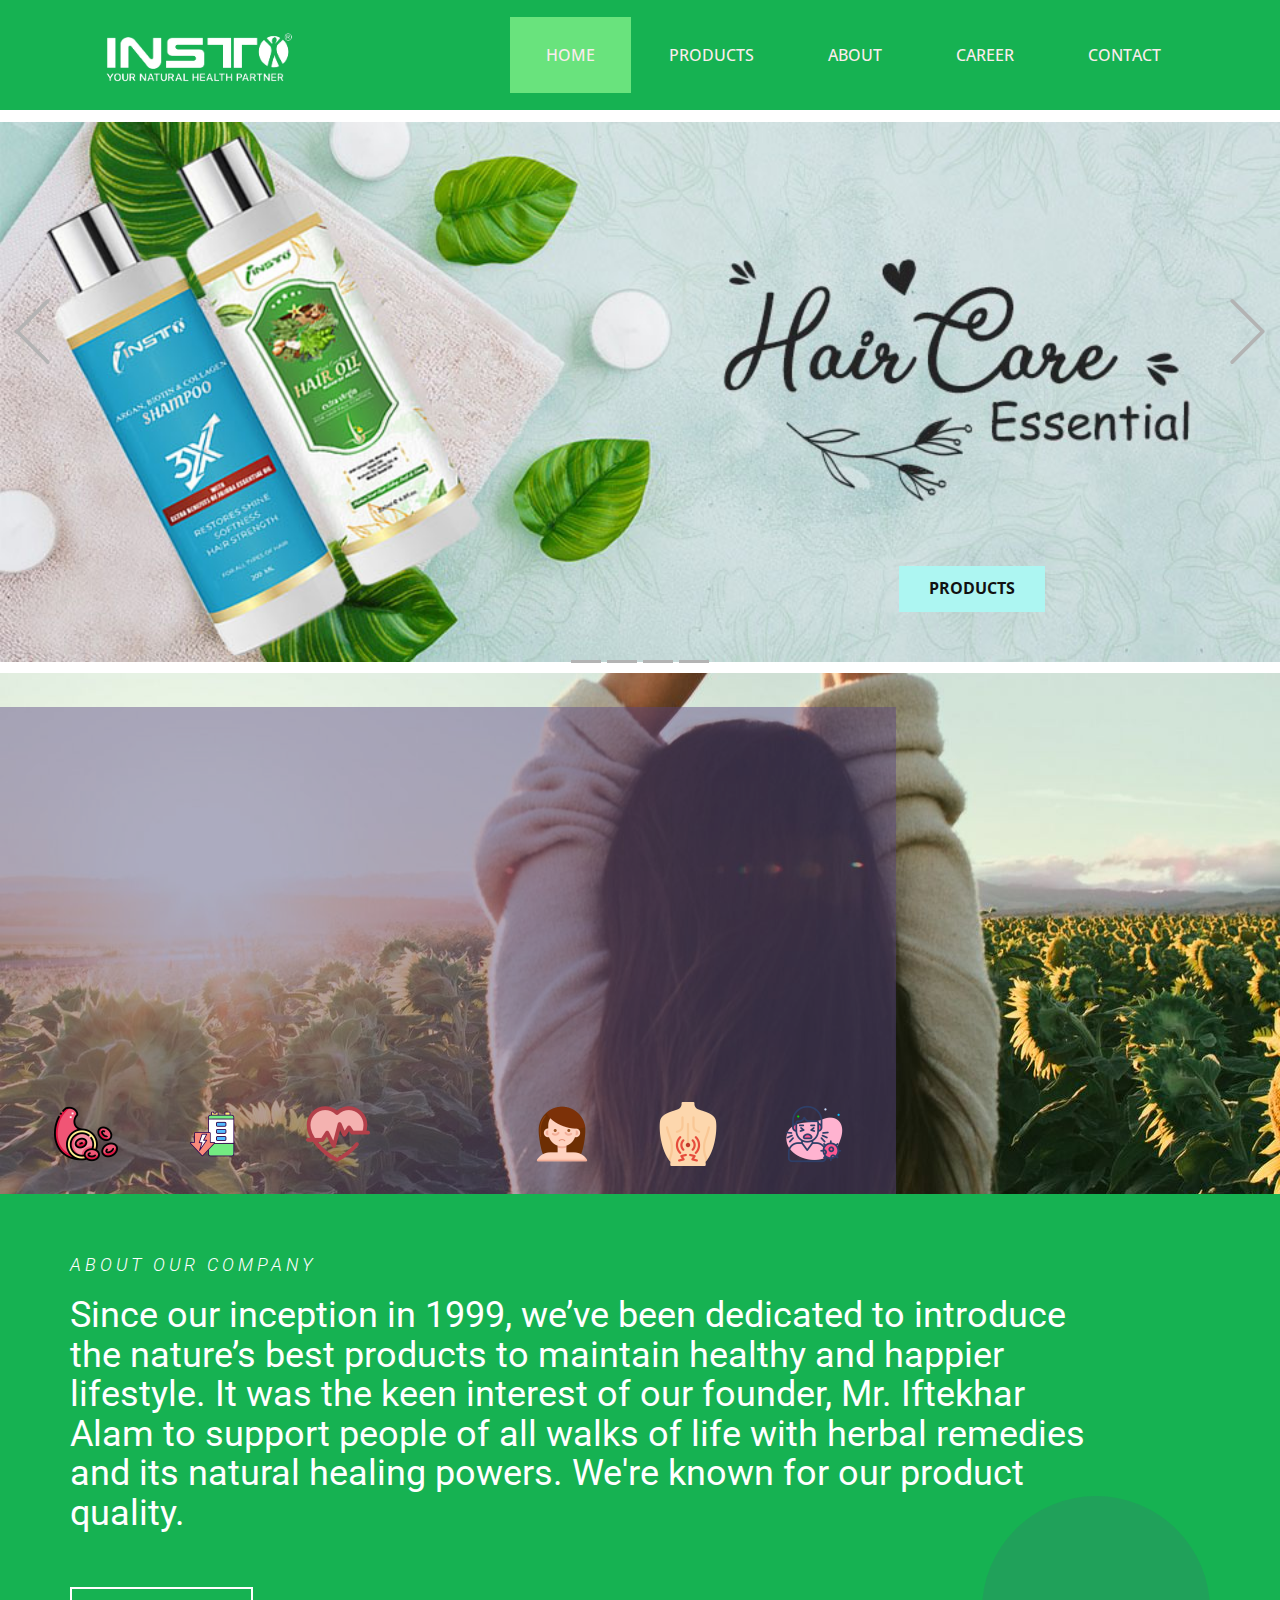
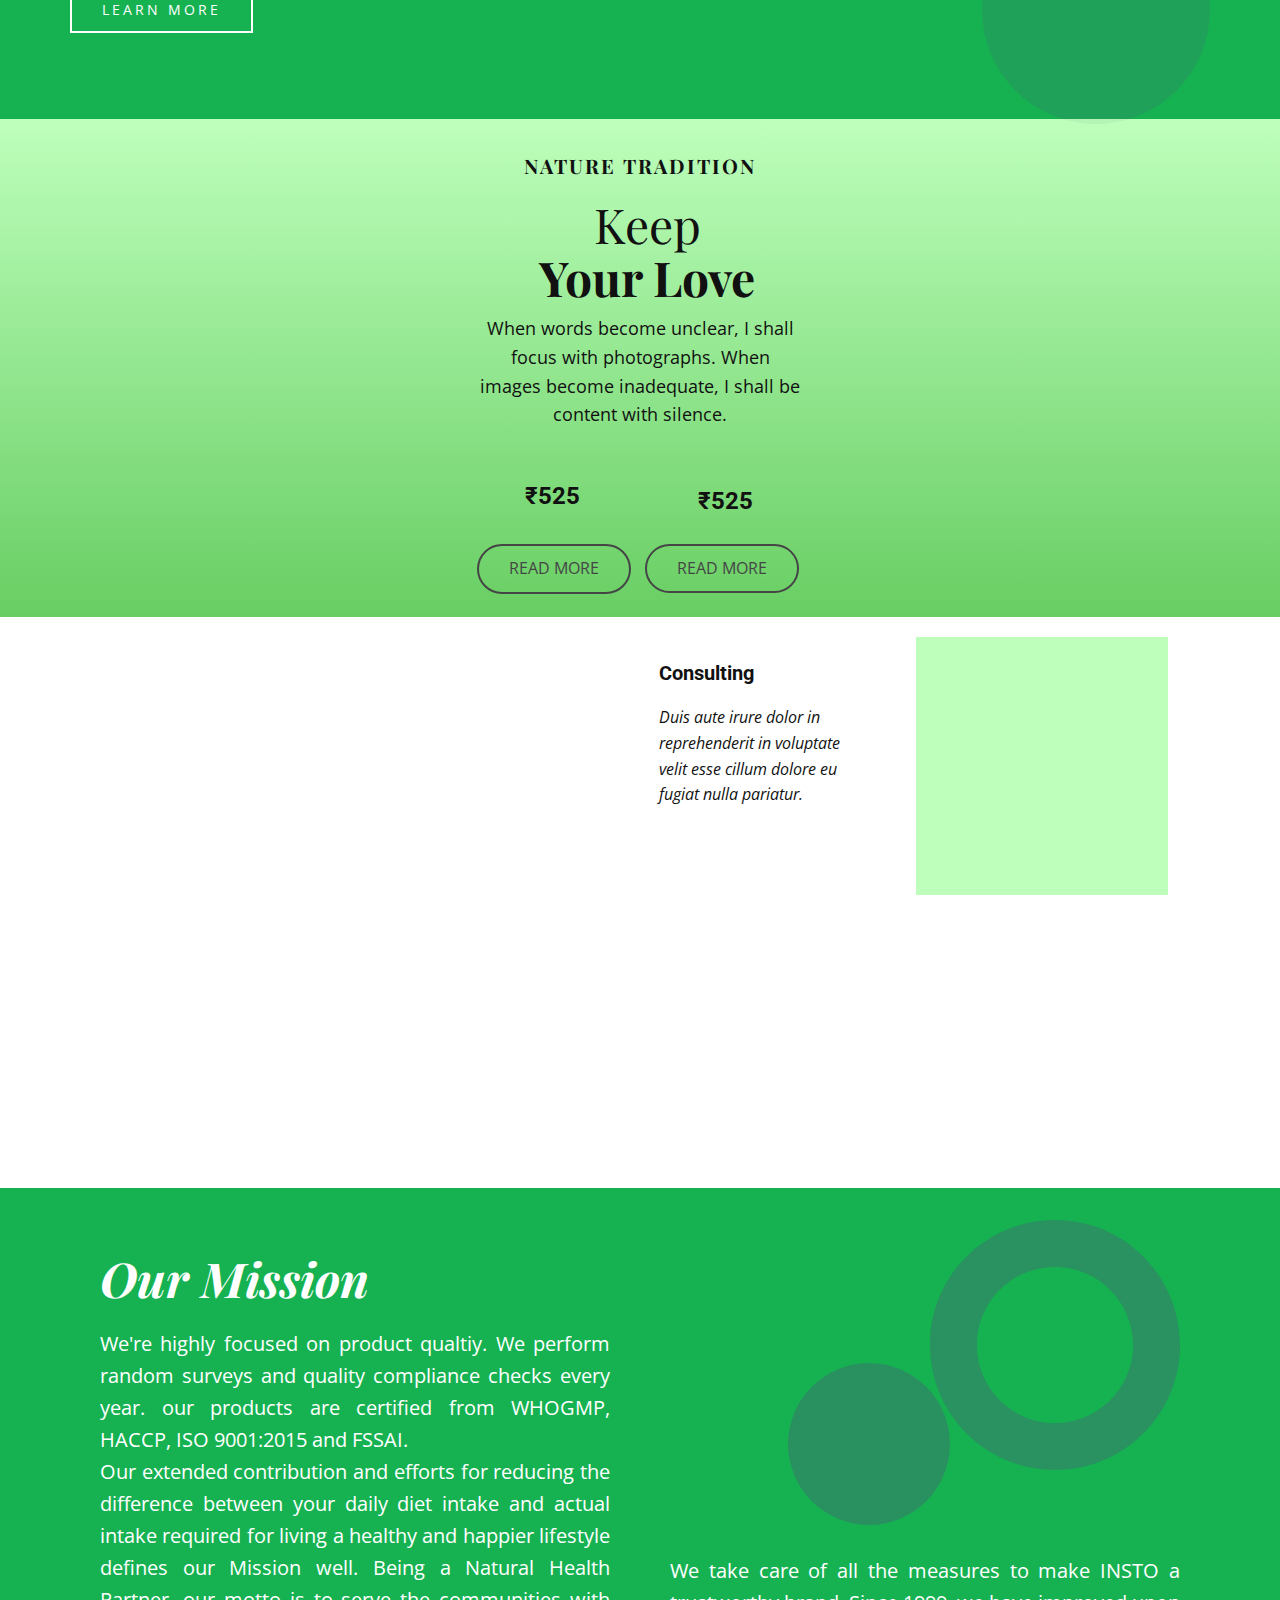
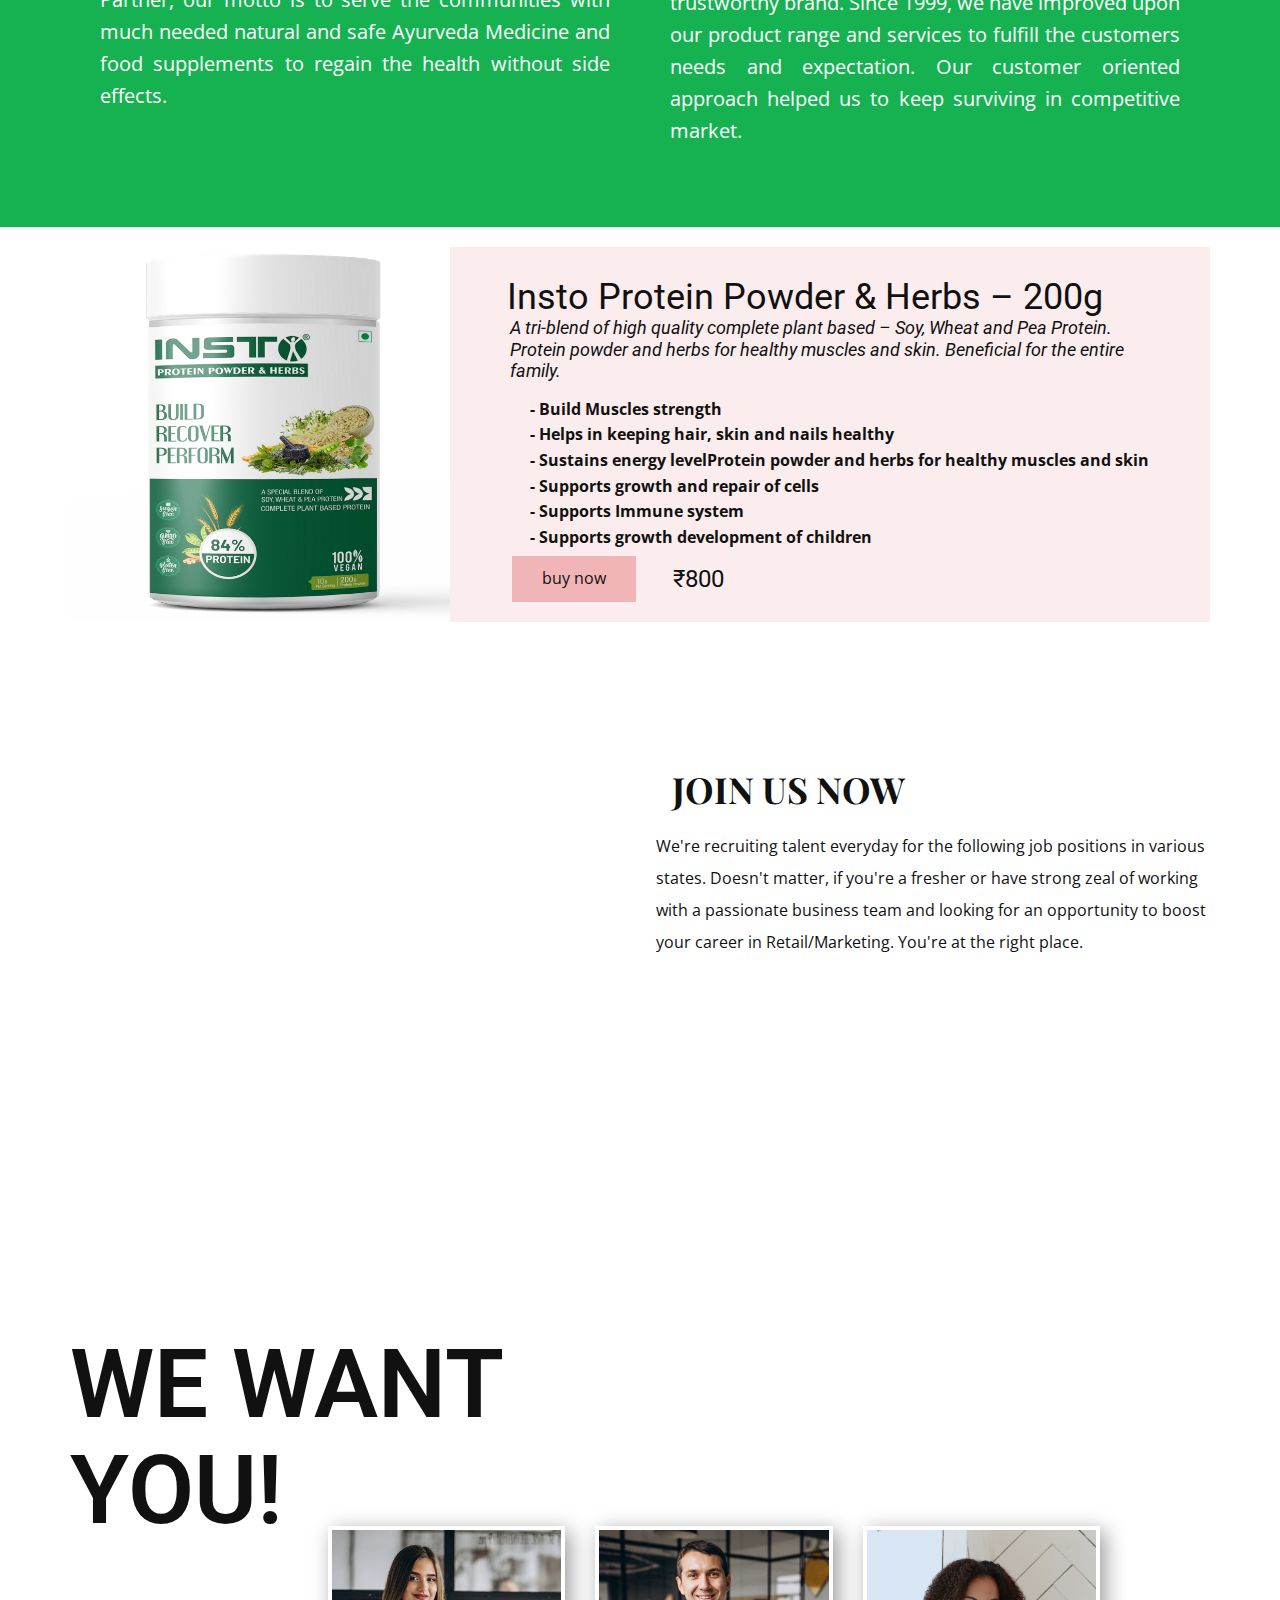
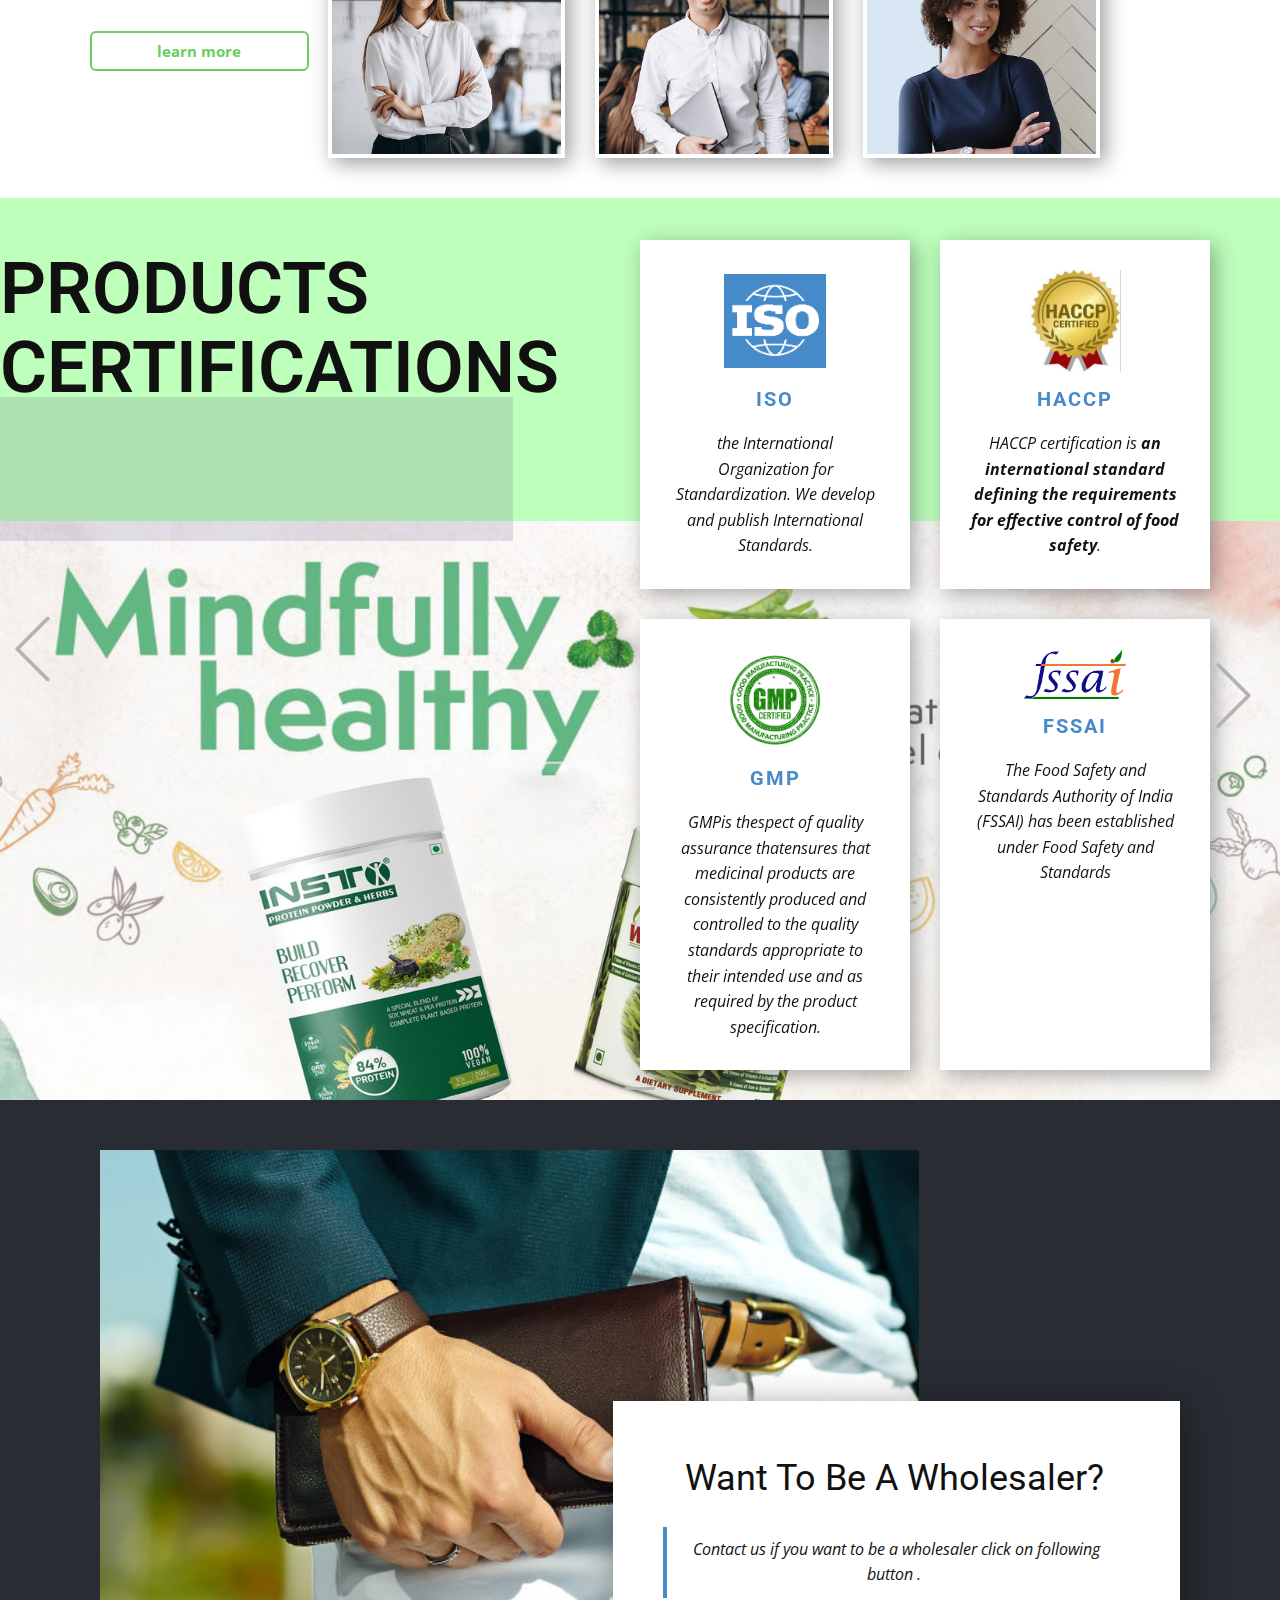
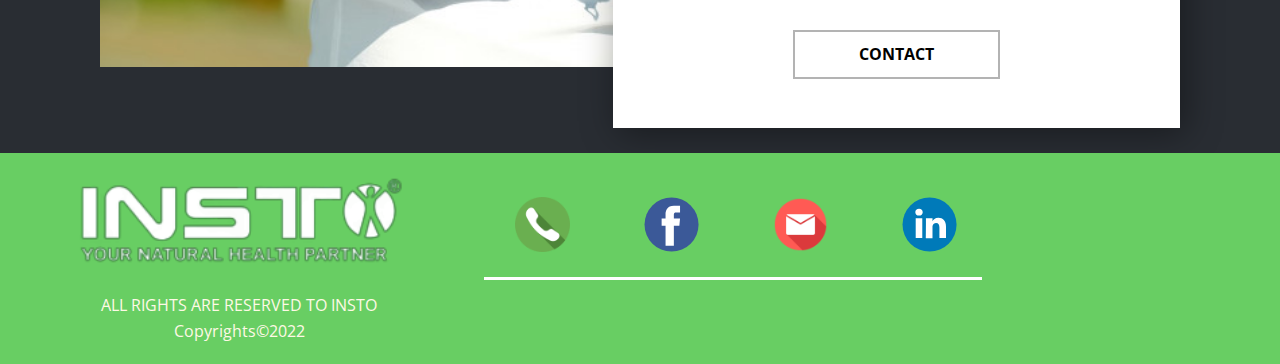
<file: Home.html>
<!DOCTYPE html>
<html style="font-size: 16px;" lang="en"><head>
    <meta name="viewport" content="width=device-width, initial-scale=1.0">
    <meta charset="utf-8">
    <meta name="keywords" content="Company inception,Natural products,Healthy lifestyle,Founder&amp;apos;s passion,Herbal remedies,Natural healing,Product quality,Mission,Product certifications,Daily diet intake,Ayurveda medicine,Food supplements,Trustworthy brand,Customer-oriented approach,Competitive market,Insto Protein Powder &amp;amp; Herbs,Plant-based proteins,Muscle strength,Hair, skin, and nails health,Energy levels,Cell growth and repair,Immune system,Children&amp;apos;s growth development">
    <meta name="description" content="Discover our company's dedication to promoting a healthy lifestyle through natural products since our inception in 1999. With a passion for herbal remedies and a focus on product quality, we offer certified Ayurveda medicine and food supplements. Explore our range, including Insto Protein Powder &amp; Herbs, for muscle strength, healthy hair, skin, and nails. Trustworthy, customer-oriented, and committed to natural healing.">
    <title>INSTO Health Care</title>
    <link rel="stylesheet" href="nicepage.css" media="screen">
<link rel="stylesheet" href="Home.css" media="screen">
    <script class="u-script" type="text/javascript" src="jquery.js" defer=""></script>
    <script class="u-script" type="text/javascript" src="nicepage.js" defer=""></script>
    <meta name="generator" content="Nicepage 5.11.2, nicepage.com">
    <link id="u-theme-google-font" rel="stylesheet" href="https://fonts.googleapis.com/css?family=Roboto:100,100i,300,300i,400,400i,500,500i,700,700i,900,900i|Open+Sans:300,300i,400,400i,500,500i,600,600i,700,700i,800,800i">
    <link id="u-page-google-font" rel="stylesheet" href="https://fonts.googleapis.com/css?family=Playfair+Display:400,400i,500,500i,600,600i,700,700i,800,800i,900,900i">
    
    
    
    
    
    
    
    
    
    
    
    
    <script type="application/ld+json">{
		"@context": "http://schema.org",
		"@type": "Organization",
		"name": "Site1",
		"logo": "images/logo_61_-removebg-preview.png",
		"sameAs": [
				"tel:+919803215000",
				"https://www.facebook.com/Instohealthcare.india/",
				"mailto:instohelthcare@gmail.com?subject=contact"
		]
}</script>
    <meta name="theme-color" content="#478ac9">
    <meta property="og:title" content="INSTO Health Care">
    <meta property="og:description" content="Discover our company's dedication to promoting a healthy lifestyle through natural products since our inception in 1999. With a passion for herbal remedies and a focus on product quality, we offer certified Ayurveda medicine and food supplements. Explore our range, including Insto Protein Powder &amp; Herbs, for muscle strength, healthy hair, skin, and nails. Trustworthy, customer-oriented, and committed to natural healing.">
    <meta property="og:type" content="website">
  <meta data-intl-tel-input-cdn-path="intlTelInput/"></head>
  <body class="u-body u-xl-mode" data-lang="en"><header class="u-clearfix u-custom-color-7 u-header u-header" id="sec-ca05"><div class="u-clearfix u-sheet u-sheet-1">
        <a href="#" class="u-image u-logo u-image-1" data-image-width="445" data-image-height="561">
          <img src="images/logo_61_-removebg-preview.png" class="u-logo-image u-logo-image-1">
        </a>
        <nav class="u-menu u-menu-one-level u-offcanvas u-menu-1" data-position="">
          <div class="menu-collapse" style="font-size: 1rem; letter-spacing: 0px; text-transform: uppercase; font-weight: 500;">
            <a class="u-button-style u-custom-active-border-color u-custom-active-color u-custom-border u-custom-border-color u-custom-borders u-custom-color u-custom-hover-border-color u-custom-hover-color u-custom-left-right-menu-spacing u-custom-padding-bottom u-custom-text-active-color u-custom-text-color u-custom-text-hover-color u-custom-top-bottom-menu-spacing u-nav-link u-text-active-palette-1-base u-text-hover-palette-2-base" href="#" style="padding: 15px 26px; font-size: calc(1em + 30px);">
              <svg class="u-svg-link" viewBox="0 0 24 24"><use xmlns:xlink="http://www.w3.org/1999/xlink" xlink:href="#menu-hamburger"></use></svg>
              <svg class="u-svg-content" version="1.1" id="menu-hamburger" viewBox="0 0 16 16" x="0px" y="0px" xmlns:xlink="http://www.w3.org/1999/xlink" xmlns="http://www.w3.org/2000/svg"><g><rect y="1" width="16" height="2"></rect><rect y="7" width="16" height="2"></rect><rect y="13" width="16" height="2"></rect>
</g></svg>
            </a>
          </div>
          <div class="u-custom-menu u-nav-container">
            <ul class="u-nav u-spacing-2 u-unstyled u-nav-1"><li class="u-nav-item"><a class="u-active-custom-color-6 u-border-active-palette-1-base u-border-hover-palette-1-light-1 u-border-no-left u-border-no-right u-border-no-top u-button-style u-hover-custom-color-6 u-nav-link u-text-active-palette-2-light-3 u-text-hover-palette-2-light-3 u-text-palette-2-light-3" href="Home.html" style="padding: 30px 36px;">Home</a>
</li><li class="u-nav-item"><a class="u-active-custom-color-6 u-border-active-palette-1-base u-border-hover-palette-1-light-1 u-border-no-left u-border-no-right u-border-no-top u-button-style u-hover-custom-color-6 u-nav-link u-text-active-palette-2-light-3 u-text-hover-palette-2-light-3 u-text-palette-2-light-3" href="Products.html" style="padding: 30px 36px;">Products</a>
</li><li class="u-nav-item"><a class="u-active-custom-color-6 u-border-active-palette-1-base u-border-hover-palette-1-light-1 u-border-no-left u-border-no-right u-border-no-top u-button-style u-hover-custom-color-6 u-nav-link u-text-active-palette-2-light-3 u-text-hover-palette-2-light-3 u-text-palette-2-light-3" href="About.html" style="padding: 30px 36px;">About</a>
</li><li class="u-nav-item"><a class="u-active-custom-color-6 u-border-active-palette-1-base u-border-hover-palette-1-light-1 u-border-no-left u-border-no-right u-border-no-top u-button-style u-hover-custom-color-6 u-nav-link u-text-active-palette-2-light-3 u-text-hover-palette-2-light-3 u-text-palette-2-light-3" href="Career.html" style="padding: 30px 36px;">Career</a>
</li><li class="u-nav-item"><a class="u-active-custom-color-6 u-border-active-palette-1-base u-border-hover-palette-1-light-1 u-border-no-left u-border-no-right u-border-no-top u-button-style u-hover-custom-color-6 u-nav-link u-text-active-palette-2-light-3 u-text-hover-palette-2-light-3 u-text-palette-2-light-3" href="Contact.html" style="padding: 30px 30px 30px 36px;">Contact</a>
</li></ul>
          </div>
          <div class="u-custom-menu u-nav-container-collapse">
            <div class="u-black u-container-style u-inner-container-layout u-opacity u-opacity-95 u-sidenav">
              <div class="u-inner-container-layout u-sidenav-overflow">
                <div class="u-menu-close"></div>
                <ul class="u-align-center u-nav u-popupmenu-items u-unstyled u-nav-2"><li class="u-nav-item"><a class="u-button-style u-nav-link" href="Home.html">Home</a>
</li><li class="u-nav-item"><a class="u-button-style u-nav-link" href="Products.html">Products</a>
</li><li class="u-nav-item"><a class="u-button-style u-nav-link" href="About.html">About</a>
</li><li class="u-nav-item"><a class="u-button-style u-nav-link" href="Career.html">Career</a>
</li><li class="u-nav-item"><a class="u-button-style u-nav-link" href="Contact.html">Contact</a>
</li></ul>
              </div>
            </div>
            <div class="u-black u-menu-overlay u-opacity u-opacity-70"></div>
          </div>
        </nav>
      </div></header>
    <section class="u-carousel u-slide u-valign-middle u-block-d831-1" id="carousel_6cf7" data-interval="3000" data-u-ride="carousel">
      <ol class="u-absolute-hcenter u-carousel-indicators u-block-d831-2">
        <li data-u-target="#carousel_6cf7" data-u-slide-to="0" class="u-active u-grey-30"></li>
        <li data-u-target="#carousel_6cf7" class="u-grey-30" data-u-slide-to="1"></li>
        <li data-u-target="#carousel_6cf7" class="u-grey-30" data-u-slide-to="2"></li>
        <li data-u-target="#carousel_6cf7" class="u-grey-30" data-u-slide-to="3"></li>
      </ol>
      <div class="u-carousel-inner" role="listbox">
        <div class="u-active u-align-center u-carousel-item u-clearfix u-image u-image-contain u-section-1-1" src="" data-image-width="960" data-image-height="405">
          <div class="u-clearfix u-sheet u-sheet-1">
            <a href="Products.html" class="u-border-none u-btn u-button-style u-hover-palette-1-light-1 u-palette-4-light-2 u-btn-1">Products</a>
          </div>
        </div>
        <div class="u-align-center u-carousel-item u-clearfix u-section-1-2" src="">
          <img class="u-expanded-width-lg u-expanded-width-md u-expanded-width-sm u-expanded-width-xs u-image u-image-1" src="images/seabuckthorn.jpg" data-image-width="1920" data-image-height="750">
          <a href="Products.html" class="u-btn u-button-style u-palette-2-base u-btn-1">Products</a>
        </div>
        <div class="u-carousel-item u-clearfix u-section-1-3">
          <img class="u-absolute-hcenter-lg u-absolute-hcenter-md u-absolute-hcenter-sm u-expanded-height-lg u-expanded-height-md u-expanded-height-sm u-expanded-width-xs u-image u-image-default u-image-1" src="images/banner3.jpg" alt="" data-image-width="1920" data-image-height="750">
        </div>
        <div class="u-carousel-item u-clearfix u-section-1-4">
          <img class="u-absolute-hcenter-lg u-absolute-hcenter-md u-absolute-hcenter-sm u-absolute-hcenter-xs u-expanded u-image u-image-default" src="images/banner1copy2.jpg" alt="" data-image-width="1920" data-image-height="843">
        </div>
      </div>
      <a class="u-absolute-vcenter-sm u-absolute-vcenter-xs u-carousel-control u-carousel-control-prev u-text-grey-30 u-block-d831-3" href="#carousel_6cf7" role="button" data-u-slide="prev">
        <span aria-hidden="true">
          <svg class="u-svg-link" viewBox="0 0 477.175 477.175"><path d="M145.188,238.575l215.5-215.5c5.3-5.3,5.3-13.8,0-19.1s-13.8-5.3-19.1,0l-225.1,225.1c-5.3,5.3-5.3,13.8,0,19.1l225.1,225
                    c2.6,2.6,6.1,4,9.5,4s6.9-1.3,9.5-4c5.3-5.3,5.3-13.8,0-19.1L145.188,238.575z"></path></svg>
        </span>
        <span class="sr-only">Previous</span>
      </a>
      <a class="u-absolute-vcenter-sm u-absolute-vcenter-xs u-carousel-control u-carousel-control-next u-text-grey-30 u-block-d831-4" href="#carousel_6cf7" role="button" data-u-slide="next">
        <span aria-hidden="true">
          <svg class="u-svg-link" viewBox="0 0 477.175 477.175"><path d="M360.731,229.075l-225.1-225.1c-5.3-5.3-13.8-5.3-19.1,0s-5.3,13.8,0,19.1l215.5,215.5l-215.5,215.5
                    c-5.3,5.3-5.3,13.8,0,19.1c2.6,2.6,6.1,4,9.5,4c3.4,0,6.9-1.3,9.5-4l225.1-225.1C365.931,242.875,365.931,234.275,360.731,229.075z"></path></svg>
        </span>
        <span class="sr-only">Next</span>
      </a>
    </section>
    <section class="u-clearfix u-hidden-sm u-image u-section-2" id="sec-0b85" data-image-width="4145" data-image-height="6217">
      <div class="u-clearfix u-expanded-width u-gutter-0 u-layout-custom-sm u-layout-custom-xs u-layout-wrap u-layout-wrap-1">
        <div class="u-layout" style="">
          <div class="u-layout-row" style="">
            <div class="u-container-style u-custom-color-9 u-layout-cell u-left-cell u-shape-rectangle u-size-42-lg u-size-42-md u-size-42-xl u-size-60-sm u-size-60-xs u-size-xs-60 u-layout-cell-1" src="">
              <div class="u-container-layout u-container-layout-1">
                <h2 class="u-align-center u-text u-text-default u-text-1" data-animation-name="customAnimationIn" data-animation-duration="1000" data-animation-direction="Left" data-animation-delay="250">
                  <span style="font-weight: 700;"></span>Insto Lady Care<span style="font-weight: 700;"></span>
                </h2>
                <p class="u-align-justify u-text u-text-2" data-animation-name="customAnimationIn" data-animation-duration="1000" data-animation-direction="X" data-animation-delay="250">it is useful in Uneven mensuration, Lukorrhoea, Backache, Genito-Urinary Track Infection, Dark circles, Dull Luster, low vitality &amp; libido, unbalanced figure, unexplained infertility. and as a general female tonic.</p>
                <h4 class="u-align-justify u-text u-text-3" data-animation-name="customAnimationIn" data-animation-duration="1000" data-animation-delay="250">Helps in providing relief from Gynecological disorders like –</h4>
                <h5 class="u-align-left u-text u-text-4" data-animation-name="customAnimationIn" data-animation-duration="1000" data-animation-delay="250">o Leukorrhea<br>o Hemorrhage<br>o Discharge<br>o Irregular Menstruation
                </h5>
                <a href="Products.html" class="u-border-2 u-border-hover-palette-1-base u-border-palette-1-base u-btn u-btn-round u-button-style u-hover-palette-2-light-2 u-palette-2-light-3 u-radius-50 u-btn-1" data-animation-name="customAnimationIn" data-animation-duration="1000">See All Products</a><span class="infinite u-file-icon u-icon u-icon-1" data-animation-name="pulse" data-animation-duration="1000" data-animation-direction=""><img src="images/4799084.png" alt=""></span><span class="infinite u-file-icon u-icon u-icon-2" data-animation-name="pulse" data-animation-duration="1000" data-animation-direction=""><img src="images/7006933.png" alt=""></span><span class="infinite u-file-icon u-icon u-icon-3" data-animation-name="pulse" data-animation-duration="1000" data-animation-direction=""><img src="images/245367.png" alt=""></span><span class="infinite u-file-icon u-icon u-icon-4" data-animation-name="pulse" data-animation-duration="1000" data-animation-direction=""><img src="images/6330242.png" alt=""></span><span class="infinite u-file-icon u-icon u-icon-5" data-animation-name="pulse" data-animation-duration="1000" data-animation-direction=""><img src="images/2999241.png" alt=""></span><span class="infinite u-file-icon u-icon u-icon-6" data-animation-name="pulse" data-animation-duration="1000" data-animation-direction=""><img src="images/7127839.png" alt=""></span>
              </div>
            </div>
            <div class="u-align-center u-container-style u-image u-layout-cell u-right-cell u-size-18-lg u-size-18-md u-size-18-xl u-size-60-sm u-size-60-xs u-size-xs-60 u-image-1" src="" data-image-width="512" data-image-height="512" data-animation-name="customAnimationIn" data-animation-duration="1000" data-animation-direction="" data-animation-delay="250">
              <div class="u-container-layout u-valign-middle u-container-layout-2" src=""></div>
            </div>
          </div>
        </div>
      </div>
    </section>
    <section class="u-align-left u-clearfix u-custom-color-7 u-section-3" id="carousel_2a0b">
      <div class="u-clearfix u-sheet u-valign-middle-xs u-sheet-1">
        <h6 class="u-text u-text-1">about our company</h6>
        <h2 class="u-subtitle u-text u-text-2">
          <span style="font-weight: 400;">Since our inception in 1999, we’ve been dedicated to introduce the nature’s best products to maintain healthy and happier lifestyle. It was the keen interest of our founder, Mr. Iftekhar Alam to support people of all walks of life with herbal remedies and its natural healing powers. We're known for our product quality.</span>
          <br>
        </h2>
        <div class="u-custom-color-9 u-opacity u-opacity-35 u-shape u-shape-circle u-shape-1"></div>
        <a href="About.html" class="u-align-center u-border-2 u-border-active-palette-1-light-2 u-border-hover-palette-1-light-2 u-border-white u-btn u-btn-rectangle u-button-style u-none u-radius-0 u-text-active-palette-1-light-2 u-text-hover-palette-1-light-2 u-btn-1">learn more</a>
      </div>
    </section>
    <section class="u-clearfix u-gradient u-section-4" id="sec-3430">
      <div class="u-clearfix u-sheet u-sheet-1">
        <div class="u-clearfix u-expanded-width u-layout-wrap u-layout-wrap-1">
          <div class="u-layout">
            <div class="u-layout-row">
              <div class="u-container-style u-layout-cell u-left-cell u-size-20 u-layout-cell-1">
                <div class="u-container-layout u-container-layout-1">
                  <img class="u-image u-image-1" src="images/WhatsApp_Image_2023-06-03_at_6.53.52_PM__1_-removebg-preview.png" data-image-width="500" data-image-height="500" data-animation-name="customAnimationIn" data-animation-duration="1000" data-animation-delay="250"><span class="u-file-icon u-hover-feature u-icon u-icon-1" data-animation-name="customAnimationIn" data-animation-duration="1000" data-animation-delay="250"><img src="images/5854592.png" alt=""></span><span class="u-file-icon u-hover-feature u-icon u-icon-2" data-animation-name="customAnimationIn" data-animation-duration="1000" data-animation-direction="X" data-animation-delay="250"><img src="images/4394020.png" alt=""></span><span class="u-file-icon u-hover-feature u-icon u-icon-3" data-animation-name="customAnimationIn" data-animation-duration="1000" data-animation-delay="250"><img src="images/7615390.png" alt=""></span><span class="u-file-icon u-hover-feature u-icon u-icon-4" data-animation-name="customAnimationIn" data-animation-duration="1000" data-animation-delay="250"><img src="images/3462569.png" alt=""></span>
                </div>
              </div>
              <div class="u-align-center u-container-style u-layout-cell u-size-20 u-layout-cell-2">
                <div class="u-container-layout u-container-layout-2">
                  <h5 class="u-custom-font u-font-playfair-display u-text u-text-default u-text-1">Nature tradition</h5>
                  <h2 class="u-custom-font u-font-playfair-display u-text u-text-default u-text-2">Keep<br><b>Your Love</b>
                  </h2>
                  <p class="u-text u-text-3">When words become unclear, I shall focus with photographs. When images become inadequate, I shall be content with silence.</p>
                  <h5 class="u-text u-text-4">₹525</h5>
                  <h5 class="u-text u-text-5">₹525</h5>
                  <a href="https://sites.google.com/view/insto-hair-conditioning-oil/home" class="u-border-2 u-border-grey-dark-1 u-border-hover-custom-color-9 u-btn u-btn-round u-button-style u-radius-28 u-btn-1">read more</a>
                  <a href="https://sites.google.com/view/insto-argan-biotin-shampoo/home" class="u-border-2 u-border-grey-dark-1 u-border-hover-custom-color-9 u-btn u-btn-round u-button-style u-radius-28 u-btn-2">read more</a>
                </div>
              </div>
              <div class="u-container-style u-layout-cell u-right-cell u-size-20 u-layout-cell-3">
                <div class="u-container-layout u-container-layout-3">
                  <img class="u-image u-image-2" src="images/WhatsApp_Image_2023-06-03_at_6.53.53_PM__1_-removebg-preview.png" data-image-width="500" data-image-height="500" data-animation-name="customAnimationIn" data-animation-duration="1000" data-animation-direction="" data-animation-delay="250"><span class="u-file-icon u-hover-feature u-icon u-icon-5" data-animation-name="customAnimationIn" data-animation-duration="1000" data-animation-delay="250"><img src="images/3523332.png" alt=""></span><span class="u-file-icon u-hover-feature u-icon u-icon-6" data-animation-name="customAnimationIn" data-animation-duration="1000" data-animation-delay="250"><img src="images/4223474.png" alt=""></span><span class="u-file-icon u-hover-feature u-icon u-icon-7" data-animation-name="customAnimationIn" data-animation-duration="1000" data-animation-delay="250" data-animation-direction=""><img src="images/5418186.png" alt=""></span><span class="u-file-icon u-hover-feature u-icon u-icon-8" data-animation-name="customAnimationIn" data-animation-duration="1000" data-animation-delay="250"><img src="images/4788012.png" alt=""></span>
                </div>
              </div>
            </div>
          </div>
        </div>
      </div>
      
      
      
      
      
      
      
      
    </section>
    <section class="u-clearfix u-section-5" id="carousel_8380">
      <div class="u-clearfix u-sheet u-valign-middle-lg u-valign-middle-xl u-sheet-1">
        <div class="u-custom-color-6 u-shape u-shape-rectangle u-shape-1"></div>
        <div class="u-clearfix u-expanded-width-md u-expanded-width-sm u-expanded-width-xs u-gutter-20 u-layout-wrap u-layout-wrap-1">
          <div class="u-layout">
            <div class="u-layout-row">
              <div class="u-size-30 u-size-60-md">
                <div class="u-layout-row">
                  <div class="u-align-left u-container-style u-image u-layout-cell u-left-cell u-size-60 u-image-1" data-image-width="1920" data-image-height="1089" data-animation-name="customAnimationIn" data-animation-duration="1000">
                    <div class="u-container-layout" src="">
                      <a href="Products.html" class="u-border-2 u-border-custom-color-7 u-border-hover-palette-1-base u-btn u-btn-round u-button-style u-hover-custom-color-7 u-none u-radius-50 u-btn-1">more products</a>
                    </div>
                  </div>
                </div>
              </div>
              <div class="u-size-30 u-size-60-md">
                <div class="u-layout-col">
                  <div class="u-size-30">
                    <div class="u-layout-row">
                      <div class="u-align-left u-container-style u-layout-cell u-size-30 u-white u-layout-cell-2">
                        <div class="u-container-layout u-container-layout-2">
                          <h5 class="u-text u-text-1">Consulting</h5>
                          <p class="u-text u-text-2">Duis aute irure dolor in reprehenderit in voluptate velit esse cillum dolore eu fugiat nulla pariatur. </p>
                        </div>
                      </div>
                      <div class="u-align-left u-container-style u-layout-cell u-right-cell u-size-30 u-layout-cell-3">
                        <div class="u-container-layout u-container-layout-3" src="">
                          <img class="u-expanded-height u-hidden-xs u-image u-image-2" src="images/8.png" data-image-width="1367" data-image-height="1920" data-animation-name="customAnimationIn" data-animation-duration="1000">
                        </div>
                      </div>
                    </div>
                  </div>
                  <div class="u-size-30">
                    <div class="u-layout-row">
                      <div class="u-align-left u-container-style u-image u-layout-cell u-right-cell u-size-60 u-image-3" data-image-width="960" data-image-height="405" data-animation-name="customAnimationIn" data-animation-duration="1000">
                        <div class="u-container-layout u-valign-middle u-container-layout-4" src=""></div>
                      </div>
                    </div>
                  </div>
                </div>
              </div>
            </div>
          </div>
        </div>
      </div>
    </section>
    <section class="u-clearfix u-custom-color-7 u-section-6" id="carousel_02de">
      <div class="u-clearfix u-sheet u-valign-middle-lg u-valign-middle-xl u-valign-middle-xs u-sheet-1">
        <div class="u-clearfix u-expanded-width u-layout-wrap u-layout-wrap-1">
          <div class="u-layout">
            <div class="u-layout-row">
              <div class="u-container-style u-layout-cell u-size-30 u-layout-cell-1">
                <div class="u-container-layout u-valign-top u-container-layout-1">
                  <h3 class="u-align-left u-custom-font u-font-playfair-display u-text u-text-1">Our Mission</h3>
                  <p class="u-align-justify u-text u-text-2">We're highly focused on product qualtiy. We perform random surveys and quality compliance checks every year. our products are certified from WHOGMP, HACCP, ISO 9001:2015 and FSSAI.<br>Our extended contribution and efforts for reducing the difference between your daily diet intake and actual intake required for living a healthy and happier lifestyle defines our Mission well. Being a Natural Health Partner, our motto is to serve the communities with much needed natural and safe Ayurveda Medicine and food supplements to regain the health without side effects.<br>
                  </p>
                </div>
              </div>
              <div class="u-align-justify u-container-style u-layout-cell u-size-30 u-layout-cell-2">
                <div class="u-container-layout u-valign-top-xs u-container-layout-2">
                  <div class="u-custom-color-9 u-opacity u-opacity-65 u-shape u-shape-circle u-shape-1"></div>
                  <div class="u-opacity u-opacity-65 u-shape u-shape-svg u-text-custom-color-9 u-shape-2">
                    <svg class="u-svg-link" preserveAspectRatio="none" viewBox="0 0 160 160" style=""><use xmlns:xlink="http://www.w3.org/1999/xlink" xlink:href="#svg-d9c8"></use></svg>
                    <svg xmlns="http://www.w3.org/2000/svg" xmlns:xlink="http://www.w3.org/1999/xlink" version="1.1" xml:space="preserve" class="u-svg-content" viewBox="0 0 160 160" x="0px" y="0px" id="svg-d9c8" style="enable-background:new 0 0 160 160;"><path d="M80,30c27.6,0,50,22.4,50,50s-22.4,50-50,50s-50-22.4-50-50S52.4,30,80,30 M80,0C35.8,0,0,35.8,0,80s35.8,80,80,80
	s80-35.8,80-80S124.2,0,80,0L80,0z"></path></svg>
                  </div>
                  <p class="u-text u-text-3">We take care of all the measures to make INSTO a trustworthy brand. Since 1999, we have improved upon our product range and services to fulfill the customers needs and expectation. Our customer oriented approach helped us to keep surviving in competitive market.</p>
                </div>
              </div>
            </div>
          </div>
        </div>
      </div>
    </section>
    <section class="u-clearfix u-section-7" id="sec-22c5">
      <div class="u-clearfix u-sheet u-valign-middle u-sheet-1">
        <div class="u-clearfix u-expanded-width u-gutter-0 u-layout-spacing-vertical u-layout-wrap u-layout-wrap-1">
          <div class="u-layout" style="">
            <div class="u-layout-row" style="">
              <div class="u-container-style u-effect-slide-left u-hover-box u-image u-layout-cell u-right-cell u-size-20 u-image-1" src="" data-image-width="1920" data-image-height="1089">
                <div class="u-back-slide u-container-layout u-container-layout-1"></div>
                <div class="u-black u-container-layout u-opacity u-opacity-25 u-over-slide u-container-layout-2"></div>
              </div>
              <div class="u-align-left u-container-style u-layout-cell u-left-cell u-palette-2-light-3 u-size-40 u-layout-cell-2">
                <div class="u-container-layout u-container-layout-3">
                  <h2 class="u-text u-text-default u-text-1">Insto Protein Powder &amp; Herbs – 200g</h2>
                  <h6 class="u-text u-text-2">A tri-blend of high quality complete plant based – Soy, Wheat and Pea Protein. Protein powder and herbs for healthy muscles and skin. Beneficial for the entire family.</h6>
                  <ol class="u-text u-text-3">
                    <span style="font-weight: 700;">- Build Muscles strength</span>
                    <div>
                      <span style="font-weight: 700;">- Helps in keeping hair, skin and nails healthy<br>- Sustains energy levelProtein powder and herbs for healthy muscles and skin<br>- Supports growth and repair of cells<br>- Supports Immune system<br>- Supports growth development of children
                      </span>
                      <br>
                    </div>
                  </ol>
                  <a href="https://sites.google.com/view/instoproteinpowderherbs200g/home" class="u-btn u-button-style u-palette-2-light-2 u-btn-1">buy now</a>
                  <h4 class="u-text u-text-default u-text-4">₹800</h4>
                </div>
              </div>
            </div>
          </div>
        </div><span class="u-file-icon u-icon u-icon-1" data-animation-name="customAnimationIn" data-animation-duration="1000"><img src="images/2548467.png" alt=""></span><span class="u-file-icon u-icon u-icon-2" data-animation-name="customAnimationIn" data-animation-duration="1000"><img src="images/1802292.png" alt=""></span><span class="u-file-icon u-icon u-icon-3" data-animation-name="customAnimationIn" data-animation-duration="1000"><img src="images/7919086.png" alt=""></span><span class="u-file-icon u-icon u-icon-4" data-animation-name="customAnimationIn" data-animation-duration="1000" data-animation-direction="Left"><img src="images/1043132.png" alt=""></span><span class="u-file-icon u-icon u-icon-5" data-animation-name="customAnimationIn" data-animation-duration="1000"><img src="images/2865511.png" alt=""></span><span class="u-file-icon u-icon u-icon-6" data-animation-name="customAnimationIn" data-animation-duration="1000"><img src="images/3062469.png" alt=""></span>
      </div>
    </section>
    <section class="u-align-left u-clearfix u-section-8" id="sec-5bb1">
      <div class="u-clearfix u-sheet u-valign-middle-xl u-sheet-1">
        <div class="u-clearfix u-expanded-width u-gutter-32 u-layout-wrap u-layout-wrap-1">
          <div class="u-gutter-0 u-layout">
            <div class="u-layout-row">
              <div class="u-size-30 u-size-60-md">
                <div class="u-layout-col">
                  <div class="u-container-style u-image u-layout-cell u-left-cell u-size-20 u-image-1" data-image-width="1200" data-image-height="800" data-animation-name="customAnimationIn" data-animation-duration="1000">
                    <div class="u-container-layout u-valign-middle u-container-layout-1"></div>
                  </div>
                  <div class="u-container-style u-layout-cell u-left-cell u-size-40 u-layout-cell-2">
                    <div class="u-container-layout u-container-layout-2">
                      <h1 class="u-text u-text-1">WE WANT<br>YOU!
                      </h1>
                    </div>
                  </div>
                </div>
              </div>
              <div class="u-size-30 u-size-60-md">
                <div class="u-layout-col">
                  <div class="u-container-style u-layout-cell u-right-cell u-size-40 u-layout-cell-3">
                    <div class="u-container-layout u-container-layout-3">
                      <h2 class="u-custom-font u-font-playfair-display u-text u-text-2">&nbsp; JOIN US NOW</h2>
                      <p class="u-text u-text-3">We're recruiting talent everyday for the following job positions in various states. Doesn't matter, if you're a fresher or have strong zeal of working with a passionate business team and looking for an opportunity to boost your career in Retail/Marketing. You're at the right place.</p>
                    </div>
                  </div>
                  <div class="u-align-right u-container-style u-image u-layout-cell u-right-cell u-size-20 u-image-2" data-image-width="1000" data-image-height="667" data-animation-name="customAnimationIn" data-animation-duration="1000">
                    <div class="u-container-layout u-container-layout-4"></div>
                  </div>
                </div>
              </div>
            </div>
          </div>
        </div>
        <div class="u-hidden-md u-list u-list-1">
          <div class="u-repeater u-repeater-1">
            <div class="u-border-4 u-border-white u-container-style u-image u-list-item u-repeater-item u-image-3" data-image-width="800" data-image-height="1017">
              <div class="u-container-layout u-similar-container u-container-layout-5"></div>
            </div>
            <div class="u-border-4 u-border-white u-container-style u-image u-list-item u-repeater-item u-image-4">
              <div class="u-container-layout u-similar-container u-container-layout-6"></div>
            </div>
            <div class="u-border-4 u-border-white u-container-style u-image u-list-item u-repeater-item u-image-5">
              <div class="u-container-layout u-similar-container u-container-layout-7"></div>
            </div>
          </div>
        </div>
        <a href="Career.html" class="u-border-2 u-border-custom-color-8 u-btn u-btn-round u-button-style u-hover-custom-color-8 u-none u-radius-6 u-text-custom-color-8 u-text-hover-white u-btn-1">learn more</a>
      </div>
    </section>
    <section class="u-carousel u-slide u-block-a050-1" id="carousel_a1c2" data-interval="5000" data-u-ride="carousel">
      <ol class="u-absolute-hcenter u-carousel-indicators u-block-a050-2">
        <li data-u-target="#carousel_a1c2" data-u-slide-to="0" class="u-active u-grey-30"></li>
      </ol>
      <div class="u-carousel-inner" role="listbox">
        <div class="u-active u-carousel-item u-clearfix u-custom-color-6 u-section-9-1">
          <div class="u-custom-color-9 u-hidden-xs u-opacity u-opacity-35 u-shape u-shape-rectangle u-shape-1"></div>
          <img src="images/banner1copy1.jpg" alt="" class="u-align-left u-hidden-xs u-image u-image-1" data-image-width="1920" data-image-height="843">
          <div class="u-hidden-xs u-list u-list-1">
            <div class="u-repeater u-repeater-1">
              <div class="u-container-style u-list-item u-repeater-item u-video-cover u-white u-list-item-1" data-animation-name="pulse" data-animation-duration="1000" data-animation-direction="">
                <div class="u-container-layout u-similar-container u-valign-top u-container-layout-1"><span class="u-file-icon u-icon u-text-palette-1-base u-icon-1"><img src="images/download-2f72e518.png" alt=""></span>
                  <h4 class="u-align-center u-text u-text-palette-1-base u-text-1">ISO</h4>
                  <p class="u-align-center u-text u-text-2">the International Organization for Standardization. We develop and publish International Standards.</p>
                </div>
              </div>
              <div class="u-align-center u-container-style u-list-item u-repeater-item u-video-cover u-white u-list-item-2" data-animation-name="pulse" data-animation-duration="1000" data-animation-direction="">
                <div class="u-container-layout u-similar-container u-valign-top u-container-layout-2"><span class="u-file-icon u-icon u-icon-2"><img src="images/download.jpg" alt=""></span>
                  <h4 class="u-align-center u-text u-text-palette-1-base u-text-3">HACCP</h4>
                  <p class="u-align-center u-text u-text-4">HACCP certification is&nbsp;<b>an international standard defining the requirements for effective control of food safety</b>.
                  </p>
                </div>
              </div>
              <div class="u-align-center u-container-style u-list-item u-repeater-item u-video-cover u-white u-list-item-3" data-animation-name="pulse" data-animation-duration="1000" data-animation-direction="">
                <div class="u-container-layout u-similar-container u-valign-top u-container-layout-3"><span class="u-file-icon u-icon u-icon-3"><img src="images/download1.png" alt=""></span>
                  <h4 class="u-align-center u-text u-text-palette-1-base u-text-5">GMP</h4>
                  <p class="u-align-center u-text u-text-6">GMPis thespect of quality assurance thatensures that medicinal products are consistently produced and controlled to the quality standards appropriate to their intended use and as required by the product specification.</p>
                </div>
              </div>
              <div class="u-align-center u-container-style u-list-item u-repeater-item u-video-cover u-white u-list-item-4" data-animation-name="pulse" data-animation-duration="1000" data-animation-direction="">
                <div class="u-container-layout u-similar-container u-valign-top u-container-layout-4"><span class="u-file-icon u-icon u-icon-4"><img src="images/download2.png" alt=""></span>
                  <h4 class="u-align-center u-text u-text-palette-1-base u-text-7">FSSAI</h4>
                  <p class="u-align-center u-text u-text-8">The Food Safety and Standards Authority of India (FSSAI)&nbsp;has been established under Food Safety and Standards</p>
                </div>
              </div>
            </div>
          </div>
          <h1 class="u-text u-text-9">PRODUCTS CERTIFICATIONS</h1>
        </div>
      </div>
      <a class="u-absolute-vcenter u-carousel-control u-carousel-control-prev u-hidden-lg u-hidden-md u-hidden-sm u-hidden-xs u-text-grey-30 u-block-a050-3" href="#carousel_a1c2" role="button" data-u-slide="prev">
        <span aria-hidden="true">
          <svg class="u-svg-link" viewBox="0 0 477.175 477.175"><path d="M145.188,238.575l215.5-215.5c5.3-5.3,5.3-13.8,0-19.1s-13.8-5.3-19.1,0l-225.1,225.1c-5.3,5.3-5.3,13.8,0,19.1l225.1,225
                    c2.6,2.6,6.1,4,9.5,4s6.9-1.3,9.5-4c5.3-5.3,5.3-13.8,0-19.1L145.188,238.575z"></path></svg>
        </span>
        <span class="sr-only">Previous</span>
      </a>
      <a class="u-carousel-control u-carousel-control-next u-hidden-lg u-hidden-md u-hidden-sm u-hidden-xs u-text-grey-30 u-block-a050-4" href="#carousel_a1c2" role="button" data-u-slide="next">
        <span aria-hidden="true">
          <svg class="u-svg-link" viewBox="0 0 477.175 477.175"><path d="M360.731,229.075l-225.1-225.1c-5.3-5.3-13.8-5.3-19.1,0s-5.3,13.8,0,19.1l215.5,215.5l-215.5,215.5
                    c-5.3,5.3-5.3,13.8,0,19.1c2.6,2.6,6.1,4,9.5,4c3.4,0,6.9-1.3,9.5-4l225.1-225.1C365.931,242.875,365.931,234.275,360.731,229.075z"></path></svg>
        </span>
        <span class="sr-only">Next</span>
      </a>
    </section>
    <section class="u-clearfix u-palette-5-dark-3 u-section-10" id="carousel_fb01">
      <div class="u-clearfix u-sheet u-sheet-1"><!--product--><!--product_options_json--><!--{"source":""}--><!--/product_options_json--><!--product_item-->
        <div class="u-container-style u-expanded-width u-product u-product-1">
          <div class="u-container-layout u-container-layout-1"><!--product_image-->
            <img alt="" class="u-image u-image-default u-product-control u-image-1" src="images/fashion-portrait-young-businessman-handsome-model-man-casual-cloth-suit-with-accessories-hands_158538-9453.jpg"><!--/product_image-->
            <div class="u-align-center u-container-style u-group u-shape-rectangle u-white u-group-1">
              <div class="u-container-layout u-container-layout-2">
                <h3 class="u-text u-text-1">Want To Be A Wholesaler?</h3>
                <blockquote class="u-text u-text-2">Contact us if you want to be a wholesaler click on following button .&nbsp;</blockquote><!--product_button--><!--options_json--><!--{"clickType":"add-to-cart","content":"Contact"}--><!--/options_json-->
                <a href="https://forms.gle/HhyjT6Qy9kFZzB7N7" class="u-border-2 u-border-grey-30 u-btn u-button-style u-hover-black u-none u-product-control u-text-black u-text-hover-white u-btn-1"><!--product_button_content-->Contact<!--/product_button_content--></a><!--/product_button-->
              </div>
            </div>
          </div>
        </div><!--/product_item--><!--/product-->
      </div>
    </section>
    
    
    
    <footer class="u-align-center-md u-align-center-sm u-align-center-xs u-clearfix u-custom-color-8 u-footer u-footer" id="sec-9f58"><div class="u-clearfix u-sheet u-valign-middle-lg u-valign-middle-md u-valign-middle-xl u-sheet-1">
        <div class="u-align-left u-social-icons u-spacing-24 u-social-icons-1">
          <a class="u-social-url" title="Phone" target="_blank" href="tel:+919803215000"><span class="u-file-icon u-icon u-social-icon u-social-twitter u-icon-1"><img src="images/552489.png" alt=""></span>
          </a>
          <a class="u-social-url" title="facebook" target="_blank" href="https://www.facebook.com/Instohealthcare.india/"><span class="u-icon u-social-facebook u-social-icon u-icon-2"><svg class="u-svg-link" preserveAspectRatio="xMidYMin slice" viewBox="0 0 112 112" style=""><use xmlns:xlink="http://www.w3.org/1999/xlink" xlink:href="#svg-fef1"></use></svg><svg class="u-svg-content" viewBox="0 0 112 112" x="0" y="0" id="svg-fef1"><circle fill="currentColor" cx="56.1" cy="56.1" r="55"></circle><path fill="#FFFFFF" d="M73.5,31.6h-9.1c-1.4,0-3.6,0.8-3.6,3.9v8.5h12.6L72,58.3H60.8v40.8H43.9V58.3h-8V43.9h8v-9.2
            c0-6.7,3.1-17,17-17h12.5v13.9H73.5z"></path></svg></span>
          </a>
          <a class="u-social-url" title="Mail" target="_blank" href="mailto:instohelthcare@gmail.com?subject=contact"><span class="u-file-icon u-icon u-social-icon u-social-instagram u-icon-3"><img src="images/6806987.png" alt=""></span>
          </a>
          <a class="u-social-url" title="linkedin" target="_blank" href=""><span class="u-icon u-social-icon u-social-linkedin u-icon-4"><svg class="u-svg-link" preserveAspectRatio="xMidYMin slice" viewBox="0 0 112 112" style=""><use xmlns:xlink="http://www.w3.org/1999/xlink" xlink:href="#svg-e96e"></use></svg><svg class="u-svg-content" viewBox="0 0 112 112" x="0" y="0" id="svg-e96e"><circle fill="currentColor" cx="56.1" cy="56.1" r="55"></circle><path fill="#FFFFFF" d="M41.3,83.7H27.9V43.4h13.4V83.7z M34.6,37.9L34.6,37.9c-4.6,0-7.5-3.1-7.5-7c0-4,3-7,7.6-7s7.4,3,7.5,7
            C42.2,34.8,39.2,37.9,34.6,37.9z M89.6,83.7H76.2V62.2c0-5.4-1.9-9.1-6.8-9.1c-3.7,0-5.9,2.5-6.9,4.9c-0.4,0.9-0.4,2.1-0.4,3.3v22.5
            H48.7c0,0,0.2-36.5,0-40.3h13.4v5.7c1.8-2.7,5-6.7,12.1-6.7c8.8,0,15.4,5.8,15.4,18.1V83.7z"></path></svg></span>
          </a>
        </div>
        <img class="u-image u-image-contain u-image-default u-preserve-proportions u-image-1" src="images/logo_61_-removebg-preview1.png" alt="" data-image-width="247" data-image-height="75">
        <div class="u-border-3 u-border-white u-expanded-width-xs u-line u-line-horizontal u-line-1"></div>
        <p class="u-align-center-lg u-align-center-md u-align-center-xl u-text u-text-palette-3-light-3 u-text-1">ALL RIGHTS ARE RESERVED TO INSTO<br>Copyrights©2022<br>
        </p>
      </div></footer>
<span style="height: 78px; width: 78px; margin-left: 0px; margin-right: auto; margin-top: 0px; right: 25px; bottom: 30px;" class="u-back-to-top u-file-icon u-icon u-opacity u-opacity-75" data-href="#"><img src="images/2267904.png" alt=""></span>
  <section class="u-align-center u-black u-clearfix u-container-style u-dialog-block u-opacity u-opacity-0 u-dialog-section-13" id="carousel_90f9" data-dialog-show-on="timer" data-dialog-show-interval="0" data-dialog-show-on-list="1642017755,2548714108,77140384,224674566,171071972">
      <div class="u-align-center u-container-style u-dialog u-hidden-xl u-image u-radius-9 u-shape-round u-image-1" data-image-width="1434" data-image-height="1100">
        <div class="u-container-layout u-container-layout-1">
          <h2 class="u-custom-font u-font-oswald u-text u-text-body-alt-color u-text-1">OPEN IN DESKtop mode</h2>
          <p class="u-text u-text-body-alt-color u-text-2">For Better Exp</p><span class="u-file-icon u-icon u-icon-circle u-text-palette-1-base u-icon-1"><img src="images/dddd.png" alt=""></span>
        </div><button class="u-absolute-hcenter-sm u-absolute-hcenter-xs u-dialog-close-button u-icon u-text-white u-icon-2"><svg class="u-svg-link" preserveAspectRatio="xMidYMin slice" viewBox="0 0 492 492" style=""><use xmlns:xlink="http://www.w3.org/1999/xlink" xlink:href="#svg-51a0"></use></svg><svg class="u-svg-content" viewBox="0 0 492 492" x="0px" y="0px" id="svg-51a0" style="enable-background:new 0 0 492 492;"><g><g><path d="M300.188,246L484.14,62.04c5.06-5.064,7.852-11.82,7.86-19.024c0-7.208-2.792-13.972-7.86-19.028L468.02,7.872    c-5.068-5.076-11.824-7.856-19.036-7.856c-7.2,0-13.956,2.78-19.024,7.856L246.008,191.82L62.048,7.872    c-5.06-5.076-11.82-7.856-19.028-7.856c-7.2,0-13.96,2.78-19.02,7.856L7.872,23.988c-10.496,10.496-10.496,27.568,0,38.052    L191.828,246L7.872,429.952c-5.064,5.072-7.852,11.828-7.852,19.032c0,7.204,2.788,13.96,7.852,19.028l16.124,16.116    c5.06,5.072,11.824,7.856,19.02,7.856c7.208,0,13.968-2.784,19.028-7.856l183.96-183.952l183.952,183.952    c5.068,5.072,11.824,7.856,19.024,7.856h0.008c7.204,0,13.96-2.784,19.028-7.856l16.12-16.116    c5.06-5.064,7.852-11.824,7.852-19.028c0-7.204-2.792-13.96-7.852-19.028L300.188,246z"></path>
</g>
</g></svg></button>
      </div>
    </section><style>.u-dialog-section-13 .u-image-1 {
  width: 636px;
  min-height: 334px;
  box-shadow: 9px 9px 4px 0 rgba(0,0,0,0.2);
  background-image: url("images/fdfddf.jpg");
  background-position: 50% 50%;
  margin: 113px auto 60px calc(((100% - 1140px) / 2) + 217px);
}

.u-dialog-section-13 .u-container-layout-1 {
  padding: 39px 50px 40px;
}

.u-dialog-section-13 .u-text-1 {
  text-transform: uppercase;
  font-size: 3.75rem;
  font-weight: 700;
  font-family: Oswald, sans-serif;
  margin: 33px 0 0;
}

.u-dialog-section-13 .u-text-2 {
  line-height: 1.6;
  font-size: 1.5rem;
  margin: 33px 0 0;
}

.u-dialog-section-13 .u-icon-1 {
  height: 100px;
  width: 133px;
  color: rgb(235, 186, 22) !important;
  margin: -119px 48px 0 auto;
}

.u-dialog-section-13 .u-icon-2 {
  width: 27px;
  height: 27px;
  left: auto;
  top: 17px;
  position: absolute;
  right: 16px;
}

@media (max-width: 1199px) {
  .u-dialog-section-13 .u-image-1 {
    width: 766px;
    min-height: 434px;
    height: auto;
    margin-left: auto;
  }

  .u-dialog-section-13 .u-text-1 {
    width: auto;
    margin-top: 59px;
  }

  .u-dialog-section-13 .u-text-2 {
    width: auto;
    margin-top: 35px;
  }

  .u-dialog-section-13 .u-icon-1 {
    margin-top: 0;
    margin-right: 82px;
  }

  .u-dialog-section-13 .u-icon-2 {
    width: 49px;
    height: 49px;
    top: 25px;
    right: 27px;
    padding: 0;
  }
}

@media (max-width: 991px) {
  .u-dialog-section-13 .u-image-1 {
    width: 720px;
  }

  .u-dialog-section-13 .u-container-layout-1 {
    padding: 30px;
  }

  .u-dialog-section-13 .u-icon-1 {
    margin-right: 82px;
  }
}

@media (max-width: 767px) {
  .u-dialog-section-13 .u-image-1 {
    width: 540px;
    min-height: 416px;
  }

  .u-dialog-section-13 .u-container-layout-1 {
    padding-left: 10px;
    padding-right: 10px;
  }

  .u-dialog-section-13 .u-icon-2 {
    top: 36px;
  }
}

@media (max-width: 575px) {
  .u-dialog-section-13 .u-image-1 {
    width: 340px;
    min-height: 334px;
  }

  .u-dialog-section-13 .u-text-1 {
    font-size: 1.5rem;
  }

  .u-dialog-section-13 .u-icon-2 {
    top: 180px;
    left: 149px;
  }
}</style>
</body></html>
</file>
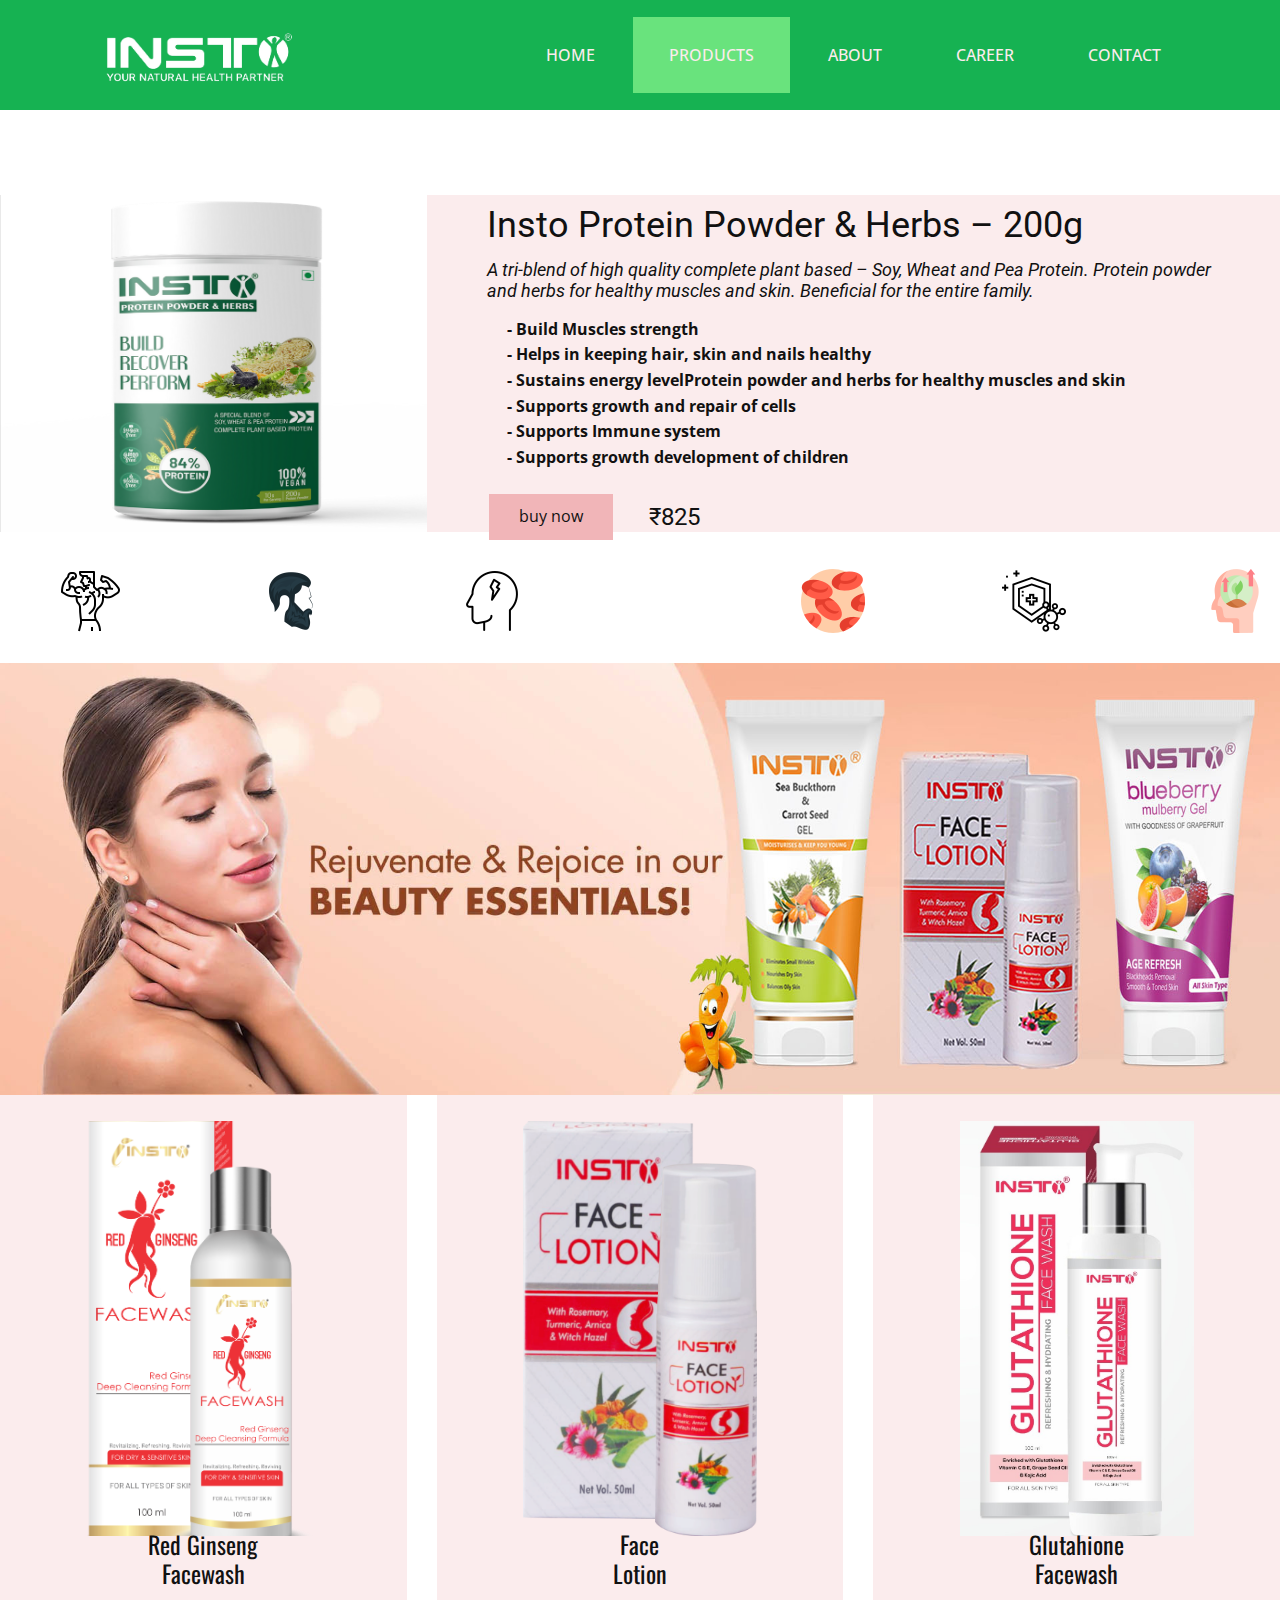
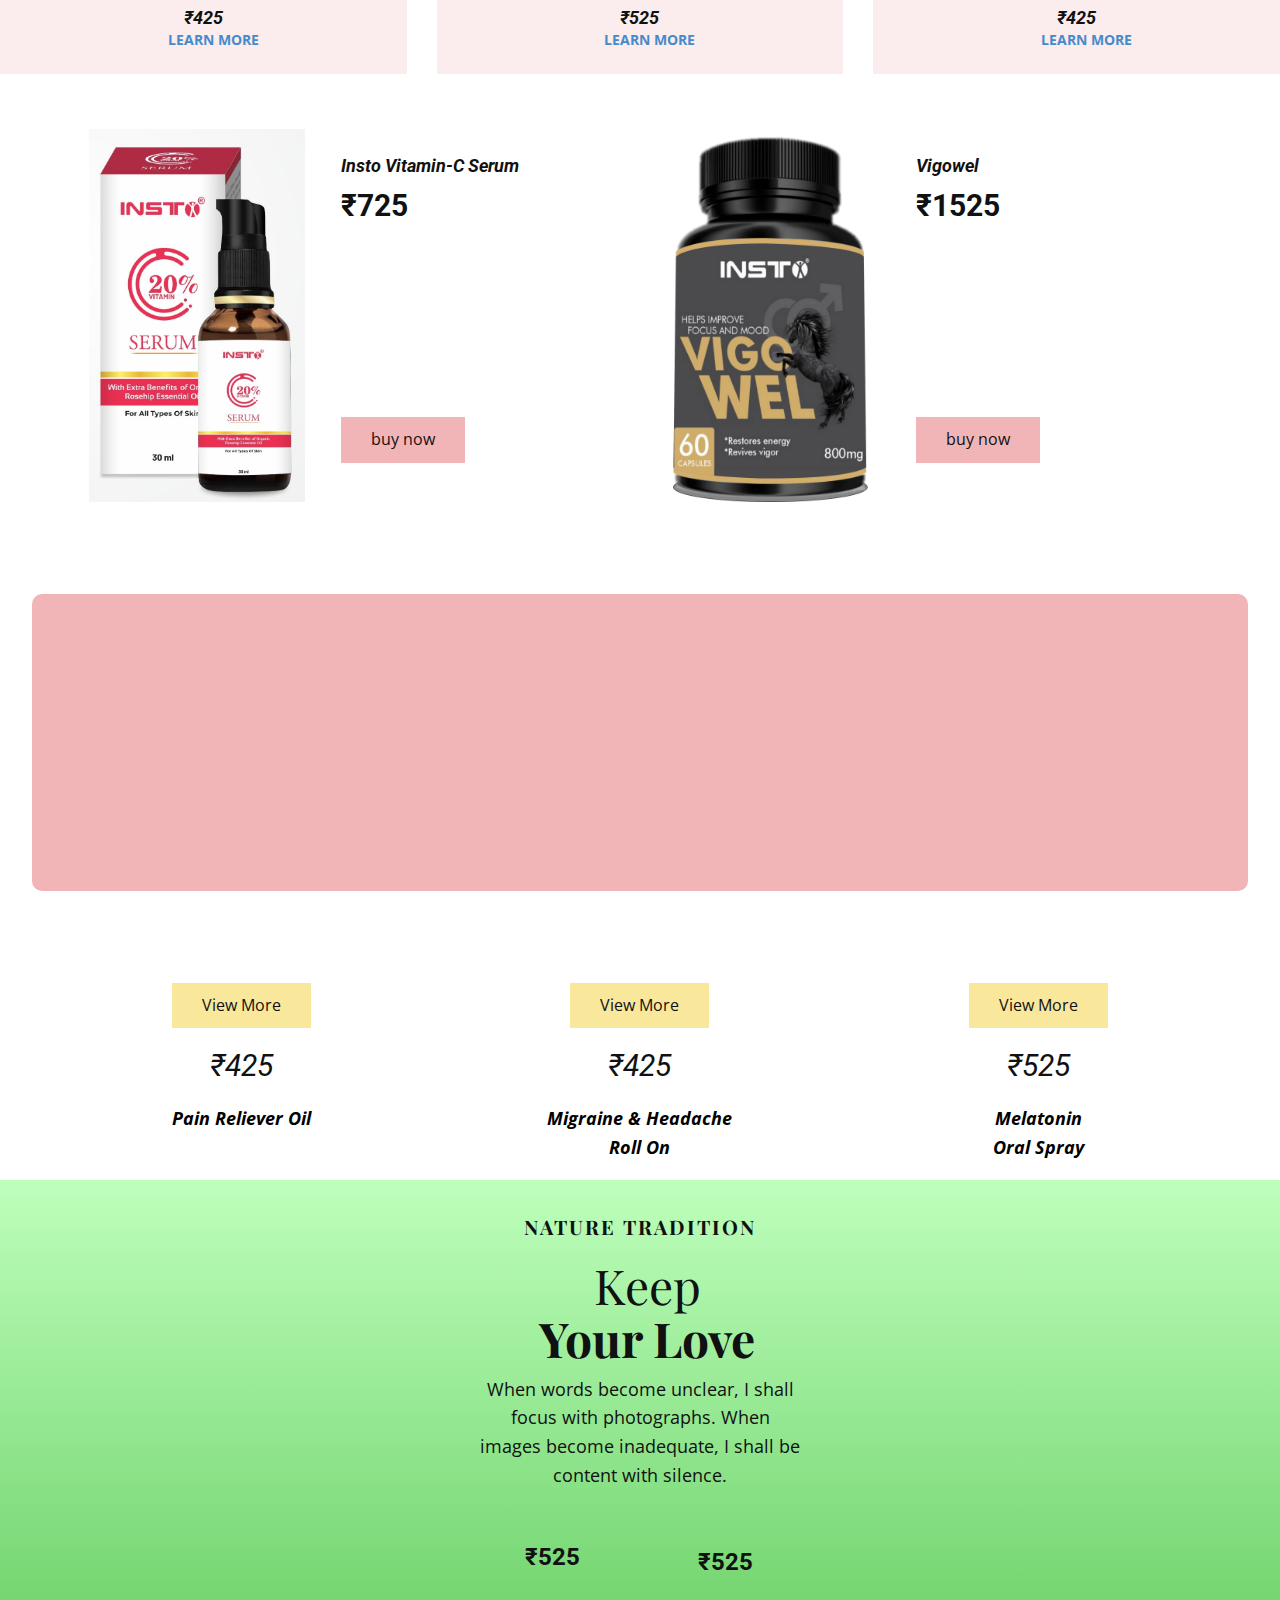
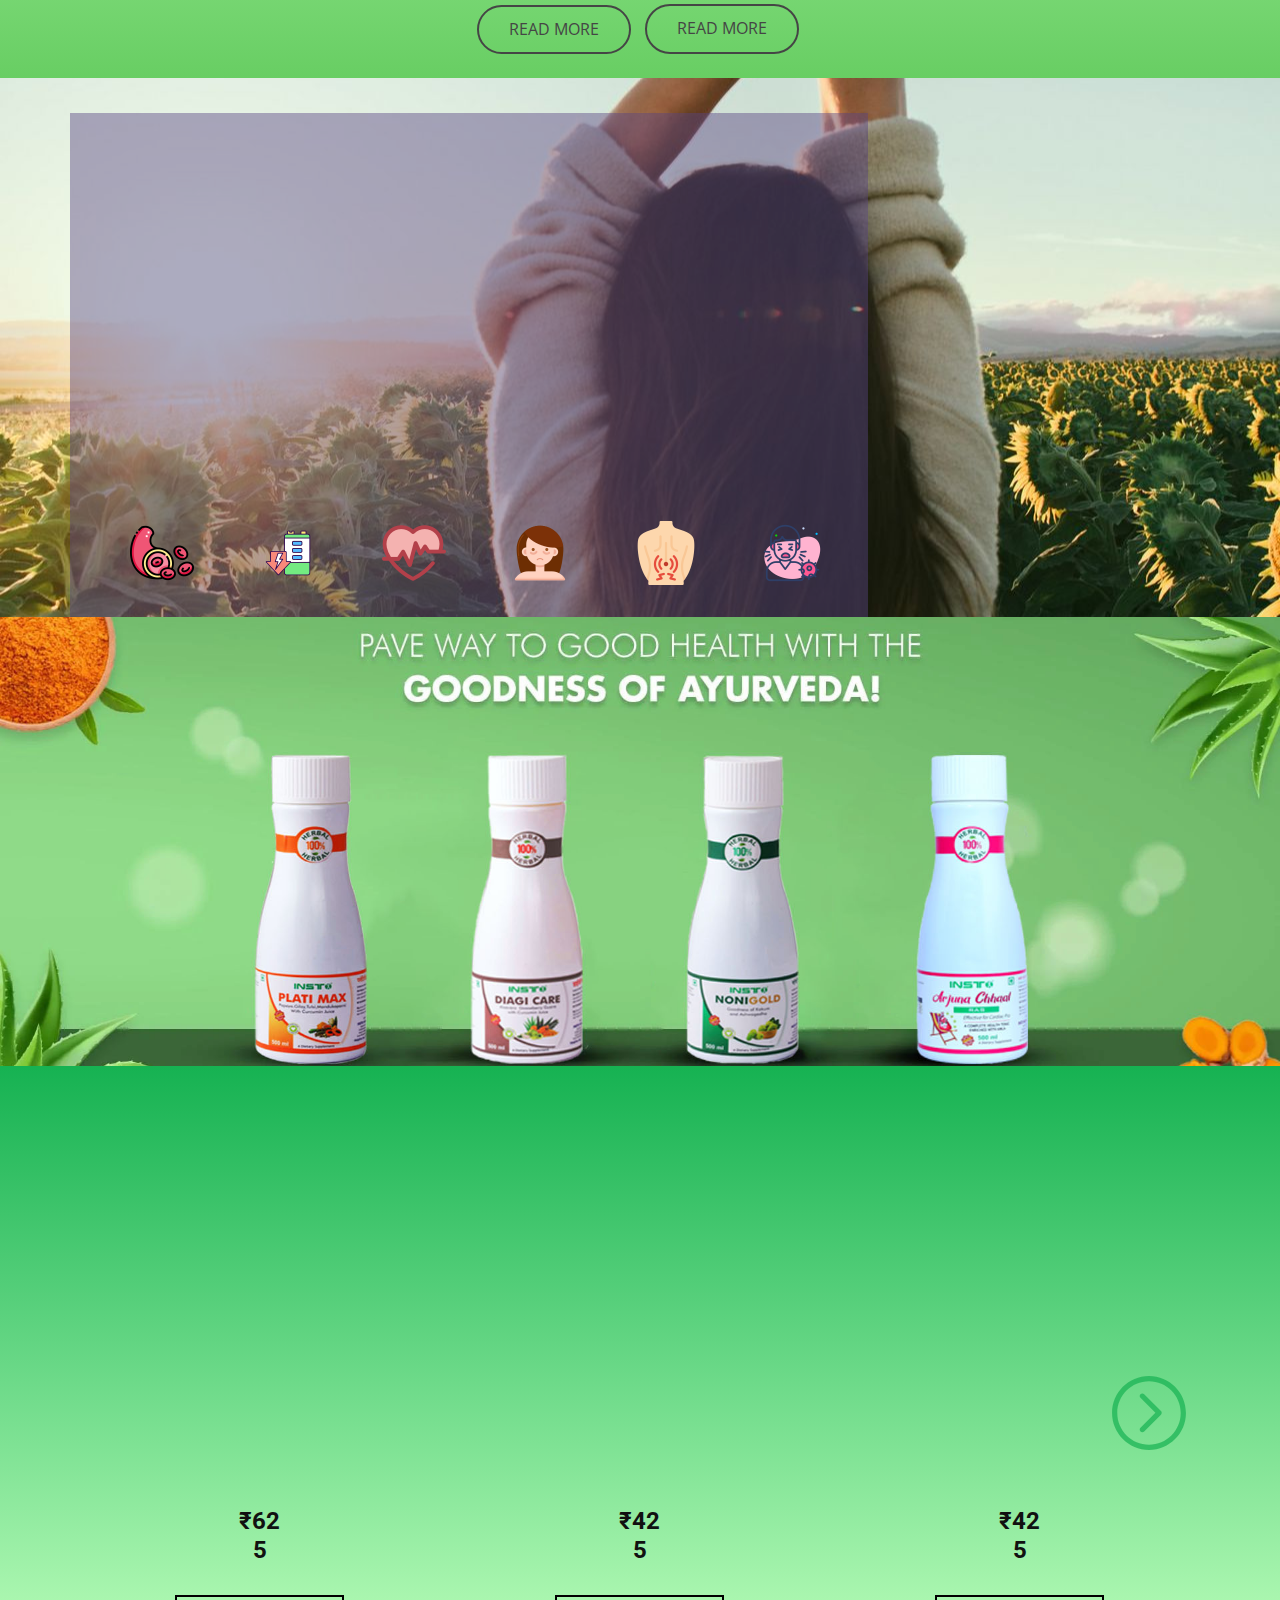
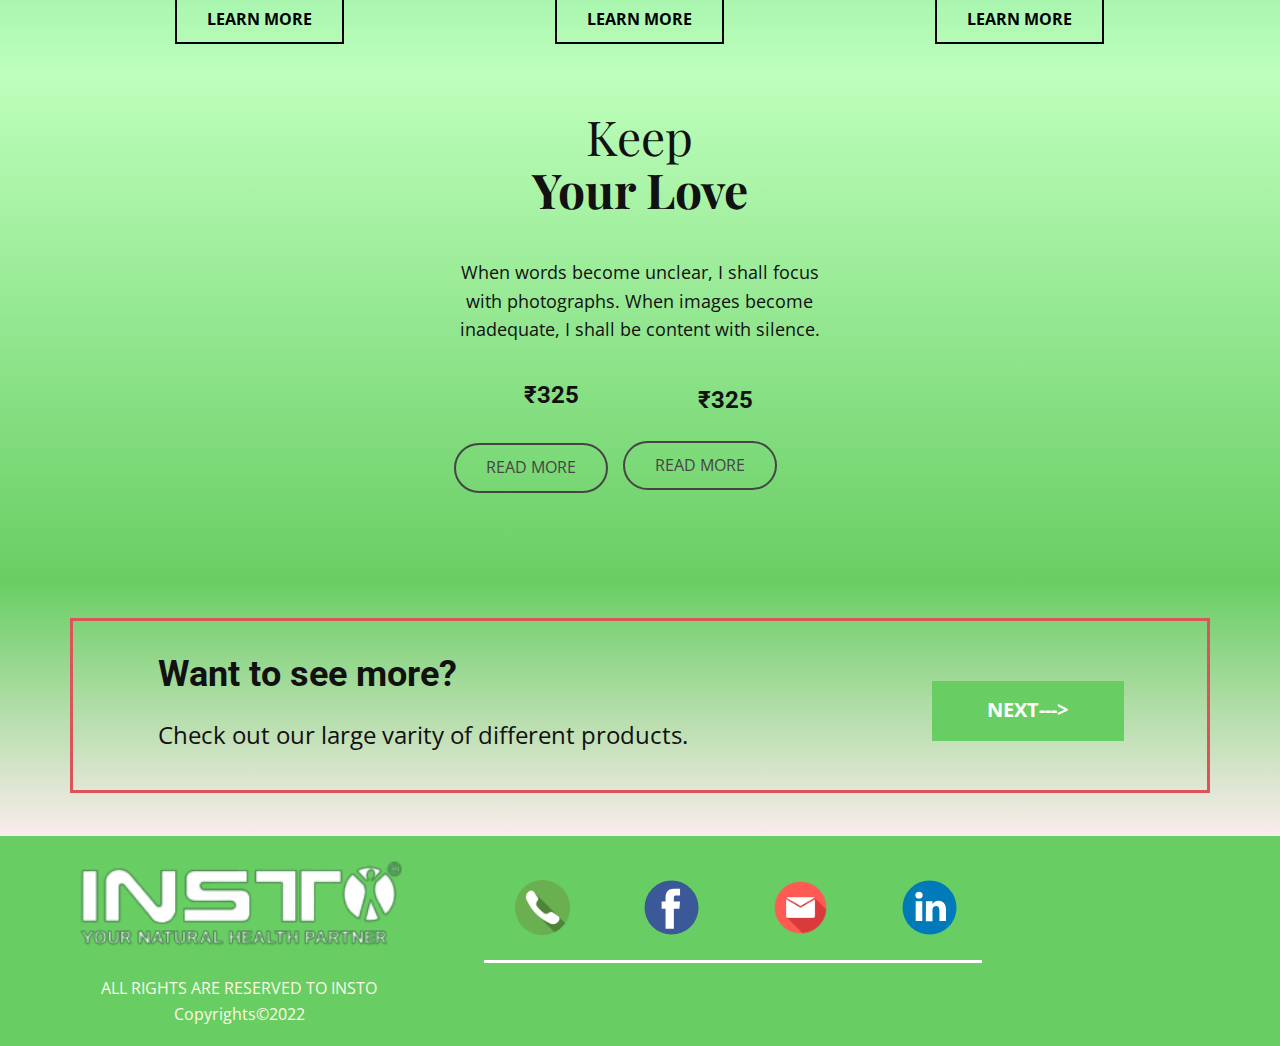
<file: Products.html>
<!DOCTYPE html>
<html style="font-size: 16px;" lang="en"><head>
    <meta name="viewport" content="width=device-width, initial-scale=1.0">
    <meta charset="utf-8">
    <meta name="keywords" content="Insto Protein Powder &amp;amp; Herbs – 200g">
    <meta name="description" content="">
    <title>Products</title>
    <link rel="stylesheet" href="nicepage.css" media="screen">
<link rel="stylesheet" href="Products.css" media="screen">
    <script class="u-script" type="text/javascript" src="jquery.js" defer=""></script>
    <script class="u-script" type="text/javascript" src="nicepage.js" defer=""></script>
    <meta name="generator" content="Nicepage 5.11.2, nicepage.com">
    <link id="u-theme-google-font" rel="stylesheet" href="https://fonts.googleapis.com/css?family=Roboto:100,100i,300,300i,400,400i,500,500i,700,700i,900,900i|Open+Sans:300,300i,400,400i,500,500i,600,600i,700,700i,800,800i">
    <link id="u-page-google-font" rel="stylesheet" href="https://fonts.googleapis.com/css?family=Oswald:200,300,400,500,600,700|Playfair+Display:400,400i,500,500i,600,600i,700,700i,800,800i,900,900i">
    
    
    
    
    
    
    
    
    
    
    
    
    
    <script type="application/ld+json">{
		"@context": "http://schema.org",
		"@type": "Organization",
		"name": "Site1",
		"logo": "images/logo_61_-removebg-preview.png",
		"sameAs": [
				"tel:+919803215000",
				"https://www.facebook.com/Instohealthcare.india/",
				"mailto:instohelthcare@gmail.com?subject=contact"
		]
}</script>
    <meta name="theme-color" content="#478ac9">
    <meta property="og:title" content="Products">
    <meta property="og:description" content="">
    <meta property="og:type" content="website">
  <meta data-intl-tel-input-cdn-path="intlTelInput/"></head>
  <body class="u-body u-xl-mode" data-lang="en"><header class="u-clearfix u-custom-color-7 u-header u-header" id="sec-ca05"><div class="u-clearfix u-sheet u-sheet-1">
        <a href="#" class="u-image u-logo u-image-1" data-image-width="445" data-image-height="561">
          <img src="images/logo_61_-removebg-preview.png" class="u-logo-image u-logo-image-1">
        </a>
        <nav class="u-menu u-menu-one-level u-offcanvas u-menu-1" data-position="">
          <div class="menu-collapse" style="font-size: 1rem; letter-spacing: 0px; text-transform: uppercase; font-weight: 500;">
            <a class="u-button-style u-custom-active-border-color u-custom-active-color u-custom-border u-custom-border-color u-custom-borders u-custom-color u-custom-hover-border-color u-custom-hover-color u-custom-left-right-menu-spacing u-custom-padding-bottom u-custom-text-active-color u-custom-text-color u-custom-text-hover-color u-custom-top-bottom-menu-spacing u-nav-link u-text-active-palette-1-base u-text-hover-palette-2-base" href="#" style="padding: 15px 26px; font-size: calc(1em + 30px);">
              <svg class="u-svg-link" viewBox="0 0 24 24"><use xmlns:xlink="http://www.w3.org/1999/xlink" xlink:href="#menu-hamburger"></use></svg>
              <svg class="u-svg-content" version="1.1" id="menu-hamburger" viewBox="0 0 16 16" x="0px" y="0px" xmlns:xlink="http://www.w3.org/1999/xlink" xmlns="http://www.w3.org/2000/svg"><g><rect y="1" width="16" height="2"></rect><rect y="7" width="16" height="2"></rect><rect y="13" width="16" height="2"></rect>
</g></svg>
            </a>
          </div>
          <div class="u-custom-menu u-nav-container">
            <ul class="u-nav u-spacing-2 u-unstyled u-nav-1"><li class="u-nav-item"><a class="u-active-custom-color-6 u-border-active-palette-1-base u-border-hover-palette-1-light-1 u-border-no-left u-border-no-right u-border-no-top u-button-style u-hover-custom-color-6 u-nav-link u-text-active-palette-2-light-3 u-text-hover-palette-2-light-3 u-text-palette-2-light-3" href="Home.html" style="padding: 30px 36px;">Home</a>
</li><li class="u-nav-item"><a class="u-active-custom-color-6 u-border-active-palette-1-base u-border-hover-palette-1-light-1 u-border-no-left u-border-no-right u-border-no-top u-button-style u-hover-custom-color-6 u-nav-link u-text-active-palette-2-light-3 u-text-hover-palette-2-light-3 u-text-palette-2-light-3" href="Products.html" style="padding: 30px 36px;">Products</a>
</li><li class="u-nav-item"><a class="u-active-custom-color-6 u-border-active-palette-1-base u-border-hover-palette-1-light-1 u-border-no-left u-border-no-right u-border-no-top u-button-style u-hover-custom-color-6 u-nav-link u-text-active-palette-2-light-3 u-text-hover-palette-2-light-3 u-text-palette-2-light-3" href="About.html" style="padding: 30px 36px;">About</a>
</li><li class="u-nav-item"><a class="u-active-custom-color-6 u-border-active-palette-1-base u-border-hover-palette-1-light-1 u-border-no-left u-border-no-right u-border-no-top u-button-style u-hover-custom-color-6 u-nav-link u-text-active-palette-2-light-3 u-text-hover-palette-2-light-3 u-text-palette-2-light-3" href="Career.html" style="padding: 30px 36px;">Career</a>
</li><li class="u-nav-item"><a class="u-active-custom-color-6 u-border-active-palette-1-base u-border-hover-palette-1-light-1 u-border-no-left u-border-no-right u-border-no-top u-button-style u-hover-custom-color-6 u-nav-link u-text-active-palette-2-light-3 u-text-hover-palette-2-light-3 u-text-palette-2-light-3" href="Contact.html" style="padding: 30px 30px 30px 36px;">Contact</a>
</li></ul>
          </div>
          <div class="u-custom-menu u-nav-container-collapse">
            <div class="u-black u-container-style u-inner-container-layout u-opacity u-opacity-95 u-sidenav">
              <div class="u-inner-container-layout u-sidenav-overflow">
                <div class="u-menu-close"></div>
                <ul class="u-align-center u-nav u-popupmenu-items u-unstyled u-nav-2"><li class="u-nav-item"><a class="u-button-style u-nav-link" href="Home.html">Home</a>
</li><li class="u-nav-item"><a class="u-button-style u-nav-link" href="Products.html">Products</a>
</li><li class="u-nav-item"><a class="u-button-style u-nav-link" href="About.html">About</a>
</li><li class="u-nav-item"><a class="u-button-style u-nav-link" href="Career.html">Career</a>
</li><li class="u-nav-item"><a class="u-button-style u-nav-link" href="Contact.html">Contact</a>
</li></ul>
              </div>
            </div>
            <div class="u-black u-menu-overlay u-opacity u-opacity-70"></div>
          </div>
        </nav>
      </div></header>
    <section class="u-clearfix u-valign-middle-md u-valign-middle-sm u-section-1" id="sec-b9fa">
      <div class="u-clearfix u-expanded-width u-gutter-0 u-layout-spacing-vertical u-layout-wrap u-layout-wrap-1">
        <div class="u-layout" style="">
          <div class="u-layout-row" style="">
            <div class="u-container-style u-effect-slide-left u-hover-box u-image u-layout-cell u-right-cell u-size-20 u-image-1" src="" data-image-width="1920" data-image-height="1089">
              <div class="u-back-slide u-container-layout u-container-layout-1"></div>
              <div class="u-black u-container-layout u-opacity u-opacity-25 u-over-slide u-container-layout-2"></div>
            </div>
            <div class="u-align-left u-container-style u-layout-cell u-left-cell u-palette-2-light-3 u-size-40 u-layout-cell-2">
              <div class="u-container-layout u-container-layout-3">
                <h2 class="u-text u-text-default-lg u-text-default-md u-text-default-xl u-text-1">Insto Protein Powder &amp; Herbs – 200g</h2>
                <h6 class="u-text u-text-2">A tri-blend of high quality complete plant based – Soy, Wheat and Pea Protein. Protein powder and herbs for healthy muscles and skin. Beneficial for the entire family.</h6>
                <ol class="u-text u-text-3">
                  <span style="font-weight: 700;">- Build Muscles strength</span>
                  <div>
                    <span style="font-weight: 700;">- Helps in keeping hair, skin and nails healthy<br>- Sustains energy levelProtein powder and herbs for healthy muscles and skin<br>- Supports growth and repair of cells<br>- Supports Immune system<br>- Supports growth development of children
                    </span>
                    <br>
                  </div>
                </ol>
                <a href="https://sites.google.com/view/instoproteinpowderherbs200g/home" class="u-btn u-button-style u-palette-2-light-2 u-btn-1">buy now</a>
                <h4 class="u-text u-text-default u-text-4">₹825</h4>
              </div>
            </div>
          </div>
        </div>
      </div><span class="u-file-icon u-hover-feature u-icon u-icon-1"><img src="images/2548467.png" alt=""></span><span class="u-file-icon u-hover-feature u-icon u-icon-2"><img src="images/1802292.png" alt=""></span><span class="u-file-icon u-hover-feature u-icon u-icon-3"><img src="images/7919086.png" alt=""></span><span class="u-file-icon u-hover-feature u-icon u-icon-4"><img src="images/1043132.png" alt=""></span><span class="u-file-icon u-hover-feature u-icon u-icon-5"><img src="images/2865511.png" alt=""></span><span class="u-file-icon u-hover-feature u-icon u-icon-6"><img src="images/3062469.png" alt=""></span>
      
      
      
      
      
      
    </section>
    <section class="u-clearfix u-image u-section-2" id="sec-6d33" data-image-width="1920" data-image-height="750">
      <div class="u-clearfix u-sheet u-sheet-1"></div>
    </section>
    <section class="u-align-center u-clearfix u-valign-middle-lg u-valign-middle-xl u-section-3" id="carousel_a75f">
      <div class="u-expanded-width u-list u-list-1">
        <div class="u-repeater u-repeater-1">
          <div class="u-container-style u-list-item u-palette-2-light-3 u-repeater-item u-list-item-1">
            <div class="u-container-layout u-similar-container u-valign-bottom-md u-valign-bottom-sm u-valign-bottom-xs u-container-layout-1">
              <img class="u-image u-image-1" src="images/2.png" data-image-width="953" data-image-height="1920">
              <div class="u-align-center u-container-style u-expanded-width-lg u-expanded-width-xl u-group u-group-1">
                <div class="u-container-layout u-valign-top-lg u-valign-top-xl u-container-layout-2">
                  <h4 class="u-custom-font u-font-oswald u-text u-text-1">Red Ginseng<br>Facewash
                  </h4>
                  <h6 class="u-text u-text-2">₹425</h6>
                  <a href="https://sites.google.com/view/redginsengfacewash/home" class="u-btn u-btn-rectangle u-button-style u-none u-text-palette-1-base u-btn-1">Learn more<br>
                  </a>
                </div>
              </div>
            </div>
          </div>
          <div class="u-container-style u-list-item u-palette-2-light-3 u-repeater-item u-list-item-2">
            <div class="u-container-layout u-similar-container u-valign-bottom-md u-valign-bottom-sm u-valign-bottom-xs u-container-layout-3">
              <img class="u-image u-image-2" src="images/14.png" data-image-width="1099" data-image-height="1920">
              <div class="u-align-center u-container-style u-expanded-width-lg u-expanded-width-xl u-group u-video-cover u-group-2">
                <div class="u-container-layout u-valign-top-lg u-valign-top-xl u-container-layout-4">
                  <h4 class="u-custom-font u-font-oswald u-text u-text-3">Face<br>Lotion
                  </h4>
                  <h6 class="u-text u-text-4">₹525</h6>
                  <a href="https://sites.google.com/view/insto-face-lotion/home" class="u-btn u-btn-rectangle u-button-style u-none u-text-palette-1-base u-btn-2">learn more</a>
                </div>
              </div>
            </div>
          </div>
          <div class="u-align-center u-container-style u-list-item u-palette-2-light-3 u-repeater-item u-list-item-3">
            <div class="u-container-layout u-similar-container u-valign-bottom-md u-valign-bottom-sm u-valign-bottom-xs u-container-layout-5">
              <img class="u-image u-image-3" src="images/WhatsAppImage2023-05-19at12.07.42PM1.jpeg" data-image-width="613" data-image-height="1123">
              <div class="u-align-center u-container-style u-expanded-width-lg u-expanded-width-xl u-group u-video-cover u-group-3">
                <div class="u-container-layout u-valign-top-lg u-valign-top-xl u-container-layout-6">
                  <h4 class="u-custom-font u-font-oswald u-text u-text-5">Glutahione<br>Facewash
                  </h4>
                  <h6 class="u-text u-text-6">₹425</h6>
                  <a href="https://sites.google.com/view/insto-glutahione-facewash/home" class="u-btn u-btn-rectangle u-button-style u-none u-text-palette-1-base u-btn-3" target="_blank">learn more</a>
                </div>
              </div>
            </div>
          </div>
        </div>
      </div>
    </section>
    <section class="u-clearfix u-section-4" id="carousel_607b">
      <div class="u-clearfix u-sheet u-sheet-1">
        <div class="u-expanded-width u-list u-list-1">
          <div class="u-repeater u-repeater-1">
            <div class="u-align-left u-container-style u-list-item u-repeater-item">
              <div class="u-container-layout u-similar-container u-container-layout-1">
                <img src="images/WhatsAppImage2023-05-19at12.03.54PM1.jpeg" alt="" class="u-image u-image-default u-image-1" data-image-width="617" data-image-height="1156">
                <h6 class="u-text u-text-1">Insto Vitamin-C Serum</h6>
                <h4 class="u-text u-text-2">₹725</h4>
                <a href="https://sites.google.com/view/insto-vitamin-c-serum/home" class="u-btn u-button-style u-palette-2-light-2 u-btn-1">buy now</a>
              </div>
            </div>
            <div class="u-align-left u-container-style u-list-item u-repeater-item">
              <div class="u-container-layout u-similar-container u-container-layout-2">
                <img src="images/8.png" alt="" class="u-image u-image-default u-image-2" data-image-width="1786" data-image-height="2509">
                <h6 class="u-text u-text-3">Vigowel</h6>
                <h4 class="u-text u-text-4">₹1525</h4>
                <a href="https://sites.google.com/view/insto-vigowel/home" class="u-btn u-button-style u-palette-2-light-2 u-btn-2">buy now</a>
              </div>
            </div>
          </div>
        </div>
      </div>
    </section>
    <section class="u-align-center-sm u-align-center-xs u-clearfix u-section-5" id="carousel_f12d">
      <div class="u-clearfix u-sheet u-sheet-1">
        <div class="u-palette-2-light-2 u-radius-10 u-shape u-shape-round u-shape-1"></div>
        <div class="u-expanded-width u-list u-list-1">
          <div class="u-repeater u-repeater-1">
            <div class="u-align-center u-container-style u-list-item u-repeater-item">
              <div class="u-container-layout u-similar-container u-valign-top-md u-valign-top-sm u-valign-top-xs u-container-layout-1">
                <img src="images/1.png" alt="" class="u-expanded-width-lg u-image u-image-default u-image-1" data-image-width="1054" data-image-height="1920" data-animation-name="customAnimationIn" data-animation-duration="1000">
                <a href="https://sites.google.com/view/insto-pain-relief-oil/home" class="u-btn u-button-style u-palette-3-light-2 u-btn-1">View More</a>
                <h6 class="u-align-center u-text u-text-default u-text-1">₹425</h6>
                <p class="u-align-center u-text u-text-black u-text-2">Pain Reliever Oil</p>
              </div>
            </div>
            <div class="u-container-style u-list-item u-repeater-item">
              <div class="u-container-layout u-similar-container u-valign-top-md u-valign-top-sm u-valign-top-xs u-container-layout-2">
                <img src="images/5.png" alt="" class="u-expanded-width-lg u-image u-image-default u-image-2" data-image-width="923" data-image-height="1920" data-animation-name="customAnimationIn" data-animation-duration="1000">
                <a href="https://sites.google.com/view/insto-migraine-headache-rollon/home" class="u-btn u-button-style u-palette-3-light-2 u-btn-2">View More</a>
                <h6 class="u-align-center u-text u-text-default u-text-3">₹425</h6>
                <p class="u-align-center u-text u-text-black u-text-4">Migraine &amp; Headache<br>Roll On
                </p>
              </div>
            </div>
            <div class="u-container-style u-list-item u-repeater-item">
              <div class="u-container-layout u-similar-container u-valign-top-md u-valign-top-sm u-valign-top-xs u-container-layout-3">
                <img src="images/13.png" alt="" class="u-expanded-width-lg u-image u-image-default u-image-3" data-image-width="995" data-image-height="1920" data-animation-name="customAnimationIn" data-animation-duration="1000">
                <a href="https://sites.google.com/view/insto-melaton-oral-spray/home" class="u-btn u-button-style u-palette-3-light-2 u-btn-3">View More</a>
                <h6 class="u-align-center u-text u-text-default u-text-5">₹525<br>
                </h6>
                <p class="u-align-center u-text u-text-black u-text-6">Melatonin<br>Oral Spray
                </p>
              </div>
            </div>
          </div>
        </div>
      </div>
    </section>
    <section class="u-clearfix u-gradient u-section-6" id="carousel_0320">
      <div class="u-clearfix u-sheet u-sheet-1">
        <div class="u-clearfix u-expanded-width u-layout-wrap u-layout-wrap-1">
          <div class="u-layout">
            <div class="u-layout-row">
              <div class="u-container-style u-layout-cell u-left-cell u-size-20 u-layout-cell-1">
                <div class="u-container-layout u-container-layout-1">
                  <img class="u-image u-image-1" src="images/WhatsApp_Image_2023-06-03_at_6.53.52_PM__1_-removebg-preview.png" data-image-width="500" data-image-height="500" data-animation-name="customAnimationIn" data-animation-duration="1000" data-animation-delay="250"><span class="u-file-icon u-hover-feature u-icon u-icon-1" data-animation-name="customAnimationIn" data-animation-duration="1000" data-animation-delay="250"><img src="images/5854592.png" alt=""></span><span class="u-file-icon u-hover-feature u-icon u-icon-2" data-animation-name="customAnimationIn" data-animation-duration="1000" data-animation-direction="X" data-animation-delay="250"><img src="images/4394020.png" alt=""></span><span class="u-file-icon u-hover-feature u-icon u-icon-3" data-animation-name="customAnimationIn" data-animation-duration="1000" data-animation-delay="250"><img src="images/7615390.png" alt=""></span><span class="u-file-icon u-hover-feature u-icon u-icon-4" data-animation-name="customAnimationIn" data-animation-duration="1000" data-animation-delay="250"><img src="images/3462569.png" alt=""></span>
                </div>
              </div>
              <div class="u-align-center u-container-style u-layout-cell u-size-20 u-layout-cell-2">
                <div class="u-container-layout u-container-layout-2">
                  <h5 class="u-custom-font u-font-playfair-display u-text u-text-default u-text-1">Nature tradition</h5>
                  <h2 class="u-custom-font u-font-playfair-display u-text u-text-default u-text-2">Keep<br><b>Your Love</b>
                  </h2>
                  <p class="u-text u-text-3">When words become unclear, I shall focus with photographs. When images become inadequate, I shall be content with silence.</p>
                  <h5 class="u-text u-text-4">₹525</h5>
                  <h5 class="u-text u-text-5">₹525</h5>
                  <a href="https://sites.google.com/view/insto-hair-conditioning-oil/home" class="u-border-2 u-border-grey-dark-1 u-border-hover-custom-color-9 u-btn u-btn-round u-button-style u-radius-28 u-btn-1">read more</a>
                  <a href="https://sites.google.com/view/insto-argan-biotin-shampoo/home" class="u-border-2 u-border-grey-dark-1 u-border-hover-custom-color-9 u-btn u-btn-round u-button-style u-radius-28 u-btn-2">read more</a>
                </div>
              </div>
              <div class="u-container-style u-layout-cell u-right-cell u-size-20 u-layout-cell-3">
                <div class="u-container-layout u-container-layout-3">
                  <img class="u-image u-image-2" src="images/WhatsApp_Image_2023-06-03_at_6.53.53_PM__1_-removebg-preview.png" data-image-width="500" data-image-height="500" data-animation-name="customAnimationIn" data-animation-duration="1000" data-animation-direction="" data-animation-delay="250"><span class="u-file-icon u-hover-feature u-icon u-icon-5" data-animation-name="customAnimationIn" data-animation-duration="1000" data-animation-delay="250"><img src="images/3523332.png" alt=""></span><span class="u-file-icon u-hover-feature u-icon u-icon-6" data-animation-name="customAnimationIn" data-animation-duration="1000" data-animation-delay="250"><img src="images/4223474.png" alt=""></span><span class="u-file-icon u-hover-feature u-icon u-icon-7" data-animation-name="customAnimationIn" data-animation-duration="1000" data-animation-delay="250" data-animation-direction=""><img src="images/5418186.png" alt=""></span><span class="u-file-icon u-hover-feature u-icon u-icon-8" data-animation-name="customAnimationIn" data-animation-duration="1000" data-animation-delay="250"><img src="images/4788012.png" alt=""></span>
                </div>
              </div>
            </div>
          </div>
        </div>
      </div>
      
      
      
      
      
      
      
      
    </section>
    <section class="u-clearfix u-image u-section-7" id="sec-f95d" data-image-width="4145" data-image-height="6217">
      <div class="u-clearfix u-sheet u-sheet-1">
        <div class="u-clearfix u-expanded-width u-gutter-0 u-layout-wrap u-layout-wrap-1">
          <div class="u-layout" style="">
            <div class="u-layout-row" style="">
              <div class="u-container-style u-custom-color-9 u-layout-cell u-left-cell u-shape-rectangle u-size-42 u-size-xs-60 u-layout-cell-1" src="">
                <div class="u-container-layout u-container-layout-1">
                  <h2 class="u-align-center u-text u-text-default u-text-1" data-animation-name="customAnimationIn" data-animation-duration="1000" data-animation-direction="Left" data-animation-delay="250">
                    <span style="font-weight: 700;"></span>Insto Lady Care<span style="font-weight: 700;"></span>
                  </h2>
                  <p class="u-align-justify u-text u-text-2" data-animation-name="customAnimationIn" data-animation-duration="1000" data-animation-delay="250" data-animation-direction="X">it is useful in Uneven mensuration, Lukorrhoea, Backache, Genito-Urinary Track Infection, Dark circles, Dull Luster, low vitality &amp; libido, unbalanced figure, unexplained infertility. and as a general female tonic.</p>
                  <h4 class="u-align-justify u-text u-text-3" data-animation-name="customAnimationIn" data-animation-duration="1000" data-animation-delay="250">Helps in providing relief from Gynecological disorders like –</h4>
                  <h5 class="u-align-left u-text u-text-4" data-animation-name="customAnimationIn" data-animation-duration="1000" data-animation-delay="250">o Leukorrhea<br>o Hormones<br>o Discharge<br>o Irregular Menstruation
                  </h5>
                  <h5 class="u-text u-text-5" data-animation-name="customAnimationIn" data-animation-duration="1000" data-animation-delay="250">₹525</h5>
                  <a href="https://sites.google.com/view/insto-lady-care/home" class="u-border-2 u-border-hover-palette-1-base u-border-palette-1-base u-btn u-btn-round u-button-style u-hover-palette-2-light-2 u-palette-2-light-3 u-radius-50 u-btn-1" data-animation-name="customAnimationIn" data-animation-duration="1000" data-animation-delay="250">Check Out</a><span class="infinite u-file-icon u-icon u-icon-1" data-animation-name="pulse" data-animation-duration="1000" data-animation-direction=""><img src="images/4799084.png" alt=""></span><span class="infinite u-file-icon u-icon u-icon-2" data-animation-name="pulse" data-animation-duration="1000" data-animation-direction=""><img src="images/7006933.png" alt=""></span><span class="infinite u-file-icon u-icon u-icon-3" data-animation-name="pulse" data-animation-duration="1000" data-animation-direction=""><img src="images/245367.png" alt=""></span><span class="infinite u-file-icon u-icon u-icon-4" data-animation-name="pulse" data-animation-duration="1000" data-animation-direction=""><img src="images/6330242.png" alt=""></span><span class="infinite u-file-icon u-icon u-icon-5" data-animation-name="pulse" data-animation-duration="1000" data-animation-direction=""><img src="images/2999241.png" alt=""></span><span class="infinite u-file-icon u-icon u-icon-6" data-animation-name="pulse" data-animation-duration="1000" data-animation-direction=""><img src="images/7127839.png" alt=""></span>
                </div>
              </div>
              <div class="u-align-center u-container-style u-image u-layout-cell u-right-cell u-size-18 u-size-xs-60 u-image-1" src="" data-image-width="512" data-image-height="512" data-animation-name="customAnimationIn" data-animation-duration="1000" data-animation-direction="" data-animation-delay="250">
                <div class="u-container-layout u-valign-middle u-container-layout-2" src=""></div>
              </div>
            </div>
          </div>
        </div>
      </div>
    </section>
    <section class="u-clearfix u-image u-section-8" id="sec-1134" data-image-width="1920" data-image-height="750">
      <div class="u-clearfix u-sheet u-sheet-1"></div>
    </section>
    <section class="u-align-center u-clearfix u-gradient u-section-9" id="carousel_c674">
      <div class="u-clearfix u-sheet u-valign-middle u-sheet-1">
        <div class="u-expanded-width u-layout-horizontal u-list u-list-1">
          <div class="u-repeater u-repeater-1">
            <div class="u-container-style u-list-item u-repeater-item">
              <div class="u-container-layout u-similar-container u-valign-bottom-lg u-valign-bottom-xl u-valign-top-md u-valign-top-sm u-valign-top-xs u-container-layout-1">
                <img src="images/ras1.png" alt="" class="u-image u-image-round u-image-1" data-image-width="117" data-image-height="348" data-animation-name="bounceIn" data-animation-duration="1000" data-animation-direction="">
                <h5 class="u-align-center u-text u-text-1">₹625</h5>
                <a href="https://sites.google.com/view/instodiagijuice500ml/home" class="u-border-2 u-border-black u-btn u-button-style u-hover-black u-none u-text-hover-white u-btn-1">learn more</a>
              </div>
            </div>
            <div class="u-container-style u-list-item u-repeater-item u-list-item-2">
              <div class="u-container-layout u-similar-container u-valign-bottom-lg u-valign-bottom-xl u-valign-top-md u-valign-top-sm u-valign-top-xs u-container-layout-2">
                <img src="images/ras2.png" alt="" class="u-image u-image-round u-image-2" data-image-width="300" data-image-height="300" data-animation-name="bounceIn" data-animation-duration="1000" data-animation-direction="">
                <h5 class="u-align-center u-text u-text-2">₹425</h5>
                <a href="https://sites.google.com/view/insto-aloevera-ras/home" class="u-border-2 u-border-black u-btn u-button-style u-hover-black u-none u-text-hover-white u-btn-2">learn more</a>
              </div>
            </div>
            <div class="u-container-style u-list-item u-repeater-item u-list-item-3">
              <div class="u-container-layout u-similar-container u-valign-bottom-lg u-valign-bottom-xl u-valign-top-md u-valign-top-sm u-valign-top-xs u-container-layout-3">
                <img src="images/triphala51.png" alt="" class="u-image u-image-round u-image-3" data-image-width="136" data-image-height="419" data-animation-name="bounceIn" data-animation-duration="1000" data-animation-direction="">
                <h5 class="u-align-center u-text u-text-3">₹425</h5>
                <a href="https://sites.google.com/view/insto-triphala-ras-500ml/home" class="u-border-2 u-border-black u-btn u-button-style u-hover-black u-none u-text-hover-white u-btn-3">learn more</a>
              </div>
            </div>
            <div class="u-container-style u-list-item u-repeater-item u-list-item-4">
              <div class="u-container-layout u-similar-container u-valign-bottom-lg u-valign-bottom-xl u-valign-top-md u-valign-top-sm u-valign-top-xs u-container-layout-4">
                <img src="images/ras3.png" alt="" class="u-image u-image-round u-image-4" data-image-width="300" data-image-height="300" data-animation-name="bounceIn" data-animation-duration="1000" data-animation-direction="">
                <h5 class="u-align-center u-text u-text-4">₹425</h5>
                <a href="https://sites.google.com/view/insto-amla-ras/home" class="u-border-2 u-border-black u-btn u-button-style u-hover-black u-none u-text-hover-white u-btn-4">learn more</a>
              </div>
            </div>
            <div class="u-container-style u-list-item u-repeater-item u-list-item-5">
              <div class="u-container-layout u-similar-container u-valign-bottom-lg u-valign-bottom-xl u-valign-top-md u-valign-top-sm u-valign-top-xs u-container-layout-5">
                <img src="images/ARJUNA-CHAAL-removebg-preview.png" alt="" class="u-image u-image-round u-image-5" data-image-width="419" data-image-height="419" data-animation-name="bounceIn" data-animation-duration="1000" data-animation-direction="">
                <h5 class="u-align-center u-text u-text-5">₹425</h5>
                <a href="https://sites.google.com/view/insto-arjuna-chhaal-ras/home" class="u-border-2 u-border-black u-btn u-button-style u-hover-black u-none u-text-hover-white u-btn-5">learn more</a>
              </div>
            </div>
          </div>
          <a class="u-absolute-vcenter u-gallery-nav u-gallery-nav-prev u-opacity u-opacity-70 u-spacing-10 u-text-custom-color-7 u-text-hover-custom-color-9 u-gallery-nav-1" href="#" role="button">
            <span aria-hidden="true">
              <svg viewBox="0 0 129 129"><path d="m64.5,122.6c32,0 58.1-26 58.1-58.1s-26-58-58.1-58-58,26-58,58 26,58.1 58,58.1zm0-108c27.5,5.32907e-15 49.9,22.4 49.9,49.9s-22.4,49.9-49.9,49.9-49.9-22.4-49.9-49.9 22.4-49.9 49.9-49.9z"></path><path d="m70,93.5c0.8,0.8 1.8,1.2 2.9,1.2 1,0 2.1-0.4 2.9-1.2 1.6-1.6 1.6-4.2 0-5.8l-23.5-23.5 23.5-23.5c1.6-1.6 1.6-4.2 0-5.8s-4.2-1.6-5.8,0l-26.4,26.4c-0.8,0.8-1.2,1.8-1.2,2.9s0.4,2.1 1.2,2.9l26.4,26.4z"></path></svg>
            </span>
            <span class="sr-only">
              <svg viewBox="0 0 129 129"><path d="m64.5,122.6c32,0 58.1-26 58.1-58.1s-26-58-58.1-58-58,26-58,58 26,58.1 58,58.1zm0-108c27.5,5.32907e-15 49.9,22.4 49.9,49.9s-22.4,49.9-49.9,49.9-49.9-22.4-49.9-49.9 22.4-49.9 49.9-49.9z"></path><path d="m70,93.5c0.8,0.8 1.8,1.2 2.9,1.2 1,0 2.1-0.4 2.9-1.2 1.6-1.6 1.6-4.2 0-5.8l-23.5-23.5 23.5-23.5c1.6-1.6 1.6-4.2 0-5.8s-4.2-1.6-5.8,0l-26.4,26.4c-0.8,0.8-1.2,1.8-1.2,2.9s0.4,2.1 1.2,2.9l26.4,26.4z"></path></svg>
            </span>
          </a>
          <a class="u-gallery-nav u-gallery-nav-next u-opacity u-opacity-70 u-spacing-10 u-text-custom-color-7 u-text-hover-custom-color-9 u-gallery-nav-2" href="#" role="button">
            <span aria-hidden="true">
              <svg viewBox="0 0 129 129"><path d="M64.5,122.6c32,0,58.1-26,58.1-58.1S96.5,6.4,64.5,6.4S6.4,32.5,6.4,64.5S32.5,122.6,64.5,122.6z M64.5,14.6    c27.5,0,49.9,22.4,49.9,49.9S92,114.4,64.5,114.4S14.6,92,14.6,64.5S37,14.6,64.5,14.6z"></path><path d="m51.1,93.5c0.8,0.8 1.8,1.2 2.9,1.2 1,0 2.1-0.4 2.9-1.2l26.4-26.4c0.8-0.8 1.2-1.8 1.2-2.9 0-1.1-0.4-2.1-1.2-2.9l-26.4-26.4c-1.6-1.6-4.2-1.6-5.8,0-1.6,1.6-1.6,4.2 0,5.8l23.5,23.5-23.5,23.5c-1.6,1.6-1.6,4.2 0,5.8z"></path></svg>
            </span>
            <span class="sr-only">
              <svg viewBox="0 0 129 129"><path d="M64.5,122.6c32,0,58.1-26,58.1-58.1S96.5,6.4,64.5,6.4S6.4,32.5,6.4,64.5S32.5,122.6,64.5,122.6z M64.5,14.6    c27.5,0,49.9,22.4,49.9,49.9S92,114.4,64.5,114.4S14.6,92,14.6,64.5S37,14.6,64.5,14.6z"></path><path d="m51.1,93.5c0.8,0.8 1.8,1.2 2.9,1.2 1,0 2.1-0.4 2.9-1.2l26.4-26.4c0.8-0.8 1.2-1.8 1.2-2.9 0-1.1-0.4-2.1-1.2-2.9l-26.4-26.4c-1.6-1.6-4.2-1.6-5.8,0-1.6,1.6-1.6,4.2 0,5.8l23.5,23.5-23.5,23.5c-1.6,1.6-1.6,4.2 0,5.8z"></path></svg>
            </span>
          </a>
        </div>
      </div>
    </section>
    <section class="u-clearfix u-gradient u-valign-middle-lg u-valign-middle-sm u-valign-middle-xl u-section-10" id="carousel_b068">
      <div class="u-clearfix u-expanded-width u-layout-wrap u-layout-wrap-1">
        <div class="u-layout">
          <div class="u-layout-row">
            <div class="u-container-style u-layout-cell u-left-cell u-size-20 u-layout-cell-1">
              <div class="u-container-layout u-valign-top-sm u-valign-top-xs u-container-layout-1">
                <img class="u-image u-image-1" src="images/IMG_7184-removebg-preview.png" data-image-width="433" data-image-height="577" data-animation-name="customAnimationIn" data-animation-duration="1000" data-animation-delay="250"><span class="u-file-icon u-hover-feature u-icon u-icon-1" data-animation-name="customAnimationIn" data-animation-duration="1000" data-animation-delay="250"><img src="images/5854592.png" alt=""></span><span class="u-file-icon u-hover-feature u-icon u-icon-2" data-animation-name="customAnimationIn" data-animation-duration="1000" data-animation-direction="X" data-animation-delay="250"><img src="images/4033908.png" alt=""></span><span class="u-file-icon u-hover-feature u-icon u-icon-3" data-animation-name="customAnimationIn" data-animation-duration="1000" data-animation-delay="250"><img src="images/7334113.png" alt=""></span><span class="u-file-icon u-hover-feature u-icon u-icon-4" data-animation-name="customAnimationIn" data-animation-duration="1000" data-animation-delay="250"><img src="images/3463862.png" alt=""></span>
              </div>
            </div>
            <div class="u-align-center u-container-style u-layout-cell u-size-20 u-layout-cell-2">
              <div class="u-container-layout u-container-layout-2">
                <h2 class="u-custom-font u-font-playfair-display u-text u-text-default u-text-1">Keep<br><b>Your Love</b>
                </h2>
                <p class="u-text u-text-2">When words become unclear, I shall focus with photographs. When images become inadequate, I shall be content with silence.</p>
                <h5 class="u-text u-text-3">₹325</h5>
                <h5 class="u-text u-text-4">₹325</h5>
                <a href="https://sites.google.com/view/instohairgrowoil/home" class="u-border-2 u-border-grey-dark-1 u-border-hover-custom-color-9 u-btn u-btn-round u-button-style u-radius-28 u-btn-1" target="_blank">read more</a>
                <a href="https://sites.google.com/view/instohairgrowshampoo/home" class="u-border-2 u-border-grey-dark-1 u-border-hover-custom-color-9 u-btn u-btn-round u-button-style u-radius-28 u-btn-2" target="_blank">read more</a>
              </div>
            </div>
            <div class="u-container-style u-layout-cell u-right-cell u-size-20 u-layout-cell-3">
              <div class="u-container-layout u-container-layout-3">
                <img class="u-image u-image-2" src="images/HAIR-GROW-OIL--removebg-preview.png" data-image-width="419" data-image-height="419" data-animation-name="customAnimationIn" data-animation-duration="1000" data-animation-direction="" data-animation-delay="250"><span class="u-file-icon u-hover-feature u-icon u-icon-5" data-animation-name="customAnimationIn" data-animation-duration="1000" data-animation-delay="250"><img src="images/5730216.png" alt=""></span><span class="u-file-icon u-hover-feature u-icon u-icon-6" data-animation-name="customAnimationIn" data-animation-duration="1000" data-animation-delay="250"><img src="images/5730202.png" alt=""></span><span class="u-file-icon u-hover-feature u-icon u-icon-7" data-animation-name="customAnimationIn" data-animation-duration="1000" data-animation-delay="250" data-animation-direction=""><img src="images/6722473.png" alt=""></span><span class="u-file-icon u-hover-feature u-icon u-icon-8" data-animation-name="customAnimationIn" data-animation-duration="1000" data-animation-delay="250"><img src="images/4303234.png" alt=""></span>
              </div>
            </div>
          </div>
        </div>
      </div>
      
      
      
      
      
      
      
      
    </section>
    <section class="u-clearfix u-gradient u-section-11" id="sec-473b">
      <div class="u-clearfix u-sheet u-sheet-1">
        <div class="u-align-left u-border-3 u-border-color-2-base u-expanded-width u-left-0 u-shape u-shape-1"></div>
        <div class="u-clearfix u-layout-wrap u-layout-wrap-1">
          <div class="u-layout">
            <div class="u-layout-row">
              <div class="u-align-center-sm u-align-center-xs u-align-left-lg u-align-left-md u-align-left-xl u-container-style u-layout-cell u-left-cell u-size-43 u-layout-cell-1">
                <div class="u-container-layout u-valign-middle u-container-layout-1">
                  <h3 class="u-text u-text-default u-text-1">Want to see more?</h3>
                  <p class="u-text u-text-2">Check out our large varity of different products.</p>
                </div>
              </div>
              <div class="u-align-left u-container-style u-layout-cell u-right-cell u-size-17 u-layout-cell-2">
                <div class="u-container-layout u-valign-middle-xs u-container-layout-2">
                  <a href="https://sites.google.com/view/products2/products" class="u-border-none u-btn u-button-style u-custom-color-8 u-hover-custom-color-7 u-btn-1">NEXT---&gt;</a>
                </div>
              </div>
            </div>
          </div>
        </div>
      </div>
    </section>
    
    
    
    <footer class="u-align-center-md u-align-center-sm u-align-center-xs u-clearfix u-custom-color-8 u-footer u-footer" id="sec-9f58"><div class="u-clearfix u-sheet u-valign-middle-lg u-valign-middle-md u-valign-middle-xl u-sheet-1">
        <div class="u-align-left u-social-icons u-spacing-24 u-social-icons-1">
          <a class="u-social-url" title="Phone" target="_blank" href="tel:+919803215000"><span class="u-file-icon u-icon u-social-icon u-social-twitter u-icon-1"><img src="images/552489.png" alt=""></span>
          </a>
          <a class="u-social-url" title="facebook" target="_blank" href="https://www.facebook.com/Instohealthcare.india/"><span class="u-icon u-social-facebook u-social-icon u-icon-2"><svg class="u-svg-link" preserveAspectRatio="xMidYMin slice" viewBox="0 0 112 112" style=""><use xmlns:xlink="http://www.w3.org/1999/xlink" xlink:href="#svg-fef1"></use></svg><svg class="u-svg-content" viewBox="0 0 112 112" x="0" y="0" id="svg-fef1"><circle fill="currentColor" cx="56.1" cy="56.1" r="55"></circle><path fill="#FFFFFF" d="M73.5,31.6h-9.1c-1.4,0-3.6,0.8-3.6,3.9v8.5h12.6L72,58.3H60.8v40.8H43.9V58.3h-8V43.9h8v-9.2
            c0-6.7,3.1-17,17-17h12.5v13.9H73.5z"></path></svg></span>
          </a>
          <a class="u-social-url" title="Mail" target="_blank" href="mailto:instohelthcare@gmail.com?subject=contact"><span class="u-file-icon u-icon u-social-icon u-social-instagram u-icon-3"><img src="images/6806987.png" alt=""></span>
          </a>
          <a class="u-social-url" title="linkedin" target="_blank" href=""><span class="u-icon u-social-icon u-social-linkedin u-icon-4"><svg class="u-svg-link" preserveAspectRatio="xMidYMin slice" viewBox="0 0 112 112" style=""><use xmlns:xlink="http://www.w3.org/1999/xlink" xlink:href="#svg-e96e"></use></svg><svg class="u-svg-content" viewBox="0 0 112 112" x="0" y="0" id="svg-e96e"><circle fill="currentColor" cx="56.1" cy="56.1" r="55"></circle><path fill="#FFFFFF" d="M41.3,83.7H27.9V43.4h13.4V83.7z M34.6,37.9L34.6,37.9c-4.6,0-7.5-3.1-7.5-7c0-4,3-7,7.6-7s7.4,3,7.5,7
            C42.2,34.8,39.2,37.9,34.6,37.9z M89.6,83.7H76.2V62.2c0-5.4-1.9-9.1-6.8-9.1c-3.7,0-5.9,2.5-6.9,4.9c-0.4,0.9-0.4,2.1-0.4,3.3v22.5
            H48.7c0,0,0.2-36.5,0-40.3h13.4v5.7c1.8-2.7,5-6.7,12.1-6.7c8.8,0,15.4,5.8,15.4,18.1V83.7z"></path></svg></span>
          </a>
        </div>
        <img class="u-image u-image-contain u-image-default u-preserve-proportions u-image-1" src="images/logo_61_-removebg-preview1.png" alt="" data-image-width="247" data-image-height="75">
        <div class="u-border-3 u-border-white u-expanded-width-xs u-line u-line-horizontal u-line-1"></div>
        <p class="u-align-center-lg u-align-center-md u-align-center-xl u-text u-text-palette-3-light-3 u-text-1">ALL RIGHTS ARE RESERVED TO INSTO<br>Copyrights©2022<br>
        </p>
      </div></footer>

  <section class="u-align-center u-black u-clearfix u-container-style u-dialog-block u-opacity u-opacity-0 u-dialog-section-14" id="carousel_90f9" data-dialog-show-on="timer" data-dialog-show-interval="0" data-dialog-show-on-list="1642017755,2548714108,77140384,224674566,171071972">
      <div class="u-align-center u-container-style u-dialog u-hidden-xl u-image u-radius-9 u-shape-round u-image-1" data-image-width="1434" data-image-height="1100">
        <div class="u-container-layout u-container-layout-1">
          <h2 class="u-custom-font u-font-oswald u-text u-text-body-alt-color u-text-1">OPEN IN DESKtop mode</h2>
          <p class="u-text u-text-body-alt-color u-text-2">For Better Exp</p><span class="u-file-icon u-icon u-icon-circle u-text-palette-1-base u-icon-1"><img src="images/dddd.png" alt=""></span>
        </div><button class="u-absolute-hcenter-sm u-absolute-hcenter-xs u-dialog-close-button u-icon u-text-white u-icon-2"><svg class="u-svg-link" preserveAspectRatio="xMidYMin slice" viewBox="0 0 492 492" style=""><use xmlns:xlink="http://www.w3.org/1999/xlink" xlink:href="#svg-51a0"></use></svg><svg class="u-svg-content" viewBox="0 0 492 492" x="0px" y="0px" id="svg-51a0" style="enable-background:new 0 0 492 492;"><g><g><path d="M300.188,246L484.14,62.04c5.06-5.064,7.852-11.82,7.86-19.024c0-7.208-2.792-13.972-7.86-19.028L468.02,7.872    c-5.068-5.076-11.824-7.856-19.036-7.856c-7.2,0-13.956,2.78-19.024,7.856L246.008,191.82L62.048,7.872    c-5.06-5.076-11.82-7.856-19.028-7.856c-7.2,0-13.96,2.78-19.02,7.856L7.872,23.988c-10.496,10.496-10.496,27.568,0,38.052    L191.828,246L7.872,429.952c-5.064,5.072-7.852,11.828-7.852,19.032c0,7.204,2.788,13.96,7.852,19.028l16.124,16.116    c5.06,5.072,11.824,7.856,19.02,7.856c7.208,0,13.968-2.784,19.028-7.856l183.96-183.952l183.952,183.952    c5.068,5.072,11.824,7.856,19.024,7.856h0.008c7.204,0,13.96-2.784,19.028-7.856l16.12-16.116    c5.06-5.064,7.852-11.824,7.852-19.028c0-7.204-2.792-13.96-7.852-19.028L300.188,246z"></path>
</g>
</g></svg></button>
      </div>
    </section><style>.u-dialog-section-14 .u-image-1 {
  width: 636px;
  min-height: 334px;
  box-shadow: 9px 9px 4px 0 rgba(0,0,0,0.2);
  background-image: url("images/fdfddf.jpg");
  background-position: 50% 50%;
  margin: 113px auto 60px calc(((100% - 1140px) / 2) + 217px);
}

.u-dialog-section-14 .u-container-layout-1 {
  padding: 39px 50px 40px;
}

.u-dialog-section-14 .u-text-1 {
  text-transform: uppercase;
  font-size: 3.75rem;
  font-weight: 700;
  font-family: Oswald, sans-serif;
  margin: 33px 0 0;
}

.u-dialog-section-14 .u-text-2 {
  line-height: 1.6;
  font-size: 1.5rem;
  margin: 33px 0 0;
}

.u-dialog-section-14 .u-icon-1 {
  height: 100px;
  width: 133px;
  color: rgb(235, 186, 22) !important;
  margin: -119px 48px 0 auto;
}

.u-dialog-section-14 .u-icon-2 {
  width: 27px;
  height: 27px;
  left: auto;
  top: 17px;
  position: absolute;
  right: 16px;
}

@media (max-width: 1199px) {
  .u-dialog-section-14 .u-image-1 {
    width: 766px;
    min-height: 434px;
    height: auto;
    margin-left: auto;
  }

  .u-dialog-section-14 .u-text-1 {
    width: auto;
    margin-top: 59px;
  }

  .u-dialog-section-14 .u-text-2 {
    width: auto;
    margin-top: 35px;
  }

  .u-dialog-section-14 .u-icon-1 {
    margin-top: 0;
    margin-right: 82px;
  }

  .u-dialog-section-14 .u-icon-2 {
    width: 49px;
    height: 49px;
    top: 25px;
    right: 27px;
    padding: 0;
  }
}

@media (max-width: 991px) {
  .u-dialog-section-14 .u-image-1 {
    width: 720px;
  }

  .u-dialog-section-14 .u-container-layout-1 {
    padding: 30px;
  }

  .u-dialog-section-14 .u-icon-1 {
    margin-right: 82px;
  }
}

@media (max-width: 767px) {
  .u-dialog-section-14 .u-image-1 {
    width: 540px;
    min-height: 416px;
  }

  .u-dialog-section-14 .u-container-layout-1 {
    padding-left: 10px;
    padding-right: 10px;
  }

  .u-dialog-section-14 .u-icon-2 {
    top: 36px;
  }
}

@media (max-width: 575px) {
  .u-dialog-section-14 .u-image-1 {
    width: 340px;
    min-height: 334px;
  }

  .u-dialog-section-14 .u-text-1 {
    font-size: 1.5rem;
  }

  .u-dialog-section-14 .u-icon-2 {
    top: 180px;
    left: 149px;
  }
}</style>
</body></html>
</file>
